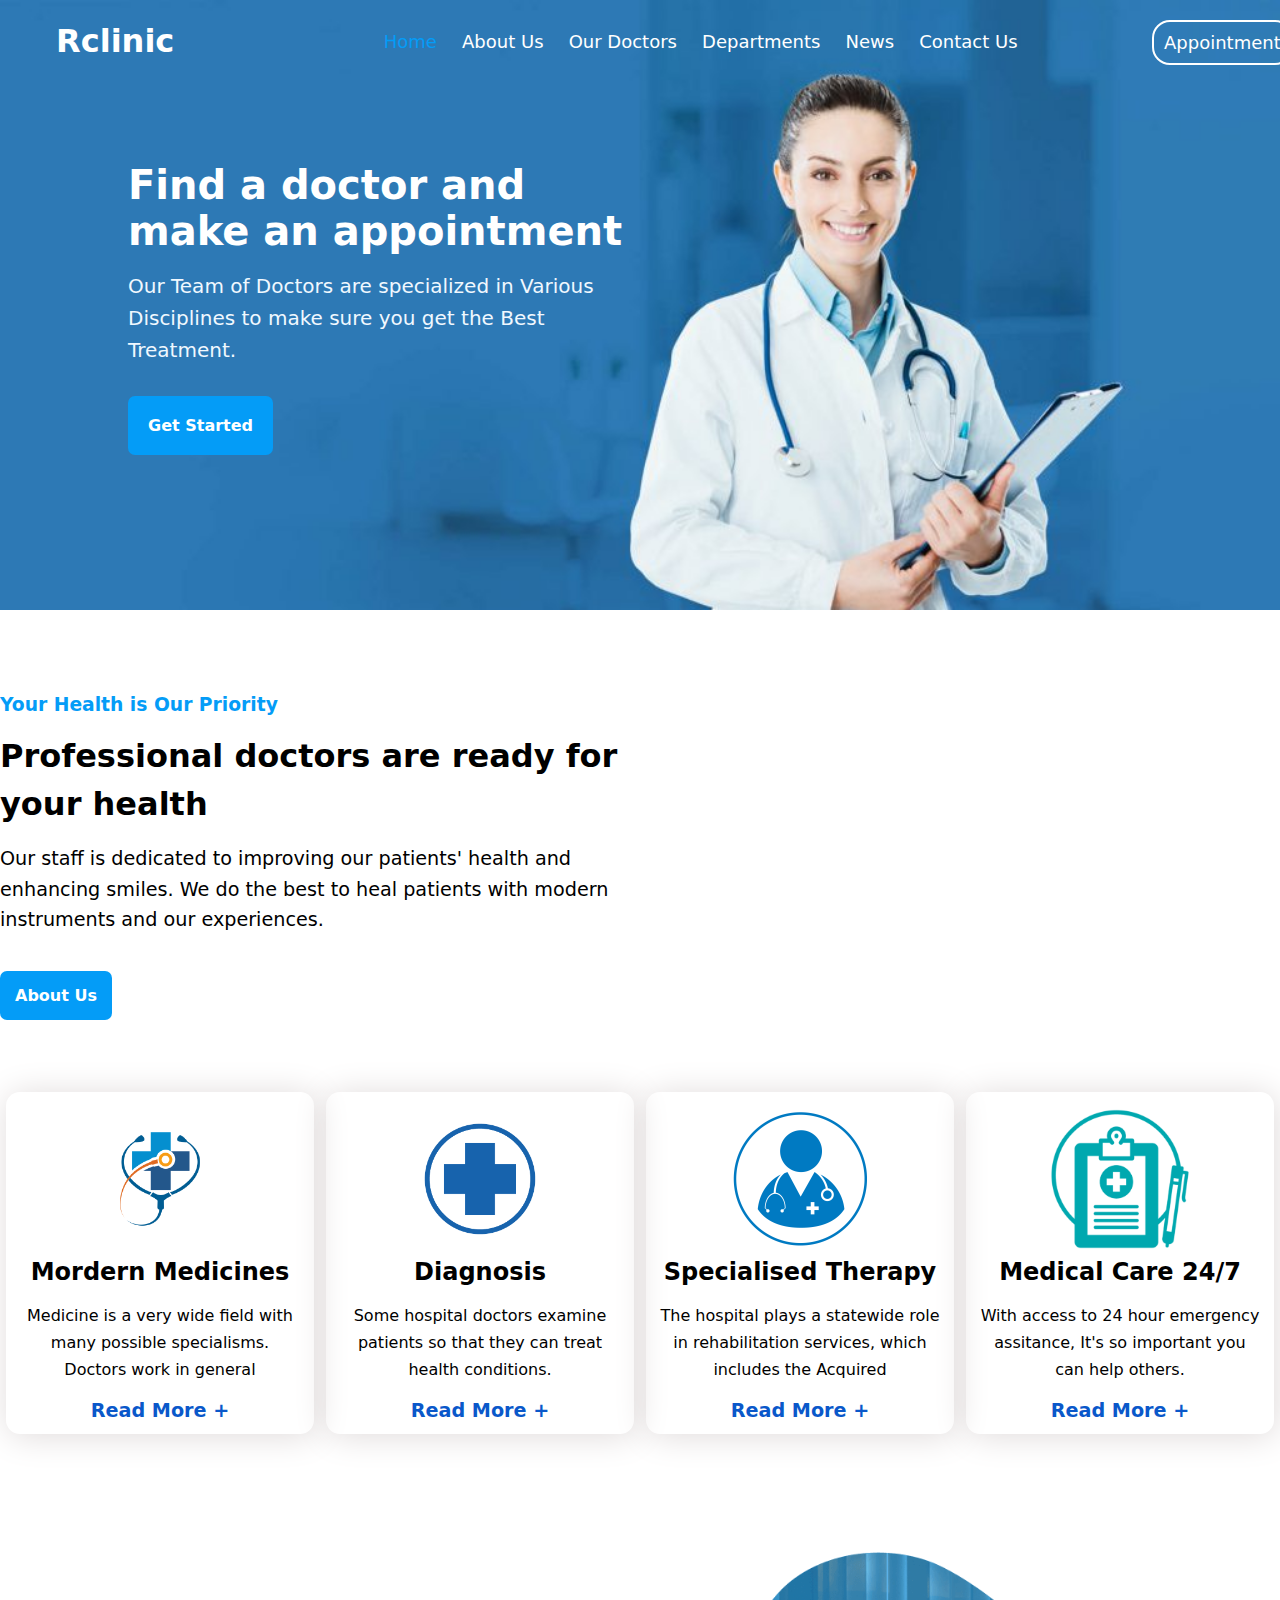
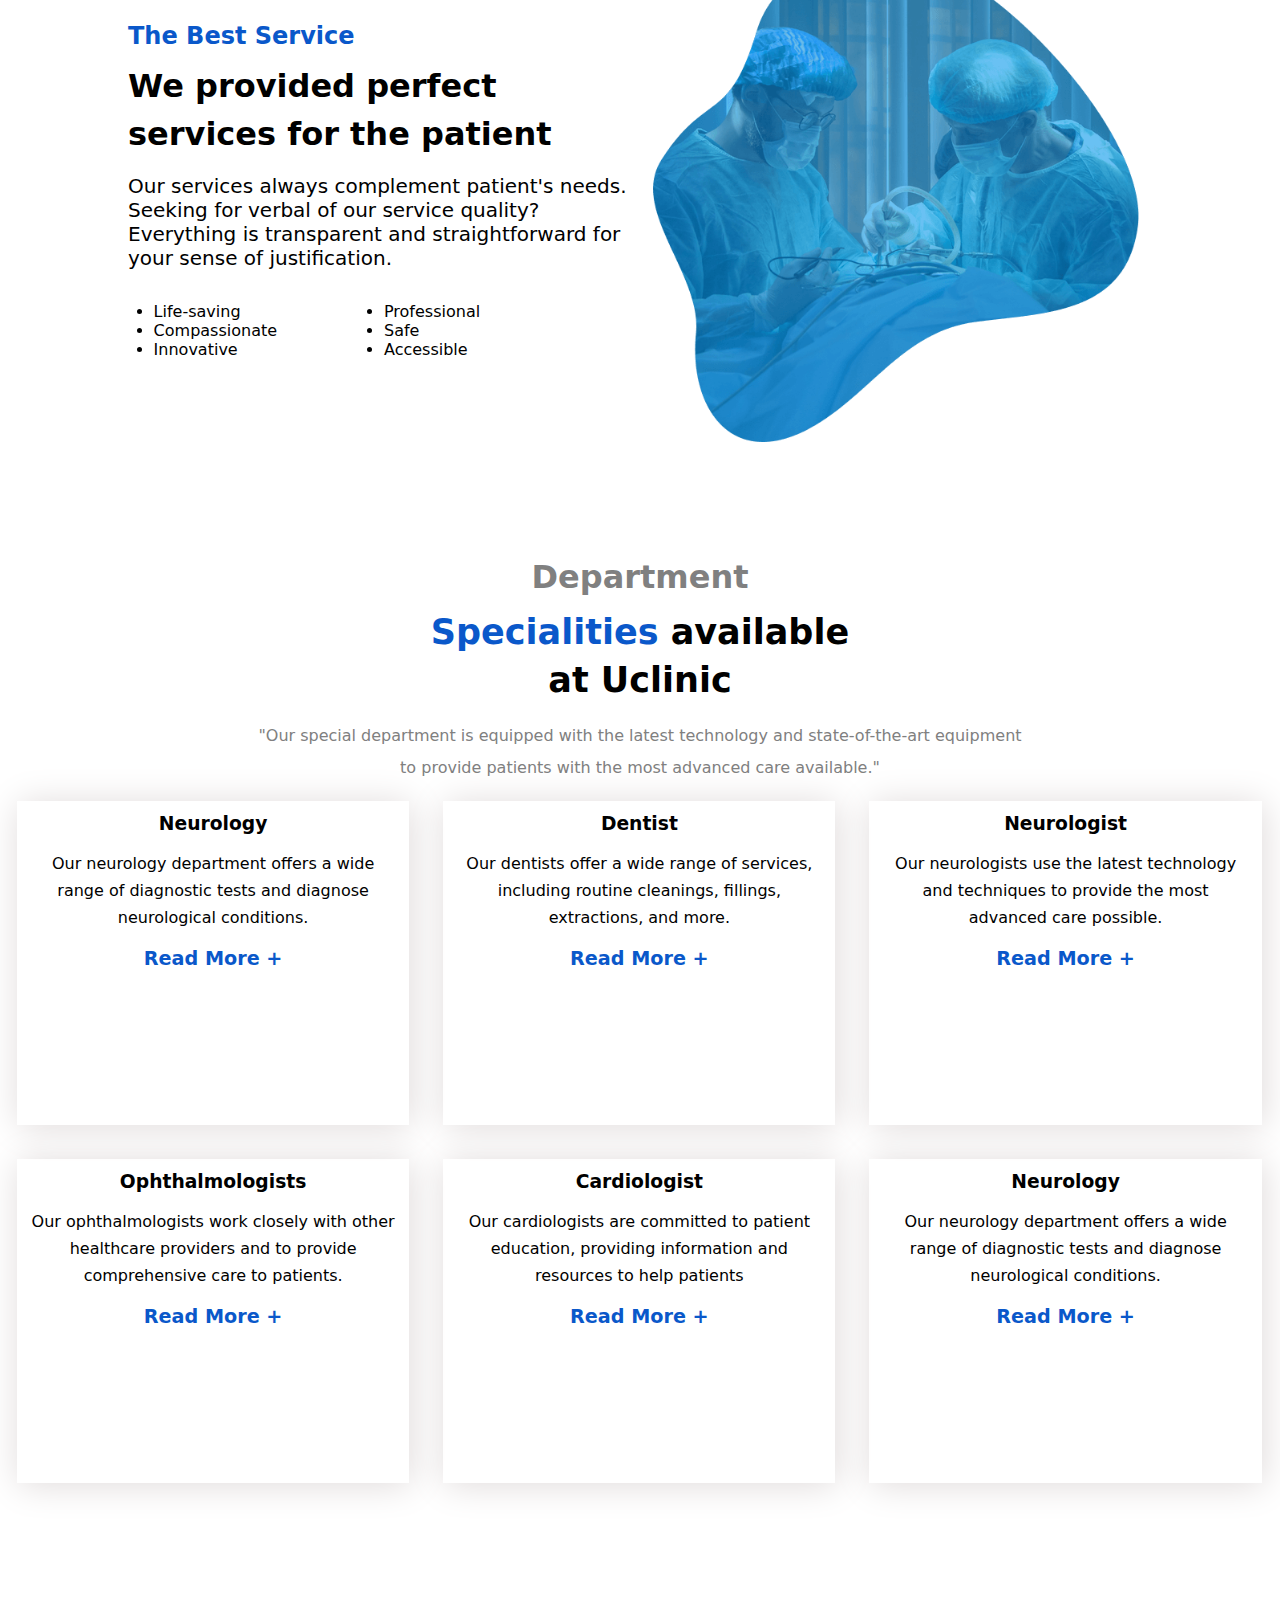
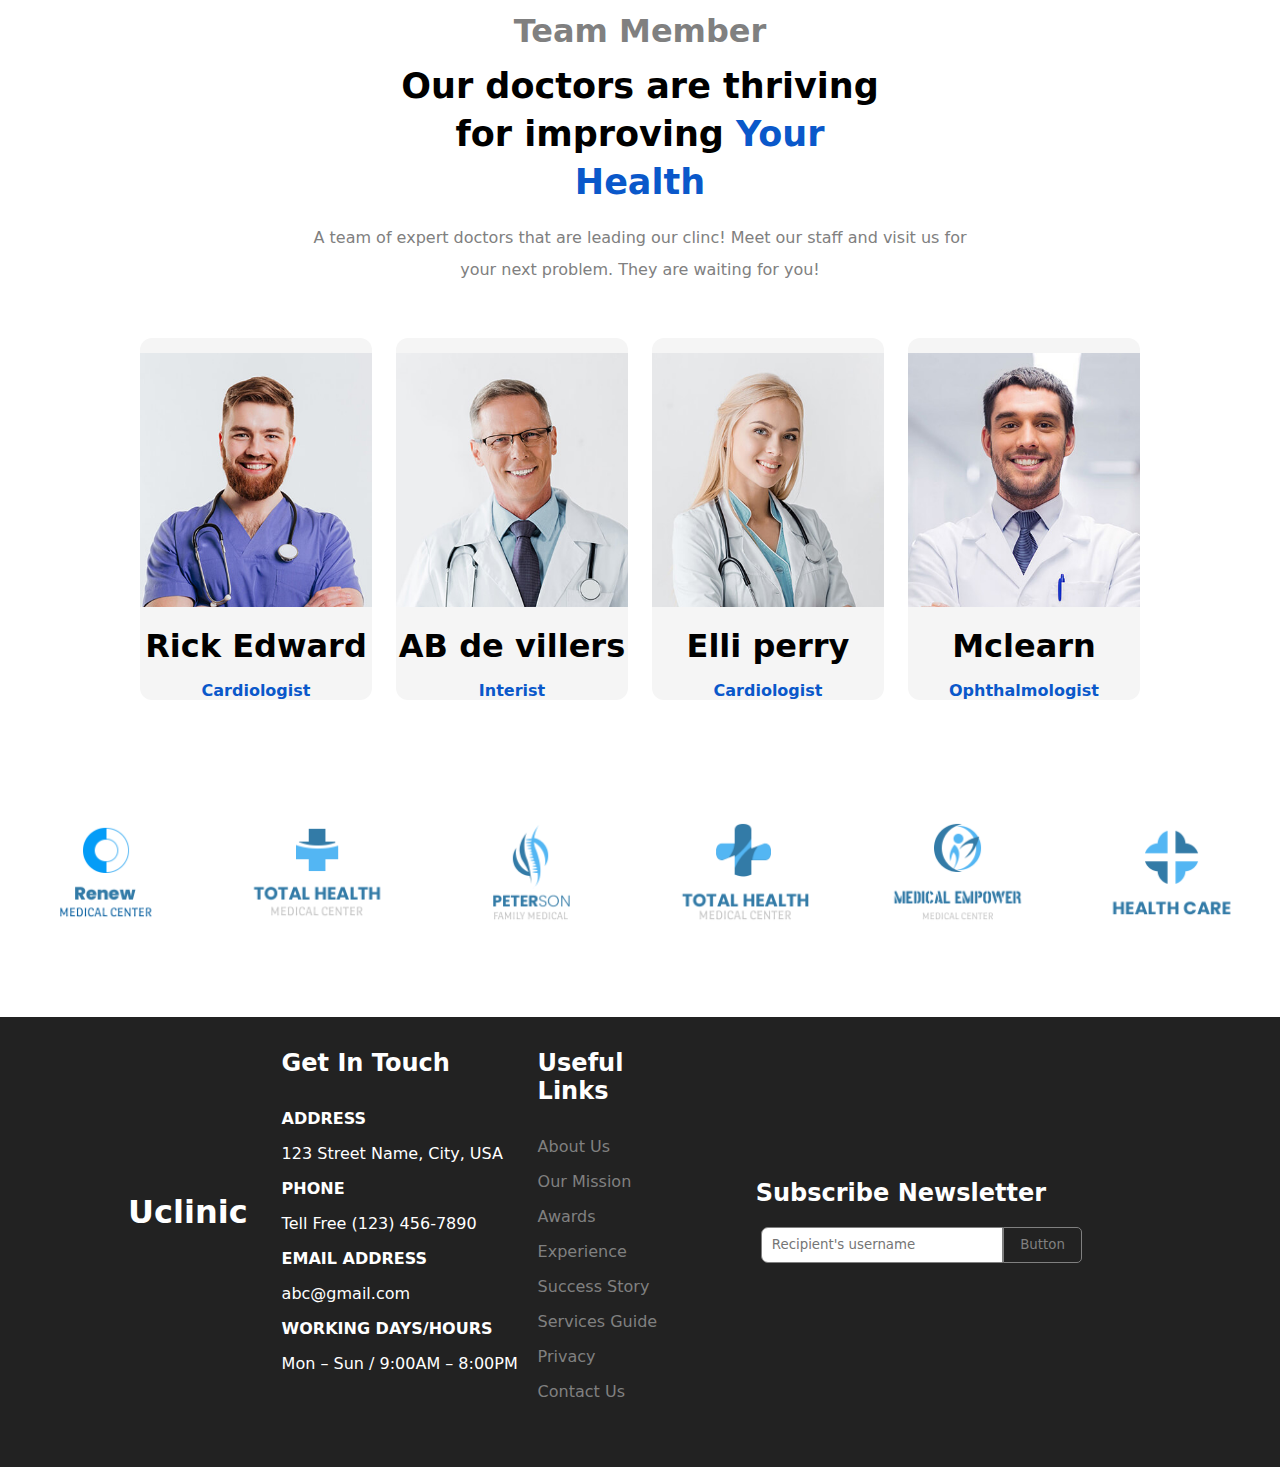
<file: index.html>
<!DOCTYPE html>
<html lang="en">
<head>
    <meta charset="UTF-8">
    <meta name="viewport" content="width=device-width, initial-scale=1.0">
    <link rel="stylesheet" href="https://cdnjs.cloudflare.com/ajax/libs/font-awesome/6.5.1/css/all.min.css" integrity="sha512-DTOQO9RWCH3ppGqcWaEA1BIZOC6xxalwEsw9c2QQeAIftl+Vegovlnee1c9QX4TctnWMn13TZye+giMm8e2LwA==" crossorigin="anonymous" referrerpolicy="no-referrer" />
    <link rel="stylesheet" href="home.css">
    <title>Document</title>
</head>
<body>
    <div class="backgroundimg">
        <section class="section1">
            <div class="body">
            <div class="logo">
                <a href=""><h1>Rclinic</h1></a>
            </div>
        <div class="navcontent">
            <ul>
                <li class="active">
                    <a href="index.html">Home</a>
                </li>
                <li>
                    <a href="about.html">About Us</a>
                </li>
                <li>
                    <a href="doctor.html">Our Doctors</a>
                </li>
                <li>
                    <a href="department.html">Departments</a>
                </li>
                <li>
                    <a href="news.html">News</a>
                </li>
                <li>
                    <a href="contact.html">Contact Us</a>
                </li>
            </ul>
        </div>
        <div class="button">
            <div class="buttonborder">
                <a href="contact.html" type="button">Appointment</a>
            </div>
        </div>
        </div>
        <div class="clear"></div>
    </section>

<!-- SECTION 2-->

    <section class="section2">
        <div class="body">
        <div class="section2heading">
            <h1>Find a doctor and make an appointment</h1>
        </div>
        <p class="section2p">
        Our Team of Doctors are specialized in Various Disciplines to make sure you get the Best Treatment.
        </p>
        <div class="section2button">
            <a href="" type="button">Get Started</a>
        </div>
        </div>
        <div class="clear"></div>
    </section>
    </div>

    <!-- SECTION 3 -->

    <section class="section3">
        <div class="body">
        <div class="section3content">
            <h3>Your Health is Our Priority</h3>
            <h1>Professional doctors are ready for your health</h1>
            <p>Our staff is dedicated to improving our patients' health and enhancing smiles. We do the best to heal patients with modern instruments and our experiences.</p>
        </div>
        <div class="section3button">
            <a href="" type="button">About Us</a>
        </div>
        <div class="row">
            <div class="row1">
                <div class="border">
                    
                        <img src="1.png" alt="">
                   <h1>Mordern Medicines</h1>
                   <p>Medicine is a very wide field with many possible specialisms. Doctors work in general</p>
                   <div class="readmore">
                    <a href="">Read More +</a>
                   </div>
                </div>

            </div>
            <div class="row2">
                <div class="border">
                 
                    <img src="2.png" alt="">
                    <h1>Diagnosis</h1>
                    <p>Some hospital doctors examine patients so that they can treat health conditions.</p>
                    <div class="readmore">
                        <a href="">Read More +</a>
                       </div>
                </div>
            </div>
            <div class="row3">
                <div class="border">
                  
                        <img src="3.png" alt="">
                        <h1>Specialised Therapy</h1>
                        <p>The hospital plays a statewide role in rehabilitation services, which includes the Acquired</p>
                        <div class="readmore">
                            <a href="">Read More +</a>
                           </div>
                </div>
            </div>
            <div class="row4">
                <div class="border">
                        <img src="4.png" alt="">
                        <h1>Medical Care 24/7</h1>
                        <p>With access to 24 hour emergency assitance, It's so important you can help others.</p>
                        <div class="readmore">
                            <a href="">Read More +</a>
                           </div>
                </div>
            </div>
        </div>
    </div>
</div>
        <div class="clear"></div>
    </section>

    <!-- SECTION 4 -->
    <section class="section4">
        <div class="body">
        <div class="section4content">
<h2>The Best Service</h2>
<h1>We provided perfect services for the patient</h1>
<p>Our services always complement patient's needs. Seeking for verbal of our service quality? Everything is transparent and straightforward for your sense of justification.</p>
<div class="list">
<div class="list1">
    <ul>
        <li>Life-saving</li>
        <li>Compassionate</li>
        <li>Innovative</li>
       
    </ul>
</div>
<div class="list2">
    <ul>
        <li>Professional</li>
        <li>Safe</li>
        <li>Accessible</li>
       
    </ul>
</div>
</div>
        </div>
        <div class="img">
            <img src="section 3.png" alt="">
        </div>
        </div>

<div class="clear"></div>
    </section>

    <!-- SECTION 5 -->

    <section class="section5">
        <div class="body">
        <div class="heading">
            <h1>Department</h1>
            <h2><span> Specialities</span> available at Uclinic</h2>
            <p>"Our special department is equipped with the latest technology and state-of-the-art equipment to provide patients with the most advanced care available."</p>
        </div>
        <div class="box">
            <div class="box1">
                <div class="border">
                <i class="fa-solid fa-house-medical"></i>
                <div class="readmore">
                    <h3>Neurology</h3>
                    <p>Our neurology department offers a wide range of diagnostic tests and diagnose neurological conditions.</p>
                    <a href="">Read More +</a>
                   </div>
            </div>
            </div>
            <div class="box2">
                <div class="border">
                <i class="fa-sharp fa-solid fa-tooth"></i>
                <div class="readmore">
                    <h3>Dentist</h3>
                    <p>Our dentists offer a wide range of services, including routine cleanings, fillings, extractions, and more.</p>
                    <a href="">Read More +</a>
                   </div>
            </div>
            </div>
            <div class="box3">
                <div class="border">
                <i class="fa-solid fa-brain"></i>
                <div class="readmore">
                    <h3>Neurologist</h3>
                    <p>Our neurologists use the latest technology and techniques to provide the most advanced care possible.</p>
                    <a href="">Read More +</a>
                   </div>
            </div>
            </div>
            <div class="box4">
                <div class="border">
                <i class="fa-solid fa-eye">

            </i>
            <div class="readmore">
                <h3>Ophthalmologists</h3>
                <p>Our ophthalmologists work closely with other healthcare providers and to provide comprehensive care to patients.</p>
                <a href="">Read More +</a>
               </div>
        </div>
        </div>
            <div class="box5">
                <div class="border">
                <i class="fa-solid fa-heart"></i>
                <div class="readmore">
                    <h3>Cardiologist</h3>
                    <p>Our cardiologists are committed to patient education, providing information and resources to help patients</p>
                    <a href="">Read More +</a>
                   </div>
            </div>
            </div>
            <div class="box6">
                <div class="border">
                <i class="fa-regular fa-x-ray">
                </i>
                <div class="readmore">
                    <h3>Neurology</h3>
                    <p>Our neurology department offers a wide range of diagnostic tests and diagnose neurological conditions.</p>
                    <a href="">Read More +</a>
                   </div>
            </div>
            </div>
        </div>
        </div>
        <div class="clear"></div>
    </section>

    <!-- SECTION 6 -->

    <section class="section6">
        <div class="body">
            <div class="heading">
                <h1>Team Member</h1>
                <h2>Our doctors are thriving for improving <span>Your Health</span> </h2>
                <p>A team of expert doctors that are leading our clinc! Meet our staff and visit us for your next problem. They are waiting for you!</p>
            </div>
    
        <div class="rows">
            <div class="row1">
                <div class="border2">
                    
                        <img src="doctor-1.jpg" alt="">
                        <h1>Rick Edward</h1>
                        <p>Cardiologist</p>
                </div>

            </div>
            <div class="row2">
                <div class="border2">
                 
                    <img src="doctor-2.jpg" alt="">
                 <h1>AB de villers</h1>
                 <p>Interist</p>
                </div>
            </div>
            <div class="row3">
                <div class="border2">
                  
                        <img src="doctor-3.jpg" alt="">
                        <h1>Elli perry</h1>
                        <p>Cardiologist</p>
                       
                </div>
            </div>
            <div class="row4">
                <div class="border2">
                        <img src="doctor-4.jpg" alt="">
                       <h1>Mclearn</h1>
                       <p>Ophthalmologist</p>
                </div>
                </div>
        <div class="clear"></div>
    </section>

    <!-- SECTION 7 -->
    <section class="section7">
     <div class="body">
            <div class="brand1">
                <div class="border3">
                <img src="brand-1.png" alt="">
            </div>
            </div>
            <div class="brand2">
                <div class="border3">
<img src="brand-2.png" alt="">
            </div>
            </div>
            <div class="brand3">
                <div class="border3">
<img src="brand-3.png" alt="">
            </div>
            </div>
            <div class="brand4">
                <div class="border3">
<img src="brand-4.png" alt="">
            </div>
            </div>
            <div class="brand5">
                <div class="border3">
<img src="brand-5.png" alt="">
            </div>
            </div>
            <div class="brand6">
                <div class="border3">
<img src="brand-6.png" alt="">
          
        </div>
        </div>
        </div>
        
        <div class="clear"></div>
    </section>

    <!-- FOOTER -->
    <footer>
        <div class="body">
            <div class="footerrow">
                <div class="rowcontent1">
                    <h1>Uclinic</h1>
                </div>
                <div class="rowcontent2">
                    
                        <h3>Get In Touch</h3>
                            <ul>
                                <li>ADDRESS</li>
                                <li>123 Street Name, City, USA</li>
                                <li>PHONE</li>
                                <li>Tell Free (123) 456-7890</li>
                                <li>EMAIL ADDRESS</li>
                                <li>abc@gmail.com</li>
                                <li>WORKING DAYS/HOURS</li>
                                <li>Mon – Sun / 9:00AM – 8:00PM</li>
                            </ul>
                        </div>
               
                <div class="rowcontent3">
    
                        <h3>Useful Links</h3>
                    <ul>
                        <li><a href="about.html">About Us</a></li>
                        <li><a href="news.html">Our Mission</a></li>
                        <li><a href="doctor.html">Awards</a></li>
                        <li><a href="about.html">Experience</a></li>
                        <li><a href="news.html">Success Story</a></li>
                        <li><a href="contact.html">Services Guide</a></li>
                        <li><a href="contact.html">Privacy</a></li>
                        <li><a href="contact.html">Contact Us</a></li>
                    </ul>
                    </div>
                
                <div class="rowcontent4">
                    <div class="heading2">
                        <h3>Subscribe Newsletter</h3>
                       
                    </div>
                    <div class="btn">
                    <input type="text" placeholder="Recipient's username">
                    <button> Button</button>
                </div>
                </div>
            </div>
        </div>
            <div class="clear"></div>
        </footer>

</body>
</html>
</file>
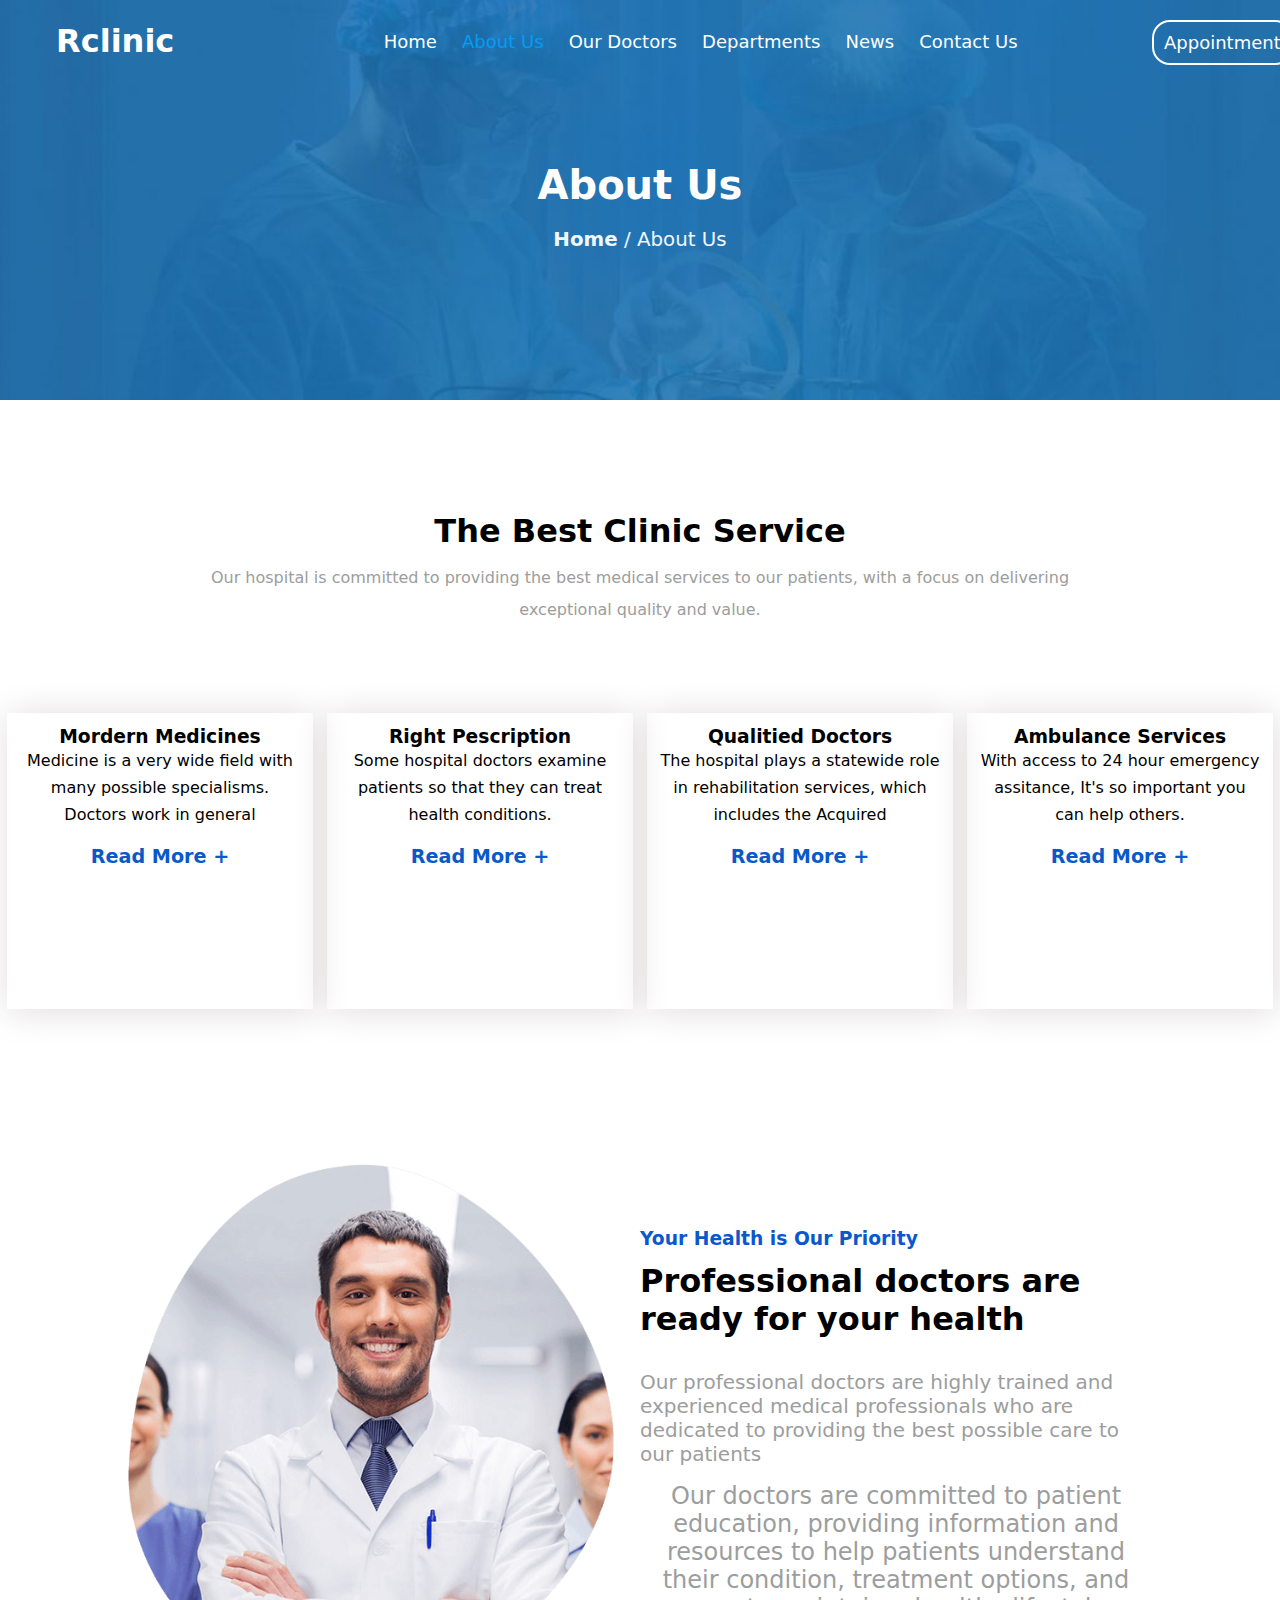
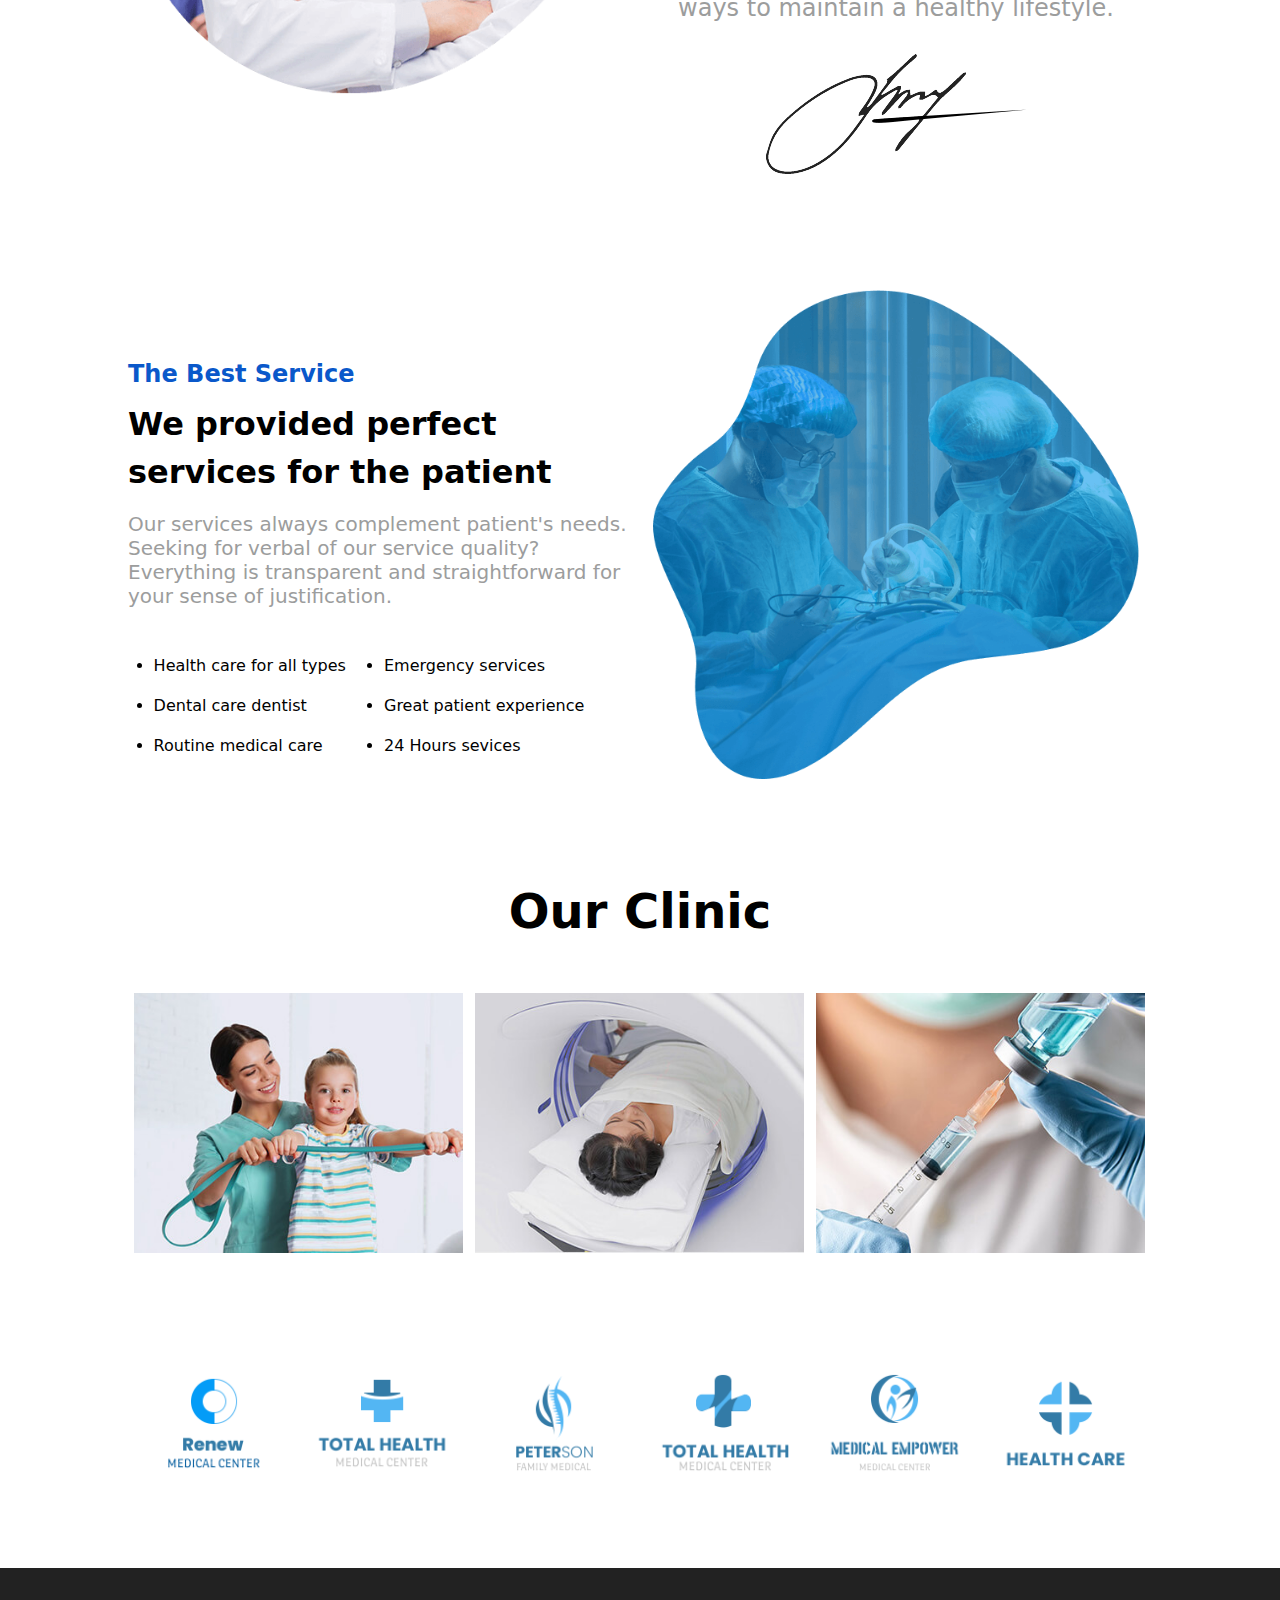
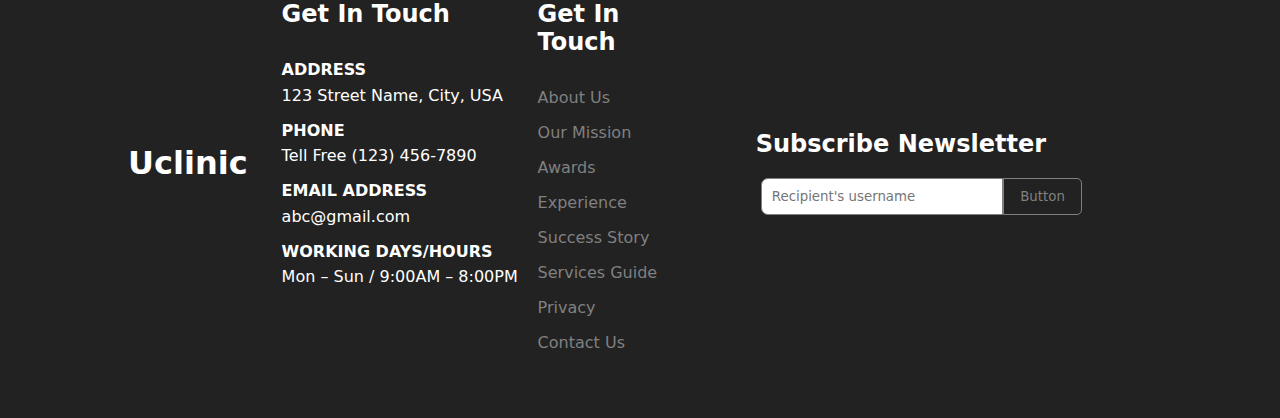
<file: about.html>
<!DOCTYPE html>
<html lang="en">
<head>
    <meta charset="UTF-8">
    <meta name="viewport" content="width=device-width, initial-scale=1.0">
    <link rel="stylesheet" href="https://cdnjs.cloudflare.com/ajax/libs/font-awesome/6.5.1/css/all.min.css" integrity="sha512-DTOQO9RWCH3ppGqcWaEA1BIZOC6xxalwEsw9c2QQeAIftl+Vegovlnee1c9QX4TctnWMn13TZye+giMm8e2LwA==" crossorigin="anonymous" referrerpolicy="no-referrer" />
    <link rel="stylesheet" href="about.css">
    <title>Document</title>
</head>
<body>
    <div class="backgroundimg">
        <section class="section1">
            <div class="body">
            <div class="logo">
                <a href=""><h1>Rclinic</h1></a>
            </div>
        <div class="navcontent">
            <ul>
                <li>
                    <a href="index.html">Home</a>
                </li>
                <li class="active">
                    <a href="about.html">About Us</a>
                </li>
                <li>
                    <a href="doctor.html">Our Doctors</a>
                </li>
                <li>
                    <a href="department.html">Departments</a>
                </li>
                <li>
                    <a href="news.html">News</a>
                </li>
                <li>
                    <a href="contact.html">Contact Us</a>
                </li>
            </ul>
        </div>
        <div class="button">
            <div class="buttonborder">
                <a href="contact.html" type="button">Appointment</a>
            </div>
        </div>
        </div>
        <div class="clear"></div>
    </section>

<!-- SECTION 2-->

    <section class="section2">
        <div class="body">
            <h1>About Us</h1>
      
        <p class="section2p">
      <span>Home</span> / About Us
        </p>
        <div class="clear"></div>
    </section>
    </div>

    <!-- SECTION 3 -->
    
    <section class="section3">
        <div class="body">
        <div class="heading">
            <h1>The Best Clinic Service</h1>
            <p>Our hospital is committed to providing the best medical services to our patients, with a focus on delivering exceptional quality and value.</p>
        </div>
        <div class="box">
            <div class="box1">
                <div class="border">
                <i class="fa-solid fa-capsules"></i>
                <div class="readmore">
                    <h3>Mordern Medicines</h3>
                    <p>Medicine is a very wide field with many possible specialisms. Doctors work in general</p>
                    <a href="">Read More +</a>
                   </div>
            </div>
            </div>
            <div class="box2">
                <div class="border">
                <i class="fa-sharp fa-solid fa-prescription-bottle-medical"></i>
                <div class="readmore">
                    <h3>Right Pescription</h3>
                    <p>Some hospital doctors examine patients so that they can treat health conditions.</p>
                    <a href="">Read More +</a>
                   </div>
            </div>
            </div>
            <div class="box3">
                <div class="border">
                <i class="fa-solid fa-user-doctor"></i>
                <div class="readmore">
                    <h3>Qualitied Doctors</h3>
                    <p>The hospital plays a statewide role in rehabilitation services, which includes the Acquired</p>
                    <a href="">Read More +</a>
                   </div>
            </div>
            </div>
            <div class="box4">
                <div class="border">
                <i class="fa-solid fa-truck-medical">

            </i>
            <div class="readmore">
                <h3>Ambulance Services</h3>
                <p>With access to 24 hour emergency assitance, It's so important you can help others.</p>
                <a href="">Read More +</a>
               </div>
               </div>
               </div>
       
        <div class="clear"></div>
    </section>

    <!-- SECTION 4 -->
    <section class="section4">
        <div class="body">
        <div class="section4box1">
<img src="sec2-about.png" alt="">
        </div>
        <div class="section4box2">
            <div class="section4heading">
<h3>Your Health is Our Priority</h3>
<h1>Professional doctors are ready for your health</h1>
<p class="p1">Our professional doctors are highly trained and experienced medical professionals who are dedicated to providing the best possible care to our patients</p>
<i class="fa-solid fa-quote-right"></i>
<p class="p2">Our doctors are committed to patient education, providing information and resources to help patients understand their condition, treatment options, and ways to maintain a healthy lifestyle.</p>
<div class="sign">
    <img src="sign.png" alt="">
</div>
        </div>
        </div>
        </div>
        <div class="clear"></div>
    </section>

    <!-- SECTION 5 -->

    <section class="section5">
        <div class="body">
        <div class="section5content">
<h2>The Best Service</h2>
<h1>We provided perfect services for the patient</h1>
<p>Our services always complement patient's needs. Seeking for verbal of our service quality? Everything is transparent and straightforward for your sense of justification.</p>
<div class="list">
<div class="list1">
    <ul>
        <li>Health care for all types</li>
        <li>Dental care dentist</li>
        <li>Routine medical care</li>
       
    </ul>
</div>
<div class="list2">
    <ul>
        <li>Emergency services</li>
        <li>Great patient experience</li>
        <li>24 Hours sevices</li>
       
    </ul>
</div>
</div>
        </div>
        <div class="img">
            <img src="section 3.png" alt="">
        </div>
        </div>

<div class="clear"></div>
    </section>

    <!-- SECTION 6 -->

    <section class="section6">
        <div class="body">
        <div class="section6heading">
            <h1>Our Clinic</h1>
        </div>
        <div class="clinic">
            <div class="img1">
                <div class="border4">
              <img src="clinic-1.jpg" alt="">
            </div>
            </div>
            <div class="img2">
                <div class="border4">
<img src="clinic-2.jpg" alt="">
            </div>
            </div>
            <div class="img3">
                <div class="border4">
<img src="clinic-3.jpg" alt="">
            </div>
            </div>
        </div>
        <div class="clear"></div>
    </section>

    <!-- SECTION 7 -->
    
    <section class="section7">
     <div class="body">
            <div class="brand1">
                <div class="border3">
                <img src="brand-1.png" alt="">
            </div>
            </div>
            <div class="brand2">
                <div class="border3">
<img src="brand-2.png" alt="">
            </div>
            </div>
            <div class="brand3">
                <div class="border3">
<img src="brand-3.png" alt="">
            </div>
            </div>
            <div class="brand4">
                <div class="border3">
<img src="brand-4.png" alt="">
            </div>
            </div>
            <div class="brand5">
                <div class="border3">
<img src="brand-5.png" alt="">
            </div>
            </div>
            <div class="brand6">
                <div class="border3">
<img src="brand-6.png" alt="">
          
        </div>
        </div>
        </div>
        
        <div class="clear"></div>
    </section>

    <!-- FOOTER -->
    <footer>

            <div class="footerrow">
                <div class="body">
                <div class="rowcontent1">
                    <h1>Uclinic</h1>
                </div>
                <div class="rowcontent2">
                    
                        <h3>Get In Touch</h3>
                            <ul>
                                <li>ADDRESS</li>
                                <li>123 Street Name, City, USA</li>
                                <li>PHONE</li>
                                <li>Tell Free (123) 456-7890</li>
                                <li>EMAIL ADDRESS</li>
                                <li>abc@gmail.com</li>
                                <li>WORKING DAYS/HOURS</li>
                                <li>Mon – Sun / 9:00AM – 8:00PM</li>
                            </ul>
                        </div>
               
                <div class="rowcontent3">
    
                        <h3>Get In Touch</h3>
                    <ul>
                        <li><a href="about.html">About Us</a></li>
                        <li><a href="news.html">Our Mission</a></li>
                        <li><a href="doctor.html">Awards</a></li>
                        <li><a href="about.html">Experience</a></li>
                        <li><a href="news.html">Success Story</a></li>
                        <li><a href="contact.html">Services Guide</a></li>
                        <li><a href="contact.html">Privacy</a></li>
                        <li><a href="contact.html">Contact Us</a></li>
                    </ul>
                    </div>
                
                <div class="rowcontent4">
                    <div class="heading2">
                        <h3>Subscribe Newsletter</h3>
                       
                    </div>
                    <div class="btn">
                    <input type="text" placeholder="Recipient's username">
                    <button> Button</button>
                </div>
                </div>
            </div>
            </div>
      <div class="clear"></div>
    </footer>

</body>
</html>
</file>
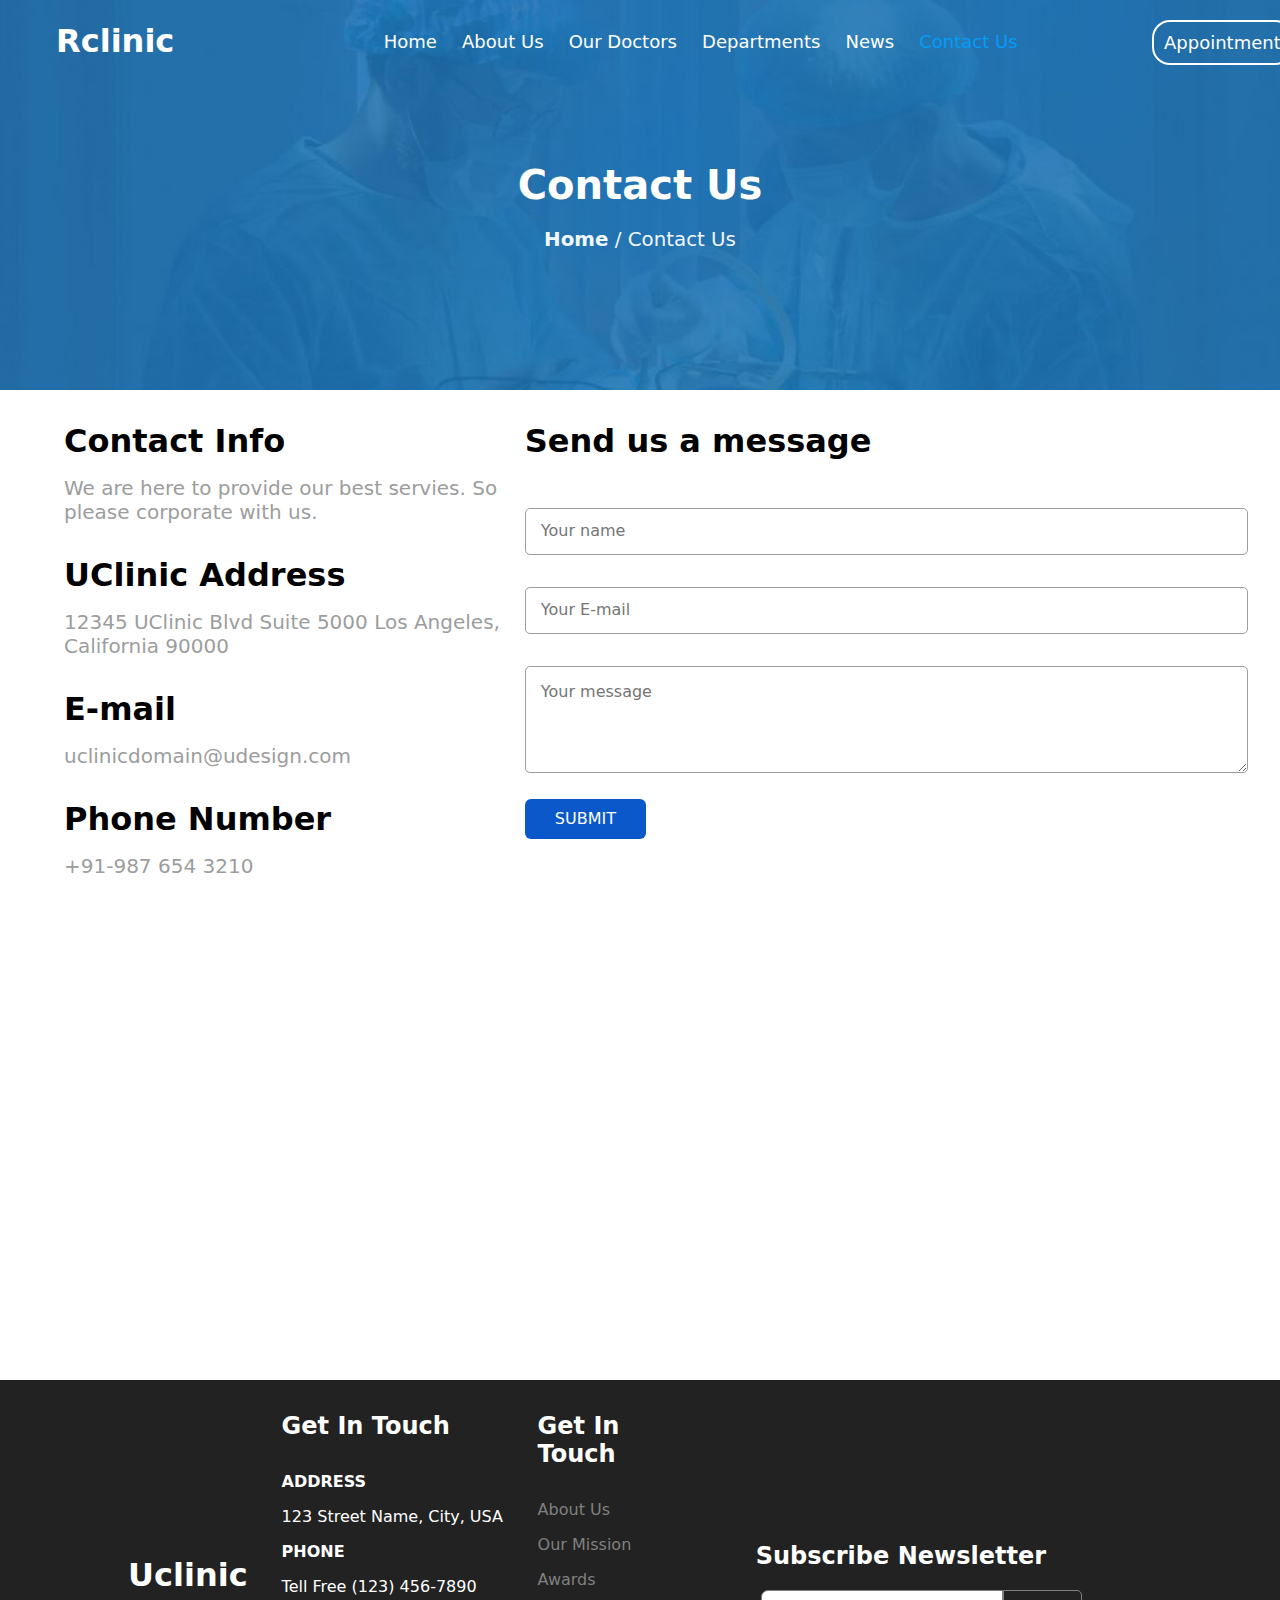
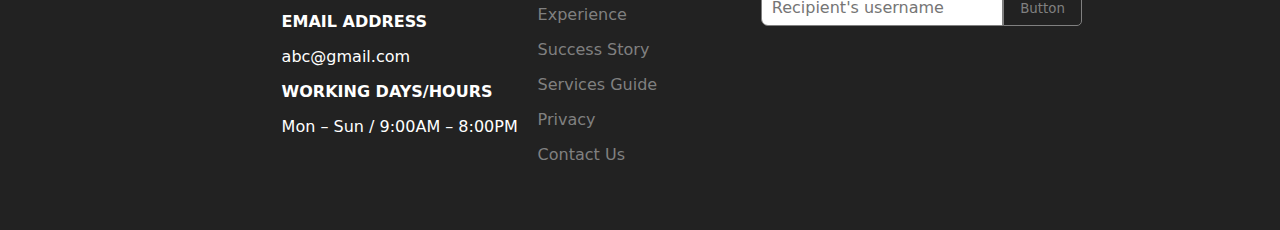
<file: contact.html>
<!DOCTYPE html>
<html lang="en">
<head>
    <meta charset="UTF-8">
    <meta name="viewport" content="width=device-width, initial-scale=1.0">
    <link rel="stylesheet" href="contact.css">
    <title>Document</title>
</head>
<body>
    <div class="backgroundimg">
        <section class="section1">
            <div class="body">
            <div class="logo">
                <a href=""><h1>Rclinic</h1></a>
            </div>
        <div class="navcontent">
            <ul>
                <li >
                    <a href="index.html">Home</a>
                </li>
                <li>
                    <a href="about.html">About Us</a>
                </li>
                <li >
                    <a href="doctor.html">Our Doctors</a>
                </li>
                <li>
                    <a href="department.html">Departments</a>
                </li>
                <li>
                    <a href="news.html">News</a>
                </li>
                <li class="active">
                    <a href="contact.html">Contact Us</a>
                </li>
            </ul>
        </div>
        <div class="button">
            <div class="buttonborder">
                <a href="contact.html" type="button">Appointment</a>
            </div>
        </div>
        </div>
        <div class="clear"></div>
    </section>
    
    <!-- SECTION 2-->

    <section class="section2">
        <div class="body">
            <h1>Contact Us</h1>
      
        <p class="section2p">
      <span>Home</span> / Contact Us
        </p>
        <div class="clear"></div>
    </section>
    </div>

    <!-- SECTION 3 -->
<section class="section3">
    <div class="content">
    <h1>Contact Info</h1>
    <p>We are here to provide our best servies. So please corporate with us.</p>
    <h1>UClinic Address</h1>
    <p>12345 UClinic Blvd Suite 5000 Los Angeles, California 90000</p>
    <h1>E-mail</h1>
    <p>uclinicdomain@udesign.com</p>
    <h1>Phone Number</h1>
    <p>+91-987 654 3210</p>
</div>
    <div class="content2">
<h1>Send us a message</h1>
<div class="form">
    <form action="/action.php">
    <input type="text" placeholder="Your name"><br>
    <input type="text" placeholder="Your E-mail"><br>
    <textarea  cols="50" rows="5" placeholder="Your message"></textarea>
</form>
    <div class="buttons">
        <a href="" type="button">SUBMIT</a>
    </div>
    </div>
    </div>
    </div>
    
    <div class="clear"></div>
</section>


<!-- MAP -->
<section class="section4">
    <iframe src="https://www.google.com/maps/embed?pb=!1m18!1m12!1m3!1d55019.78491251224!2d74.479707863346!3d30.471899099585404!2m3!1f0!2f0!3f0!3m2!1i1024!2i768!4f13.1!3m3!1m2!1s0x391768df2e60fe8b%3A0x571b6647fca23322!2sSri%20Muktsar%20Sahib%2C%20Punjab%20152026!5e0!3m2!1sen!2sin!4v1663669678385!5m2!1sen!2sin" width="100%" height="450" style="border: 0;" allowfullscreen="" loading="lazy" referrerpolicy="no-referrer-when-downgrade"></iframe>
</section>
<!-- FOOTER -->

<footer>
    <div class="footerrow">
        <div class="rowcontent1">
            <h1>Uclinic</h1>
        </div>
        <div class="rowcontent2">
            
                <h3>Get In Touch</h3>
                    <ul>
                        <li>ADDRESS</li>
                        <li>123 Street Name, City, USA</li>
                        <li>PHONE</li>
                        <li>Tell Free (123) 456-7890</li>
                        <li>EMAIL ADDRESS</li>
                        <li>abc@gmail.com</li>
                        <li>WORKING DAYS/HOURS</li>
                        <li>Mon – Sun / 9:00AM – 8:00PM</li>
                    </ul>
                </div>
       
        <div class="rowcontent3">

                <h3>Get In Touch</h3>
            <ul>
                <li><a href="about.html">About Us</a></li>
                <li><a href="news.html">Our Mission</a></li>
                <li><a href="doctor.html">Awards</a></li>
                <li><a href="about.html">Experience</a></li>
                <li><a href="news.html">Success Story</a></li>
                <li><a href="contact.html">Services Guide</a></li>
                <li><a href="contact.html">Privacy</a></li>
                <li><a href="contact.html">Contact Us</a></li>
            </ul>
            </div>
        
        <div class="rowcontent4">
            <div class="heading2">
                <h3>Subscribe Newsletter</h3>
               
            </div>
            <div class="btn">
            <input type="text" placeholder="Recipient's username">
            <button> Button</button>
        </div>
        </div>
    </div>
<div class="clear"></div>
</footer>
</body>
</html>
</file>
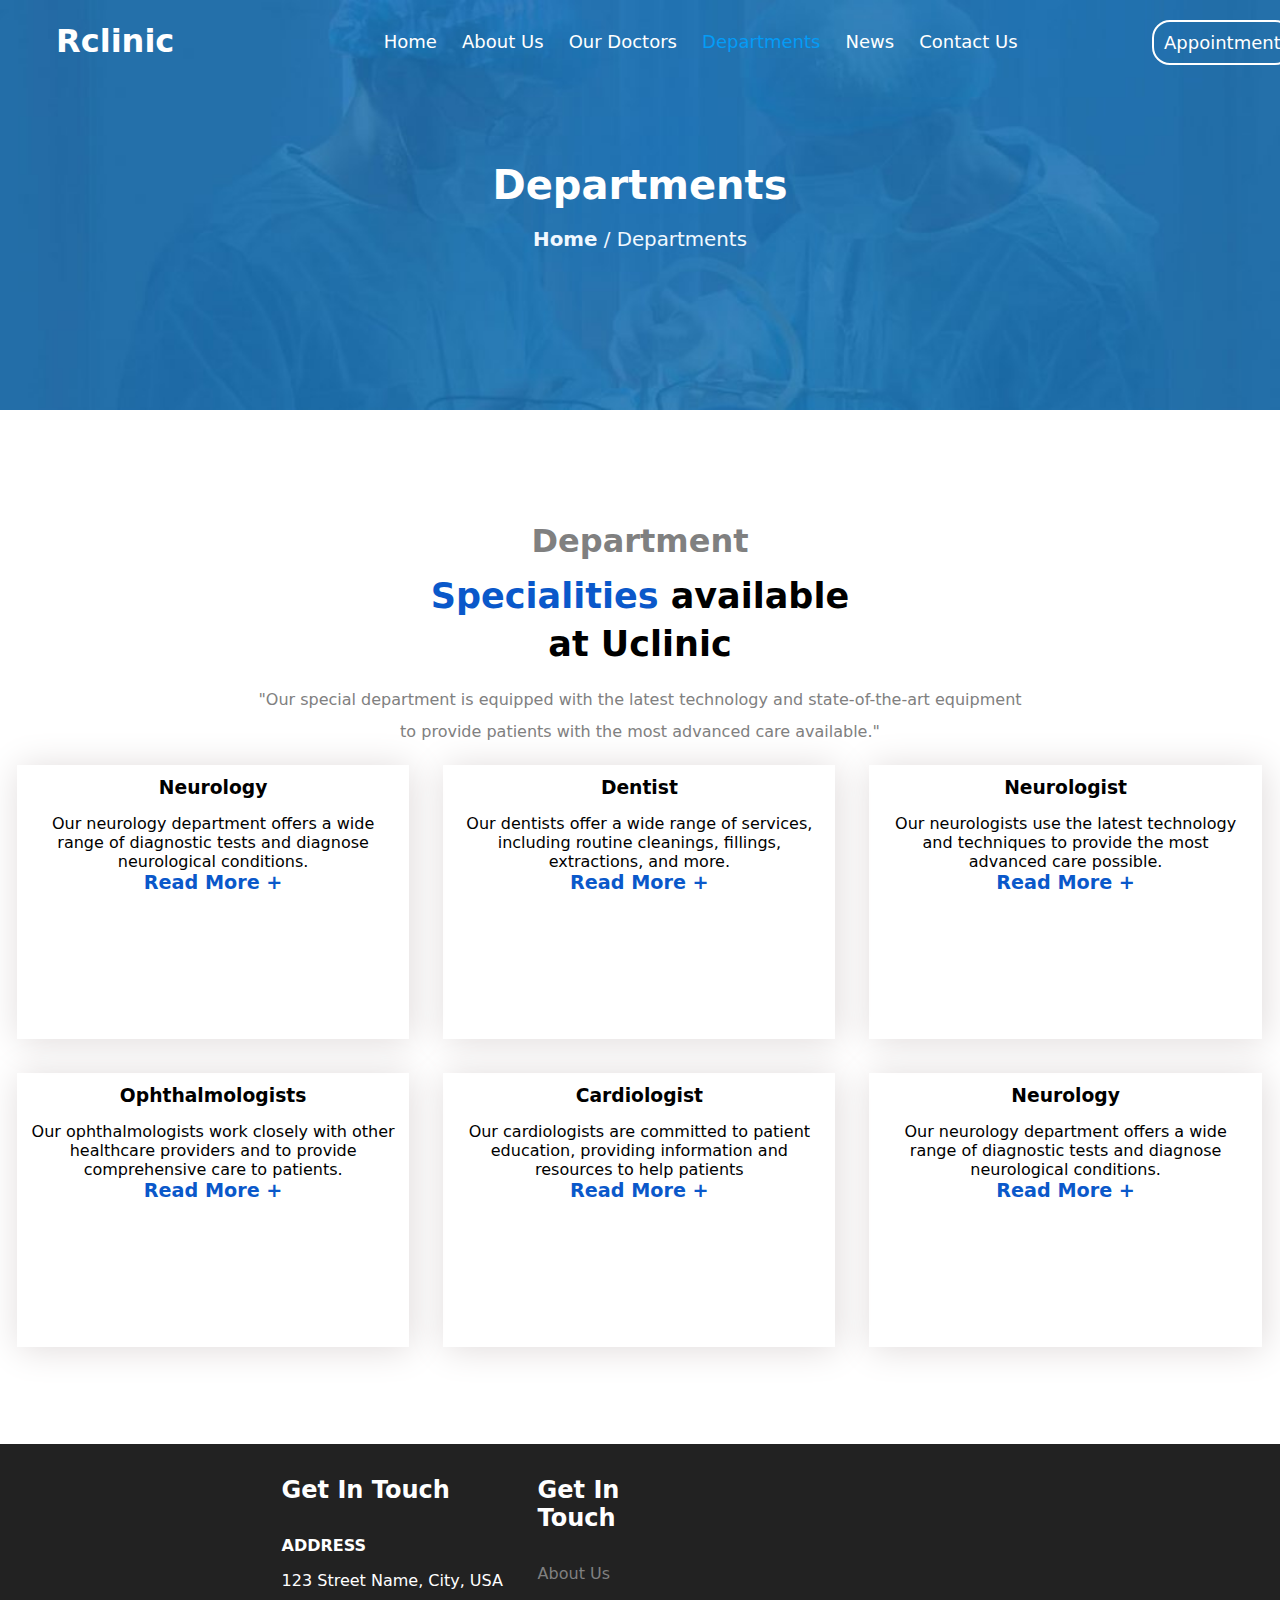
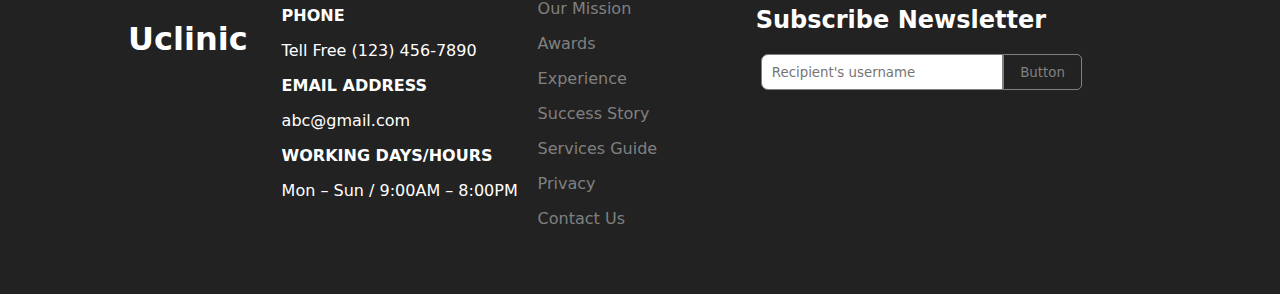
<file: department.html>
<!DOCTYPE html>
<html lang="en">
<head>
    <meta charset="UTF-8">
    <meta name="viewport" content="width=device-width, initial-scale=1.0">
    <link rel="stylesheet" href="department.css">
    <link rel="stylesheet" href="https://cdnjs.cloudflare.com/ajax/libs/font-awesome/6.5.1/css/all.min.css" integrity="sha512-DTOQO9RWCH3ppGqcWaEA1BIZOC6xxalwEsw9c2QQeAIftl+Vegovlnee1c9QX4TctnWMn13TZye+giMm8e2LwA==" crossorigin="anonymous" referrerpolicy="no-referrer" />
    <title>Document</title>
</head>
<body>
    <div class="backgroundimg">
        <section class="section1">
            <div class="body">
            <div class="logo">
                <a href=""><h1>Rclinic</h1></a>
            </div>
        <div class="navcontent">
            <ul>
                <li >
                    <a href="index.html">Home</a>
                </li>
                <li>
                    <a href="about.html">About Us</a>
                </li>
                <li >
                    <a href="doctor.html">Our Doctors</a>
                </li>
                <li class="active">
                    <a href="department.html">Departments</a>
                </li>
                <li>
                    <a href="news.html">News</a>
                </li>
                <li>
                    <a href="contact.html">Contact Us</a>
                </li>
            </ul>
        </div>
        <div class="button">
            <div class="buttonborder">
                <a href="contact.html" type="button">Appointment</a>
            </div>
        </div>
        </div>
        <div class="clear"></div>
    </section>
<!-- SECTION 2-->

    <section class="section2">
        <div class="body">
            <h1>Departments</h1>
      
        <p class="section2p">
      <span>Home</span> / Departments
        </p>
        <div class="clear"></div>
    </section>
    </div>
     <!-- SECTION 5 -->

     <section class="section5">
        <div class="body">
        <div class="heading">
            <h1>Department</h1>
            <h2><span> Specialities</span> available at Uclinic</h2>
            <p>"Our special department is equipped with the latest technology and state-of-the-art equipment to provide patients with the most advanced care available."</p>
        </div>
        <div class="box">
            <div class="box1">
                <div class="border">
                <i class="fa-solid fa-house-medical"></i>
                <div class="readmore">
                    <h3>Neurology</h3>
                    <p>Our neurology department offers a wide range of diagnostic tests and diagnose neurological conditions.</p>
                    <a href="">Read More +</a>
                   </div>
            </div>
            </div>
            <div class="box2">
                <div class="border">
                <i class="fa-sharp fa-solid fa-tooth"></i>
                <div class="readmore">
                    <h3>Dentist</h3>
                    <p>Our dentists offer a wide range of services, including routine cleanings, fillings, extractions, and more.</p>
                    <a href="">Read More +</a>
                   </div>
            </div>
            </div>
            <div class="box3">
                <div class="border">
                <i class="fa-solid fa-brain"></i>
                <div class="readmore">
                    <h3>Neurologist</h3>
                    <p>Our neurologists use the latest technology and techniques to provide the most advanced care possible.</p>
                    <a href="">Read More +</a>
                   </div>
            </div>
            </div>
            <div class="box4">
                <div class="border">
                <i class="fa-solid fa-eye">

            </i>
            <div class="readmore">
                <h3>Ophthalmologists</h3>
                <p>Our ophthalmologists work closely with other healthcare providers and to provide comprehensive care to patients.</p>
                <a href="">Read More +</a>
               </div>
        </div>
        </div>
            <div class="box5">
                <div class="border">
                <i class="fa-solid fa-heart"></i>
                <div class="readmore">
                    <h3>Cardiologist</h3>
                    <p>Our cardiologists are committed to patient education, providing information and resources to help patients</p>
                    <a href="">Read More +</a>
                   </div>
            </div>
            </div>
            <div class="box6">
                <div class="border">
                <i class="fa-regular fa-x-ray">
                </i>
                <div class="readmore">
                    <h3>Neurology</h3>
                    <p>Our neurology department offers a wide range of diagnostic tests and diagnose neurological conditions.</p>
                    <a href="">Read More +</a>
                   </div>
            </div>
            </div>
        </div>
        </div>
        <div class="clear"></div>
    </section>

    
<!-- FOOTER -->
    <footer>
        <div class="footerrow">
            <div class="rowcontent1">
                <h1>Uclinic</h1>
            </div>
            <div class="rowcontent2">
                
                    <h3>Get In Touch</h3>
                        <ul>
                            <li>ADDRESS</li>
                            <li>123 Street Name, City, USA</li>
                            <li>PHONE</li>
                            <li>Tell Free (123) 456-7890</li>
                            <li>EMAIL ADDRESS</li>
                            <li>abc@gmail.com</li>
                            <li>WORKING DAYS/HOURS</li>
                            <li>Mon – Sun / 9:00AM – 8:00PM</li>
                        </ul>
                    </div>
           
            <div class="rowcontent3">

                    <h3>Get In Touch</h3>
                <ul>
                    <li><a href="about.html">About Us</a></li>
                    <li><a href="news.html">Our Mission</a></li>
                    <li><a href="doctor.html">Awards</a></li>
                    <li><a href="about.html">Experience</a></li>
                    <li><a href="news.html">Success Story</a></li>
                    <li><a href="contact.html">Services Guide</a></li>
                    <li><a href="contact.html">Privacy</a></li>
                    <li><a href="contact.html">Contact Us</a></li>
                </ul>
                </div>
            
            <div class="rowcontent4">
                <div class="heading2">
                    <h3>Subscribe Newsletter</h3>
                   
                </div>
                <div class="btn">
                <input type="text" placeholder="Recipient's username">
                <button> Button</button>
            </div>
            </div>
        </div>
  <div class="clear"></div>
</footer>
</body>
</html>
</file>
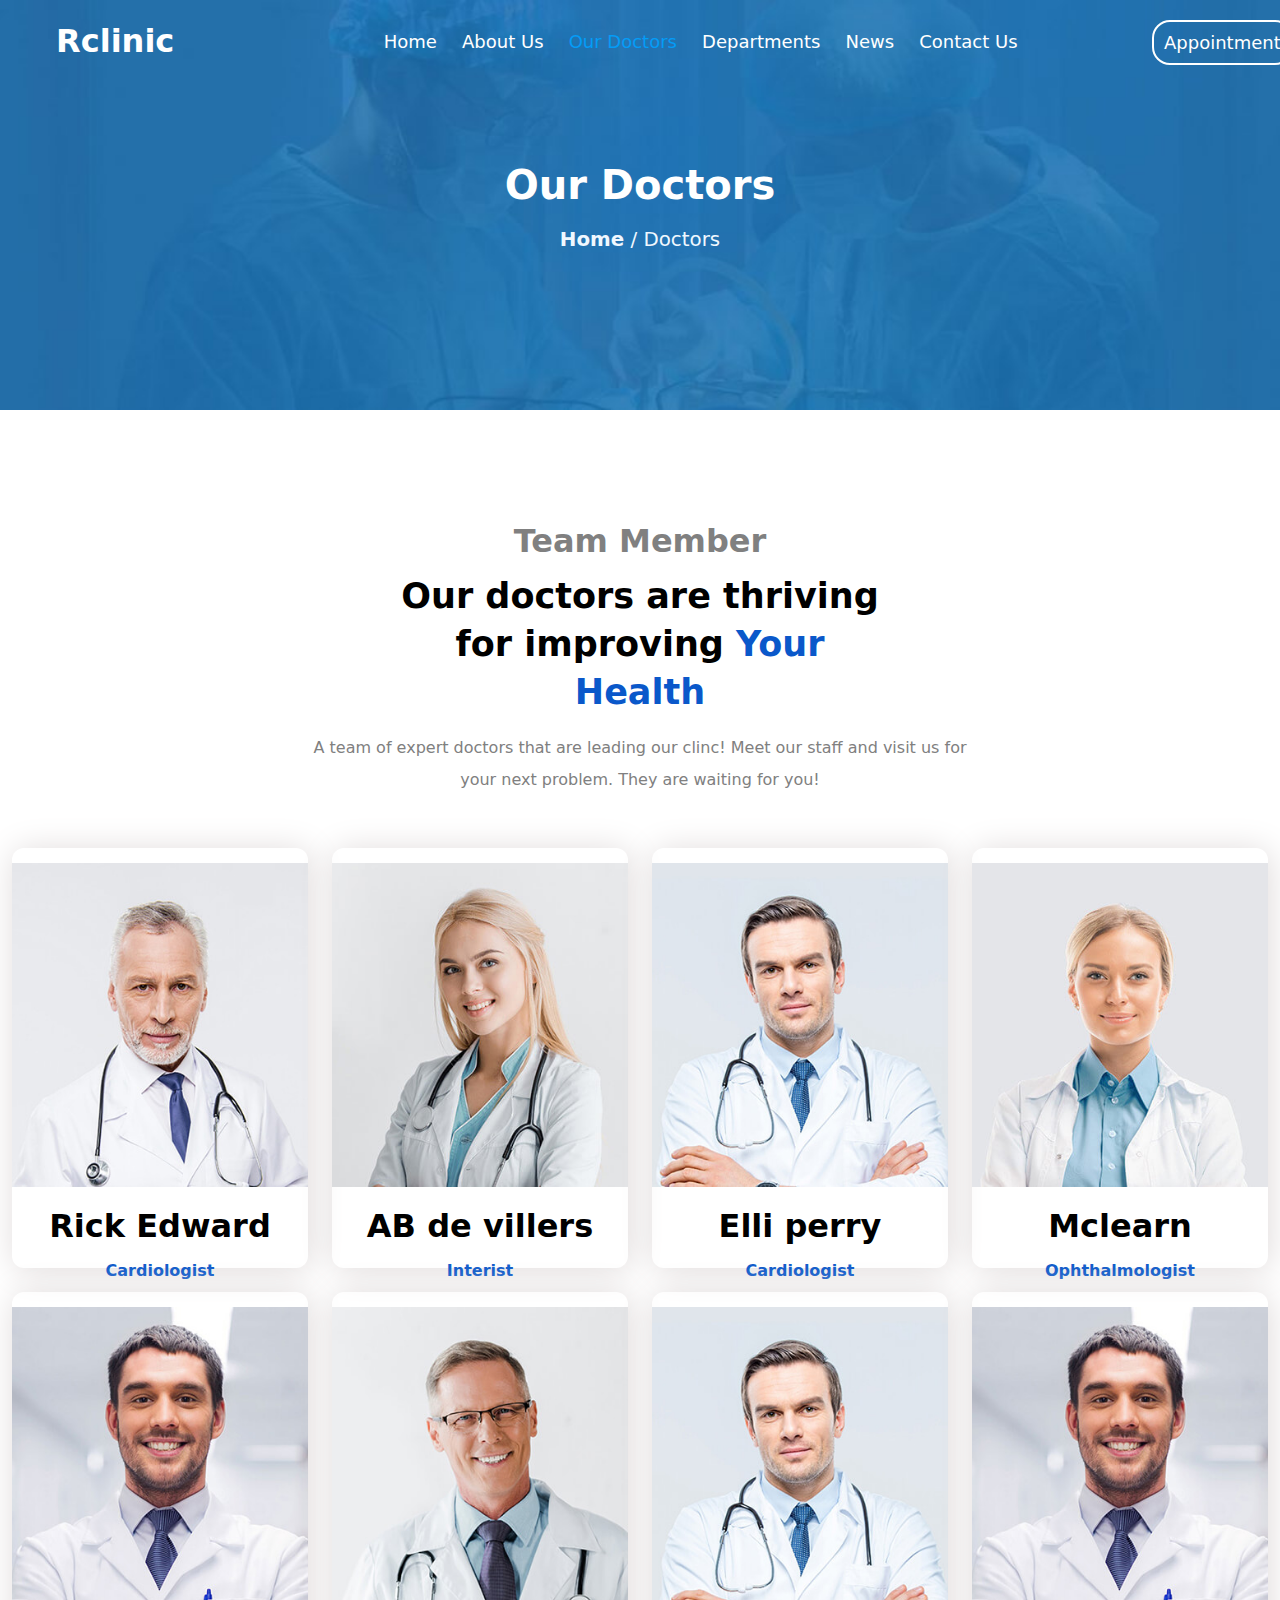
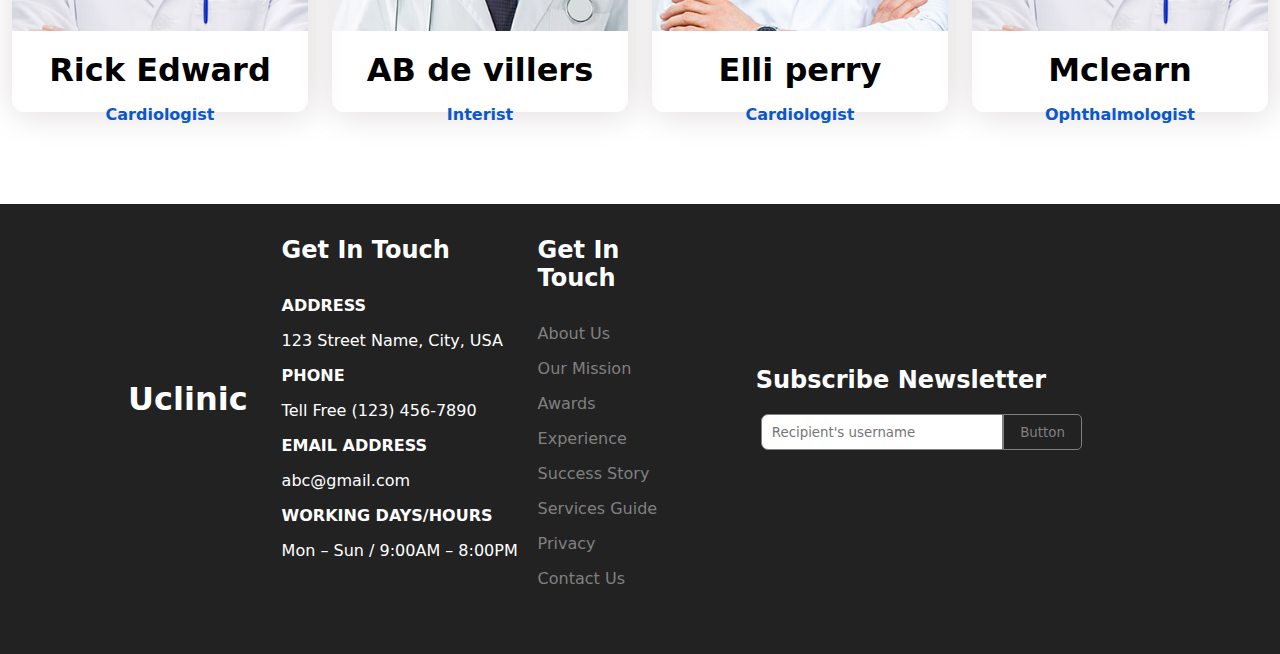
<file: doctor.html>
<!DOCTYPE html>
<html lang="en">
<head>
    <meta charset="UTF-8">
    <meta name="viewport" content="width=device-width, initial-scale=1.0">
    <link rel="stylesheet" href="doctor.css">
    <link rel="stylesheet" href="https://cdnjs.cloudflare.com/ajax/libs/font-awesome/6.5.1/css/all.min.css" integrity="sha512-DTOQO9RWCH3ppGqcWaEA1BIZOC6xxalwEsw9c2QQeAIftl+Vegovlnee1c9QX4TctnWMn13TZye+giMm8e2LwA==" crossorigin="anonymous" referrerpolicy="no-referrer" />
    <title>Document</title>
</head>
<body>
    <div class="backgroundimg">
        <section class="section1">
            <div class="body">
            <div class="logo">
                <a href=""><h1>Rclinic</h1></a>
            </div>
        <div class="navcontent">
            <ul>
                <li >
                    <a href="index.html">Home</a>
                </li>
                <li>
                    <a href="about.html">About Us</a>
                </li>
                <li class="active">
                    <a href="doctor.html">Our Doctors</a>
                </li>
                <li>
                    <a href="department.html">Departments</a>
                </li>
                <li>
                    <a href="news.html">News</a>
                </li>
                <li>
                    <a href="contact.html">Contact Us</a>
                </li>
            </ul>
        </div>
        <div class="button">
            <div class="buttonborder">
                <a href="contact.html" type="button">Appointment</a>
            </div>
        </div>
        </div>
        <div class="clear"></div>
    </section>
<!-- SECTION 2-->

    <section class="section2">
        <div class="body">
            <h1>Our Doctors</h1>
      
        <p class="section2p">
      <span>Home</span> / Doctors
        </p>
        <div class="clear"></div>
    </section>
    </div>

    <!-- SECTION 3 -->

    <section class="section3">
        <div class="body">
            <div class="heading">
                <h1>Team Member</h1>
                <h2>Our doctors are thriving for improving <span>Your Health</span> </h2>
                <p>A team of expert doctors that are leading our clinc! Meet our staff and visit us for your next problem. They are waiting for you!</p>
            </div>
    
        <div class="rows">
            <div class="row1">
                <div class="border2">
                    
                        <img src="doctor-6.jpg" alt="">
                        <h1>Rick Edward</h1>
                        <p>Cardiologist</p>
                </div>

            </div>
            <div class="row2">
                <div class="border2">
                 
                    <img src="doctor-22.jpg" alt="">
                 <h1>AB de villers</h1>
                 <p>Interist</p>
                </div>
            </div>
            <div class="row3">
                <div class="border2">
                  
                        <img src="doctor-9.jpg" alt="">
                        <h1>Elli perry</h1>
                        <p>Cardiologist</p>
                       
                </div>
            </div>
            <div class="row4">
                <div class="border2">
                        <img src="doctor-8.jpg" alt="">
                       <h1>Mclearn</h1>
                       <p>Ophthalmologist</p>
                </div>
                </div>
            <div class="row1">
                <div class="border2">
                    
                        <img src="doctor-4.jpg" alt="">
                        <h1>Rick Edward</h1>
                        <p>Cardiologist</p>
                </div>

            </div>
            <div class="row2">
                <div class="border2">
                 
                    <img src="doctor-2.jpg" alt="">
                 <h1>AB de villers</h1>
                 <p>Interist</p>
                </div>
            </div>
            <div class="row3">
                <div class="border2">
                  
                        <img src="doctor-9.jpg" alt="">
                        <h1>Elli perry</h1>
                        <p>Cardiologist</p>
                       
                </div>
            </div>
            <div class="row4">
                <div class="border2">
                        <img src="doctor-4.jpg" alt="">
                       <h1>Mclearn</h1>
                       <p>Ophthalmologist</p>
                </div>
                </div>
                </div>
        <div class="clear"></div>
    </section>
   

   
    <!-- FOOTER -->
    <footer>
            <div class="footerrow">
                <div class="body">
                <div class="rowcontent1">
                    <h1>Uclinic</h1>
                </div>
                <div class="rowcontent2">
                    
                        <h3>Get In Touch</h3>
                            <ul>
                                <li>ADDRESS</li>
                                <li>123 Street Name, City, USA</li>
                                <li>PHONE</li>
                                <li>Tell Free (123) 456-7890</li>
                                <li>EMAIL ADDRESS</li>
                                <li>abc@gmail.com</li>
                                <li>WORKING DAYS/HOURS</li>
                                <li>Mon – Sun / 9:00AM – 8:00PM</li>
                            </ul>
                        </div>
               
                <div class="rowcontent3">
    
                        <h3>Get In Touch</h3>
                    <ul>
                        <li><a href="about.html">About Us</a></li>
                        <li><a href="news.html">Our Mission</a></li>
                        <li><a href="doctor.html">Awards</a></li>
                        <li><a href="about.html">Experience</a></li>
                        <li><a href="news.html">Success Story</a></li>
                        <li><a href="contact.html">Services Guide</a></li>
                        <li><a href="contact.html">Privacy</a></li>
                        <li><a href="contact.html">Contact Us</a></li>
                    </ul>
                    </div>
                
                <div class="rowcontent4">
                    <div class="heading2">
                        <h3>Subscribe Newsletter</h3>
                       
                    </div>
                    <div class="btn">
                    <input type="text" placeholder="Recipient's username">
                    <button> Button</button>
                </div>
                </div>
            </div>
            </div>
      <div class="clear"></div>
    </footer>
</body>
</html>
</file>
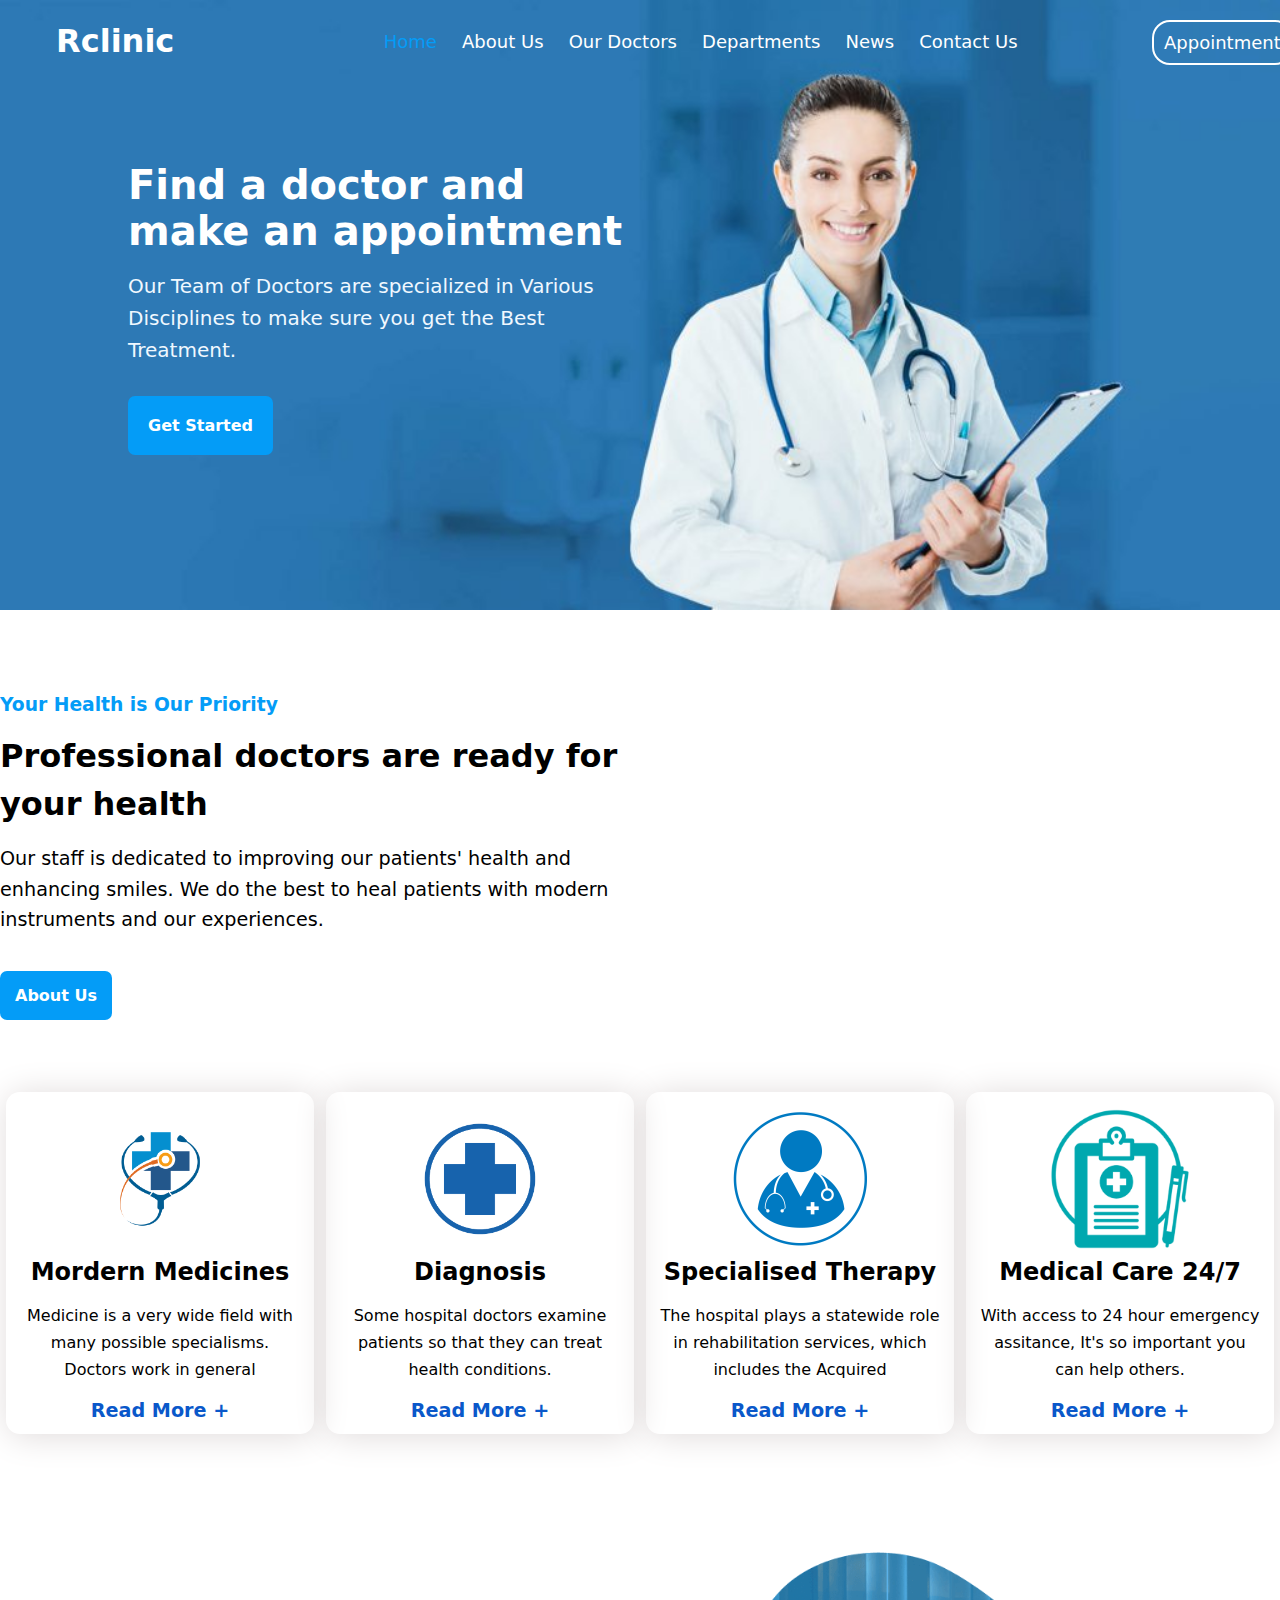
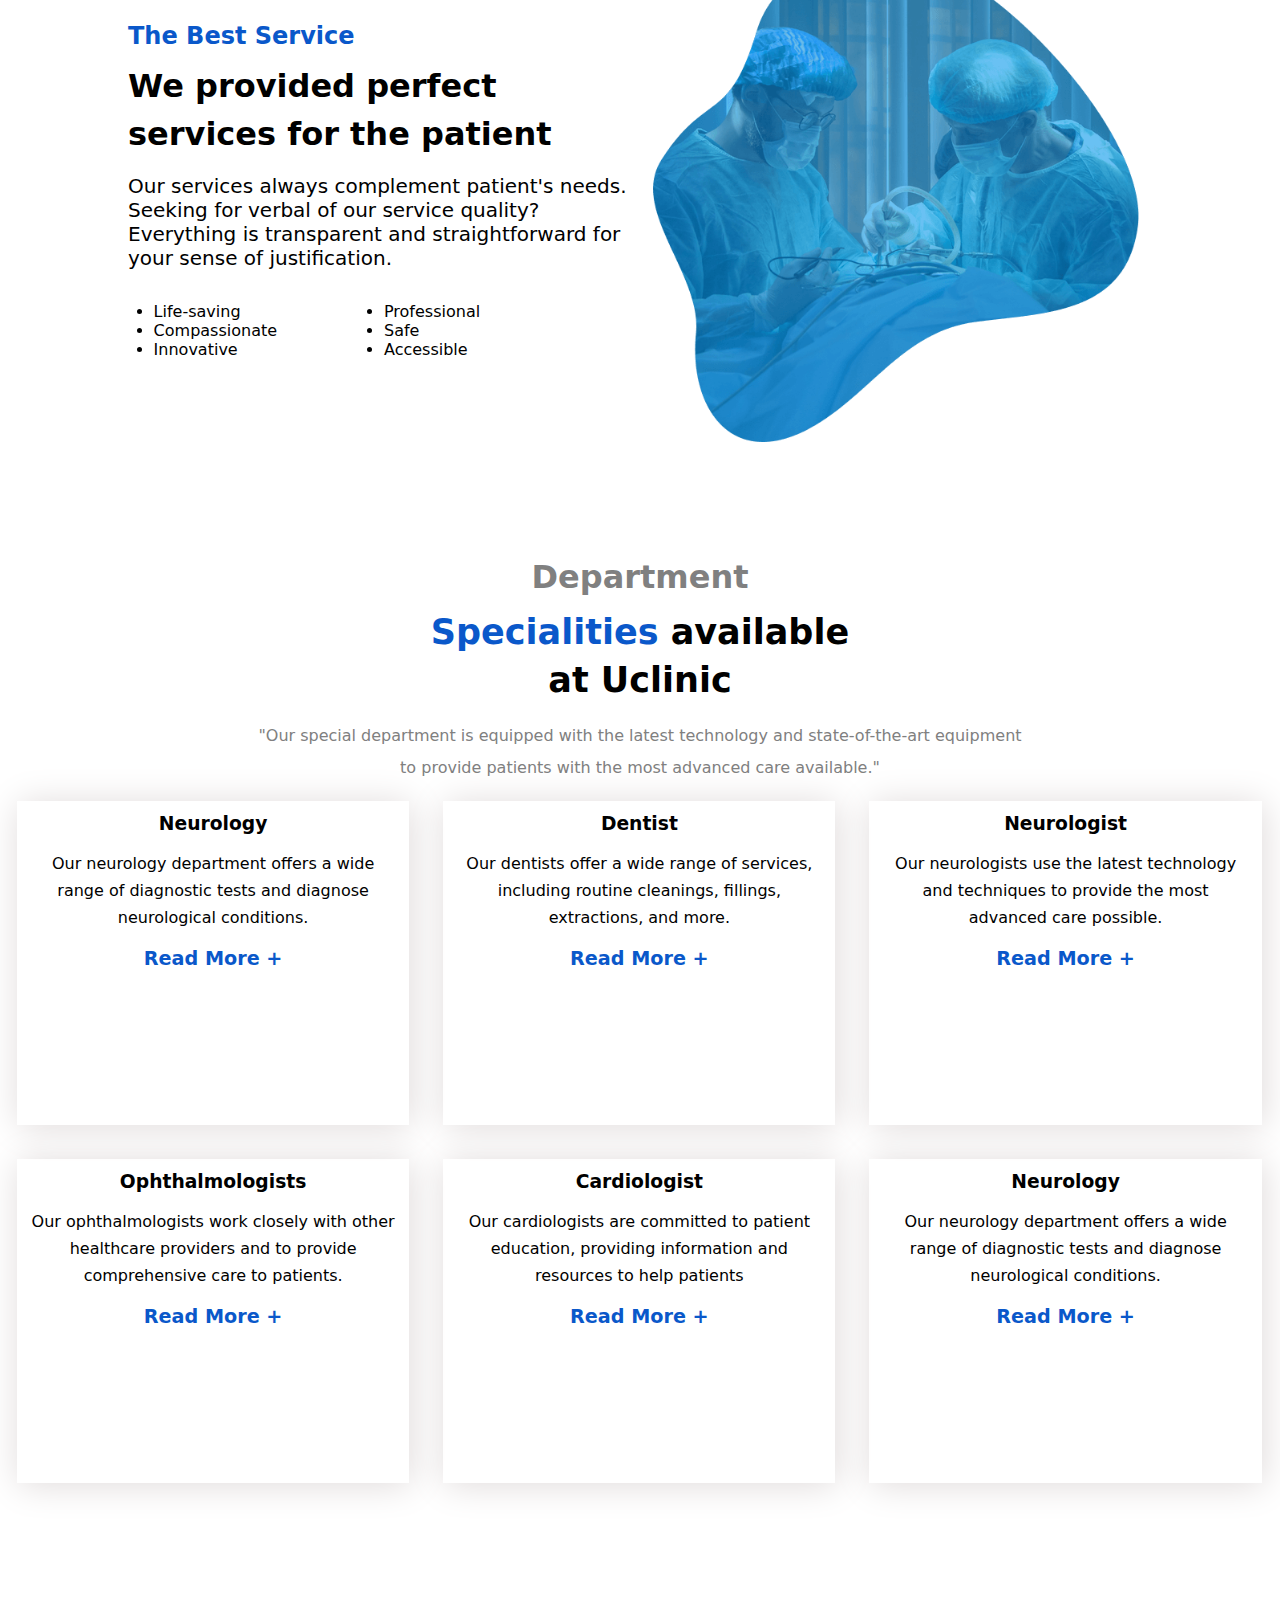
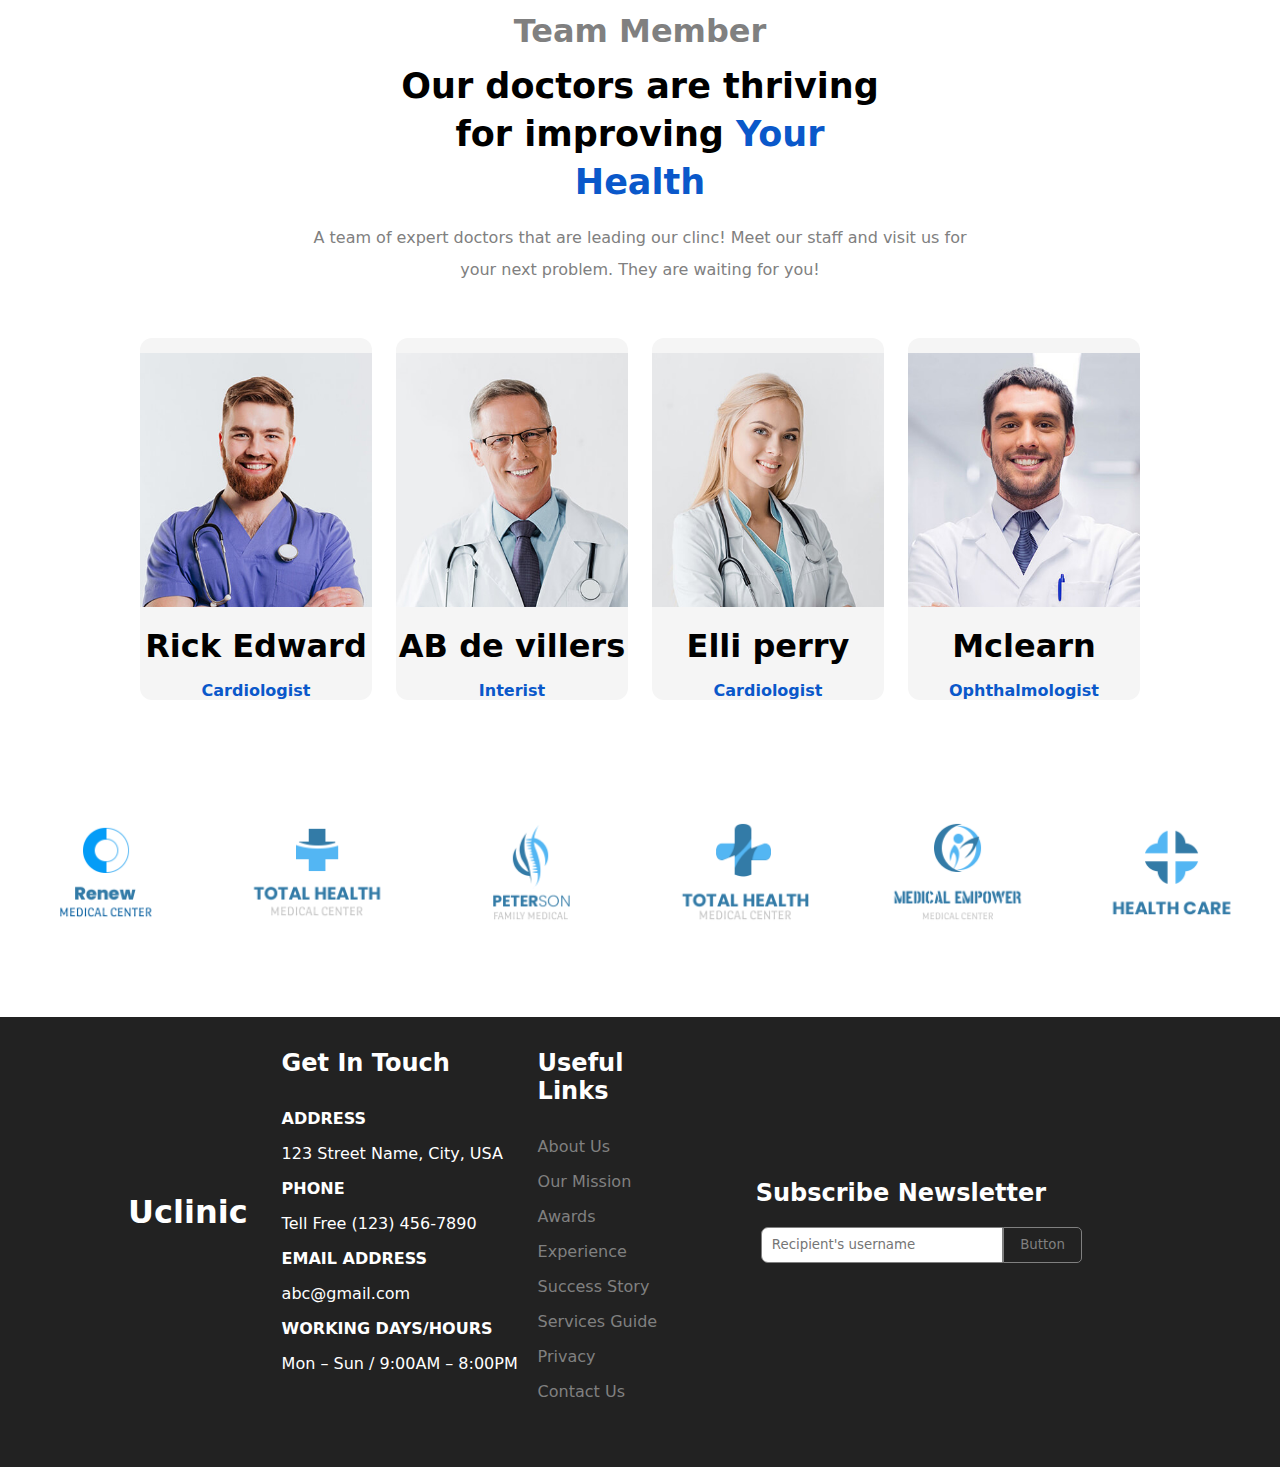
<file: home.html>
<!DOCTYPE html>
<html lang="en">
<head>
    <meta charset="UTF-8">
    <meta name="viewport" content="width=device-width, initial-scale=1.0">
    <link rel="stylesheet" href="https://cdnjs.cloudflare.com/ajax/libs/font-awesome/6.5.1/css/all.min.css" integrity="sha512-DTOQO9RWCH3ppGqcWaEA1BIZOC6xxalwEsw9c2QQeAIftl+Vegovlnee1c9QX4TctnWMn13TZye+giMm8e2LwA==" crossorigin="anonymous" referrerpolicy="no-referrer" />
    <link rel="stylesheet" href="home.css">
    <title>Document</title>
</head>
<body>
    <div class="backgroundimg">
        <section class="section1">
            <div class="body">
            <div class="logo">
                <a href=""><h1>Rclinic</h1></a>
            </div>
        <div class="navcontent">
            <ul>
                <li class="active">
                    <a href="home.html">Home</a>
                </li>
                <li>
                    <a href="about.html">About Us</a>
                </li>
                <li>
                    <a href="doctor.html">Our Doctors</a>
                </li>
                <li>
                    <a href="department.html">Departments</a>
                </li>
                <li>
                    <a href="news.html">News</a>
                </li>
                <li>
                    <a href="contact.html">Contact Us</a>
                </li>
            </ul>
        </div>
        <div class="button">
            <div class="buttonborder">
                <a href="" type="button">Appointment</a>
            </div>
        </div>
        </div>
        <div class="clear"></div>
    </section>

<!-- SECTION 2-->

    <section class="section2">
        <div class="body">
        <div class="section2heading">
            <h1>Find a doctor and make an appointment</h1>
        </div>
        <p class="section2p">
        Our Team of Doctors are specialized in Various Disciplines to make sure you get the Best Treatment.
        </p>
        <div class="section2button">
            <a href="" type="button">Get Started</a>
        </div>
        </div>
        <div class="clear"></div>
    </section>
    </div>

    <!-- SECTION 3 -->

    <section class="section3">
        <div class="body">
        <div class="section3content">
            <h3>Your Health is Our Priority</h3>
            <h1>Professional doctors are ready for your health</h1>
            <p>Our staff is dedicated to improving our patients' health and enhancing smiles. We do the best to heal patients with modern instruments and our experiences.</p>
        </div>
        <div class="section3button">
            <a href="" type="button">About Us</a>
        </div>
        <div class="row">
            <div class="row1">
                <div class="border">
                    
                        <img src="1.png" alt="">
                   <h1>Mordern Medicines</h1>
                   <p>Medicine is a very wide field with many possible specialisms. Doctors work in general</p>
                   <div class="readmore">
                    <a href="">Read More +</a>
                   </div>
                </div>

            </div>
            <div class="row2">
                <div class="border">
                 
                    <img src="2.png" alt="">
                    <h1>Diagnosis</h1>
                    <p>Some hospital doctors examine patients so that they can treat health conditions.</p>
                    <div class="readmore">
                        <a href="">Read More +</a>
                       </div>
                </div>
            </div>
            <div class="row3">
                <div class="border">
                  
                        <img src="3.png" alt="">
                        <h1>Specialised Therapy</h1>
                        <p>The hospital plays a statewide role in rehabilitation services, which includes the Acquired</p>
                        <div class="readmore">
                            <a href="">Read More +</a>
                           </div>
                </div>
            </div>
            <div class="row4">
                <div class="border">
                        <img src="4.png" alt="">
                        <h1>Medical Care 24/7</h1>
                        <p>With access to 24 hour emergency assitance, It's so important you can help others.</p>
                        <div class="readmore">
                            <a href="">Read More +</a>
                           </div>
                </div>
            </div>
        </div>
    </div>
</div>
        <div class="clear"></div>
    </section>

    <!-- SECTION 4 -->
    <section class="section4">
        <div class="body">
        <div class="section4content">
<h2>The Best Service</h2>
<h1>We provided perfect services for the patient</h1>
<p>Our services always complement patient's needs. Seeking for verbal of our service quality? Everything is transparent and straightforward for your sense of justification.</p>
<div class="list">
<div class="list1">
    <ul>
        <li>Life-saving</li>
        <li>Compassionate</li>
        <li>Innovative</li>
       
    </ul>
</div>
<div class="list2">
    <ul>
        <li>Professional</li>
        <li>Safe</li>
        <li>Accessible</li>
       
    </ul>
</div>
</div>
        </div>
        <div class="img">
            <img src="section 3.png" alt="">
        </div>
        </div>

<div class="clear"></div>
    </section>

    <!-- SECTION 5 -->

    <section class="section5">
        <div class="body">
        <div class="heading">
            <h1>Department</h1>
            <h2><span> Specialities</span> available at Uclinic</h2>
            <p>"Our special department is equipped with the latest technology and state-of-the-art equipment to provide patients with the most advanced care available."</p>
        </div>
        <div class="box">
            <div class="box1">
                <div class="border">
                <i class="fa-solid fa-house-medical"></i>
                <div class="readmore">
                    <h3>Neurology</h3>
                    <p>Our neurology department offers a wide range of diagnostic tests and diagnose neurological conditions.</p>
                    <a href="">Read More +</a>
                   </div>
            </div>
            </div>
            <div class="box2">
                <div class="border">
                <i class="fa-sharp fa-solid fa-tooth"></i>
                <div class="readmore">
                    <h3>Dentist</h3>
                    <p>Our dentists offer a wide range of services, including routine cleanings, fillings, extractions, and more.</p>
                    <a href="">Read More +</a>
                   </div>
            </div>
            </div>
            <div class="box3">
                <div class="border">
                <i class="fa-solid fa-brain"></i>
                <div class="readmore">
                    <h3>Neurologist</h3>
                    <p>Our neurologists use the latest technology and techniques to provide the most advanced care possible.</p>
                    <a href="">Read More +</a>
                   </div>
            </div>
            </div>
            <div class="box4">
                <div class="border">
                <i class="fa-solid fa-eye">

            </i>
            <div class="readmore">
                <h3>Ophthalmologists</h3>
                <p>Our ophthalmologists work closely with other healthcare providers and to provide comprehensive care to patients.</p>
                <a href="">Read More +</a>
               </div>
        </div>
        </div>
            <div class="box5">
                <div class="border">
                <i class="fa-solid fa-heart"></i>
                <div class="readmore">
                    <h3>Cardiologist</h3>
                    <p>Our cardiologists are committed to patient education, providing information and resources to help patients</p>
                    <a href="">Read More +</a>
                   </div>
            </div>
            </div>
            <div class="box6">
                <div class="border">
                <i class="fa-regular fa-x-ray">
                </i>
                <div class="readmore">
                    <h3>Neurology</h3>
                    <p>Our neurology department offers a wide range of diagnostic tests and diagnose neurological conditions.</p>
                    <a href="">Read More +</a>
                   </div>
            </div>
            </div>
        </div>
        </div>
        <div class="clear"></div>
    </section>

    <!-- SECTION 6 -->

    <section class="section6">
        <div class="body">
            <div class="heading">
                <h1>Team Member</h1>
                <h2>Our doctors are thriving for improving <span>Your Health</span> </h2>
                <p>A team of expert doctors that are leading our clinc! Meet our staff and visit us for your next problem. They are waiting for you!</p>
            </div>
    
        <div class="rows">
            <div class="row1">
                <div class="border2">
                    
                        <img src="doctor-1.jpg" alt="">
                        <h1>Rick Edward</h1>
                        <p>Cardiologist</p>
                </div>

            </div>
            <div class="row2">
                <div class="border2">
                 
                    <img src="doctor-2.jpg" alt="">
                 <h1>AB de villers</h1>
                 <p>Interist</p>
                </div>
            </div>
            <div class="row3">
                <div class="border2">
                  
                        <img src="doctor-3.jpg" alt="">
                        <h1>Elli perry</h1>
                        <p>Cardiologist</p>
                       
                </div>
            </div>
            <div class="row4">
                <div class="border2">
                        <img src="doctor-4.jpg" alt="">
                       <h1>Mclearn</h1>
                       <p>Ophthalmologist</p>
                </div>
                </div>
        <div class="clear"></div>
    </section>

    <!-- SECTION 7 -->
    <section class="section7">
     <div class="body">
            <div class="brand1">
                <div class="border3">
                <img src="brand-1.png" alt="">
            </div>
            </div>
            <div class="brand2">
                <div class="border3">
<img src="brand-2.png" alt="">
            </div>
            </div>
            <div class="brand3">
                <div class="border3">
<img src="brand-3.png" alt="">
            </div>
            </div>
            <div class="brand4">
                <div class="border3">
<img src="brand-4.png" alt="">
            </div>
            </div>
            <div class="brand5">
                <div class="border3">
<img src="brand-5.png" alt="">
            </div>
            </div>
            <div class="brand6">
                <div class="border3">
<img src="brand-6.png" alt="">
          
        </div>
        </div>
        </div>
        
        <div class="clear"></div>
    </section>

    <!-- FOOTER -->
    <footer>
        <div class="body">
            <div class="footerrow">
                <div class="rowcontent1">
                    <h1>Uclinic</h1>
                </div>
                <div class="rowcontent2">
                    
                        <h3>Get In Touch</h3>
                            <ul>
                                <li>ADDRESS</li>
                                <li>123 Street Name, City, USA</li>
                                <li>PHONE</li>
                                <li>Tell Free (123) 456-7890</li>
                                <li>EMAIL ADDRESS</li>
                                <li>abc@gmail.com</li>
                                <li>WORKING DAYS/HOURS</li>
                                <li>Mon – Sun / 9:00AM – 8:00PM</li>
                            </ul>
                        </div>
               
                <div class="rowcontent3">
    
                        <h3>Useful Links</h3>
                    <ul>
                        <li><a href="">About Us</a></li>
                        <li><a href="">Our Mission</a></li>
                        <li><a href="">Awards</a></li>
                        <li><a href="">Experience</a></li>
                        <li><a href="">Success Story</a></li>
                        <li><a href="">Services Guide</a></li>
                        <li><a href="">Privacy</a></li>
                        <li><a href="">Contact Us</a></li>
                    </ul>
                    </div>
                
                <div class="rowcontent4">
                    <div class="heading2">
                        <h3>Subscribe Newsletter</h3>
                       
                    </div>
                    <div class="btn">
                    <input type="text" placeholder="Recipient's username">
                    <button> Button</button>
                </div>
                </div>
            </div>
        </div>
            <div class="clear"></div>
        </footer>

</body>
</html>
</file>
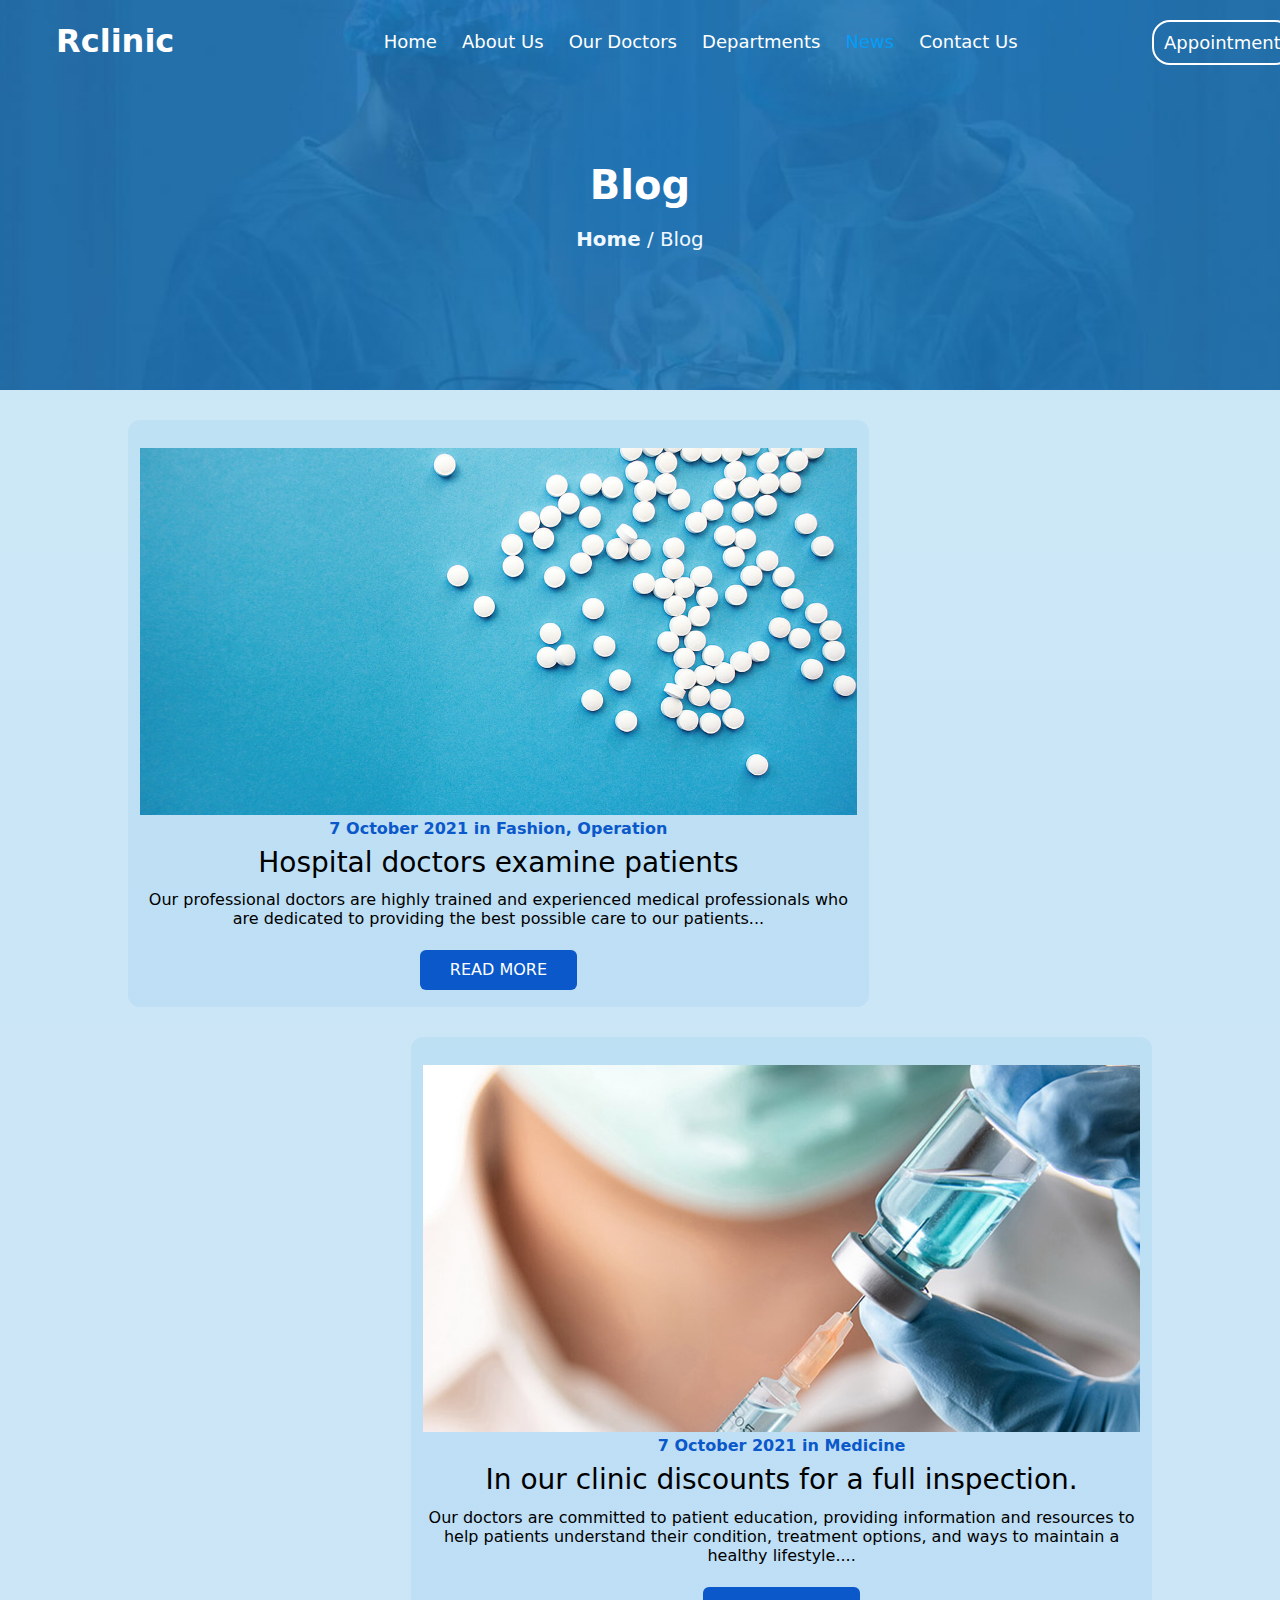
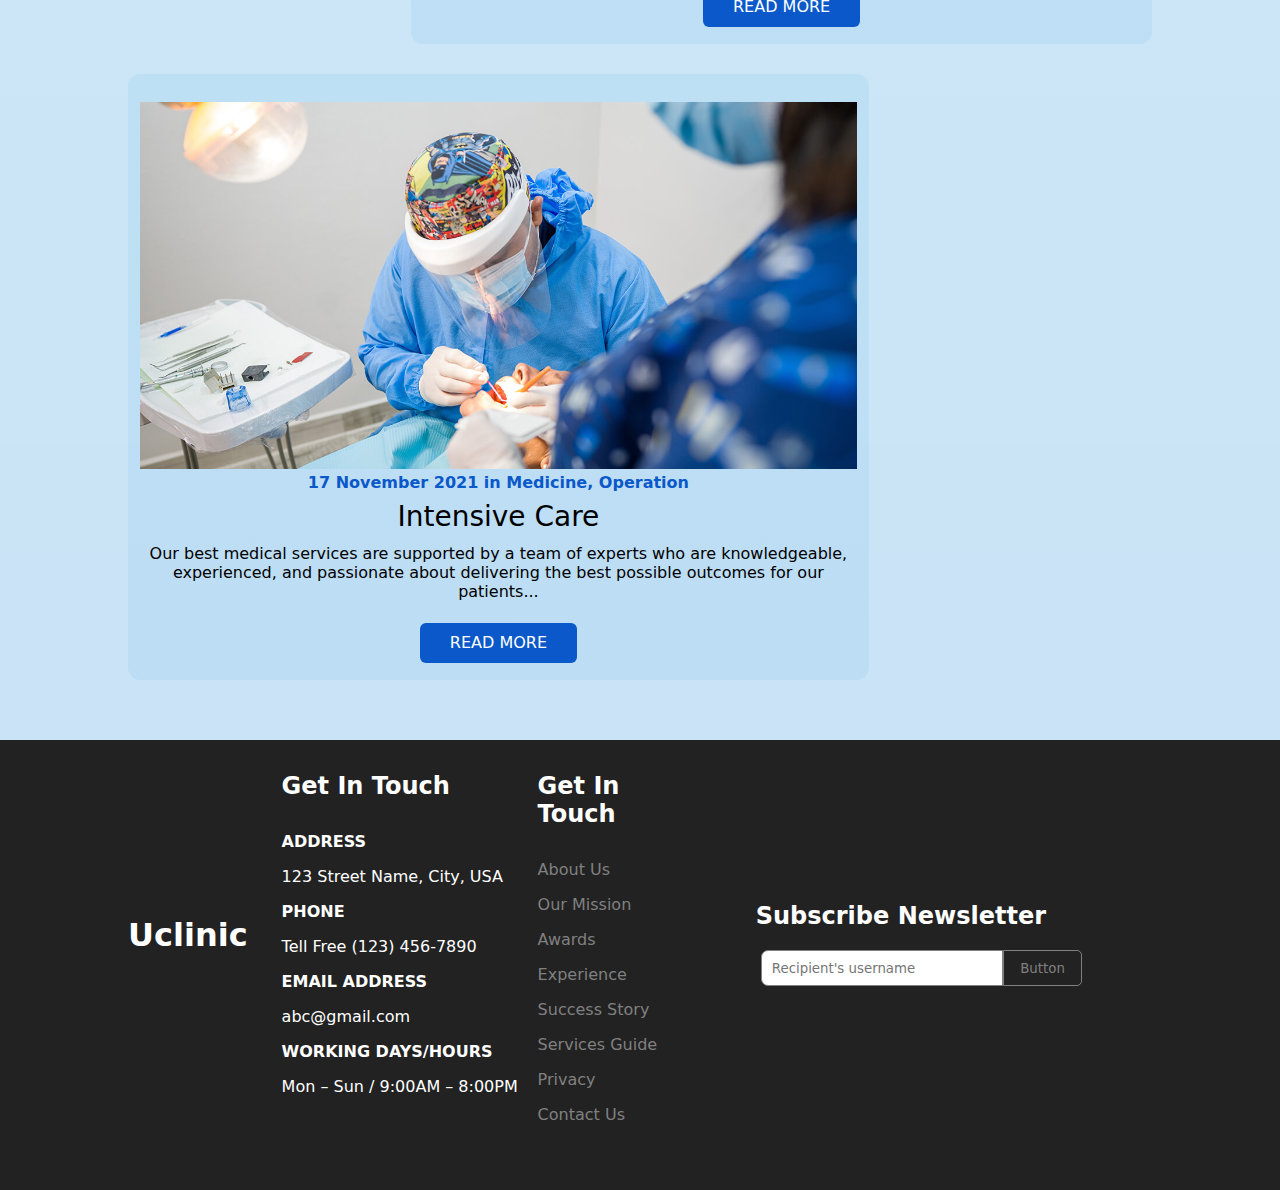
<file: news.html>
<!DOCTYPE html>
<html lang="en">
<head>
    <meta charset="UTF-8">
    <meta name="viewport" content="width=device-width, initial-scale=1.0">
    <link rel="stylesheet" href="news.css">
    <title>Document</title>
</head>
<body>
<div class="backgroundimg">
    <section class="section1">
        <div class="body">
        <div class="logo">
            <a href=""><h1>Rclinic</h1></a>
        </div>
    <div class="navcontent">
        <ul>
            <li >
                <a href="index.html">Home</a>
            </li>
            <li>
                <a href="about.html">About Us</a>
            </li>
            <li >
                <a href="doctor.html">Our Doctors</a>
            </li>
            <li>
                <a href="department.html">Departments</a>
            </li>
            <li class="active">
                <a href="news.html">News</a>
            </li>
            <li>
                <a href="contact.html">Contact Us</a>
            </li>
        </ul>
    </div>
    <div class="button">
        <div class="buttonborder">
            <a href="contact.html" type="button">Appointment</a>
        </div>
    </div>
    </div>
    <div class="clear"></div>
</section>

<!-- SECTION 2-->

<section class="section2">
    <div class="body">
        <h1>Blog</h1>
  
    <p class="section2p">
  <span>Home</span> / Blog
    </p>
    <div class="clear"></div>
</section>
</div>

<!-- SECTION 3 -->

<section class="section3">
    
    <div class="container">
    <div class="rows row1">
    
            <img src="news1.jpg" alt="">
            <p class="p">7 October 2021 in Fashion, Operation</p>
            <p class="p2">Hospital doctors examine patients</p>
            <p>Our professional doctors are highly trained and experienced medical professionals who are dedicated to providing the best possible care to our patients...</p>
        <div class="buttons">
            <a href="" type="button">READ MORE</a>
        </div>
    </div>





    <div class="rows row2">
    
            <img src="news2.jpg" alt="">
            <p class="p">7 October 2021 in Medicine</p>
            <p class="p2">In our clinic discounts for a full inspection.</p>
            <p>Our doctors are committed to patient education, providing information and resources to help patients understand their condition, treatment options, and ways to maintain a healthy lifestyle....</p>
            <div class="buttons">
                <a href="" type="button">READ MORE</a>
            </div>
    </div>





    <div class="rows row3">
    
            <img src="news3.jpg" alt="">
            <p class="p">17 November 2021 in Medicine, Operation</p>
            <p class="p2">Intensive Care</p>
            <p >Our best medical services are supported by a team of experts who are knowledgeable, experienced, and passionate about delivering the best possible outcomes for our patients...</p>
            <div class="buttons">
                <a href="" type="button">READ MORE</a>
            </div>
    </div>
    </div>



<!-- FOOTER -->
<footer>
    <div class="footerrow">
        <div class="rowcontent1">
            <h1>Uclinic</h1>
        </div>
        <div class="rowcontent2">
            
                <h3>Get In Touch</h3>
                    <ul>
                        <li>ADDRESS</li>
                        <li>123 Street Name, City, USA</li>
                        <li>PHONE</li>
                        <li>Tell Free (123) 456-7890</li>
                        <li>EMAIL ADDRESS</li>
                        <li>abc@gmail.com</li>
                        <li>WORKING DAYS/HOURS</li>
                        <li>Mon – Sun / 9:00AM – 8:00PM</li>
                    </ul>
                </div>
       
        <div class="rowcontent3">

                <h3>Get In Touch</h3>
            <ul>
                <li><a href="about.html">About Us</a></li>
                <li><a href="news.html">Our Mission</a></li>
                <li><a href="doctor.html">Awards</a></li>
                <li><a href="about.html">Experience</a></li>
                <li><a href="news.html">Success Story</a></li>
                <li><a href="contact.html">Services Guide</a></li>
                <li><a href="contact.html">Privacy</a></li>
                <li><a href="contact.html">Contact Us</a></li>
            </ul>
            </div>
        
        <div class="rowcontent4">
            <div class="heading2">
                <h3>Subscribe Newsletter</h3>
               
            </div>
            <div class="btn">
            <input type="text" placeholder="Recipient's username">
            <button> Button</button>
        </div>
        </div>
    </div>
<div class="clear"></div>
</footer>
    
</body>
</html>
</file>
<file: home.css>
* {
    margin: 0;
    padding: 0;
    font-family: system-ui, -apple-system, "Segoe UI", Roboto, "Helvetica Neue", "Noto Sans", "Liberation Sans", Arial, sans-serif, "Apple Color Emoji", "Segoe UI Emoji", "Segoe UI Symbol", "Noto Color Emoji";

}

body {
    overflow-x: hidden;
}

.active a {
    color: rgb(4, 156, 247) !important;
}

.backgroundimg {
    background-image: url("background.jpg");
    width: 100%;
    background-repeat: no-repeat;
    background-size: cover;
    height: 610px;

}

.section1 {

    width: 100%;
    margin: auto;

}

.logo {
    width: 18%;
    float: left;
    margin-top: 22px;

}

.logo h1 {
    text-align: center;
    font-size: xx-large;
    color: white;
}

.logo a {
    text-decoration: none;
}

.navcontent {
    width: 72%;
    float: left;
    margin-top: 30px;
    text-align: center;

}

.navcontent li {
    list-style: none;
    display: inline;
    font-size: larger;

}

.navcontent a {
    text-decoration: none;
    color: white;
    margin-left: 19px;
    font-size: large;
    font-weight: lighter;
}

.button {
    float: left;
    width: 10%;
    margin-top: 20px;
    text-align: center;

}

.buttonborder {
    width: 100%;
    height: 30px;
    margin-top: 12px;

}

.buttonborder a {
    border: 2px solid white;
    padding: 10px;
    border-radius: 18px;
    font-size: large;
    text-decoration: none;
    color: white;

}

.buttonborder a:hover {
    background-color: white;
    color: rgb(4, 156, 247);
}

.clear {
    clear: both;
}

/* SECTION 2 */
.section2 {
    width: 80%;
    margin: auto;
    margin-top: 100px;

}

.section2heading {
    width: 50%;

}

.section2heading h1 {
    font-size: 40px;
    color: white;
    margin-bottom: 1rem;

}

.section2p {
    font-size: 1.25rem;
    color: aliceblue;
    width: 50%;
    line-height: 2rem;

}

.section2button {
    width: 50%;
    height: 40px;
    margin-top: 50px;
}

.section2button a {
    background-color: rgb(4, 156, 247);
    padding: 20px;
    text-decoration: none;
    color: white;
    font-weight: 600;
    border-radius: 7px;

}

.section2button a:hover {
    background-color: white;
    color: rgb(4, 156, 247);
}

/* SECTION 3 */
.section3 {
    width: 100%;
    margin: auto;
    padding-top: 80px;
}

.section3content h3 {
    color: rgb(4, 156, 247);
}

.section3content {
    width: 50%;
    line-height: 1.9rem;
}

.section3content h1 {
    margin-top: 12px;
    margin-bottom: 1rem;
    line-height: 3rem;
    font-size: xx-large;
}

.section3content p {
    font-size: larger;
}

.section3button {
    width: 50%;
    height: 40px;
    margin-top: 50px;
}

.section3button a {
    background-color: rgb(4, 156, 247);
    padding: 15px;
    text-decoration: none;
    color: white;
    font-weight: 600;
    border-radius: 7px;

}

.row {
    width: 100%;
    margin: auto;
    margin-top: 60px;

}

.row1 {
    width: 25%;
    float: left;

}

.row2 {
    width: 25%;
    float: left;

}

.row3 {
    width: 25%;
    float: left;

}

.row4 {
    width: 25%;
    float: left;

}

.border {

    border-radius: 5px;
    padding: 12px;
    margin: 6px;
    text-align: center;
    box-shadow: 2px 2px 34px rgb(223, 218, 218);
    border-radius: 14px;
}

.border img {
    width: 150px;
}

.border h1 {
    font-size: 1.5rem;
    margin-bottom: 1rem;
}

.border p {
    line-height: 1.7rem;
    margin-bottom: 1rem;
}

.readmore a {
    text-decoration: none;
    color: #0a58ca;
    font-size: larger;
    font-weight: bolder;

}

/* SECTION 4 */

.section4 {
    width: 80%;
    margin: auto;
    margin-top: 112px;
}

.section4content {
    width: 50%;
    float: left;
    margin-top: 70px;
}

.section4content h2 {
    color: #0a58ca;
}

.section4content h1 {
    margin-top: 12px;
    margin-bottom: 1rem;
    line-height: 3rem;
    font-size: xx-large;
}

.section4content p {
    font-size: larger;
    margin-bottom: 2rem;
    font-size: 1.25rem
}

.img {
    width: 50%;
    float: left;
    text-align: center;
}

.img img {
    width: 95%;
    text-align: center;
}

.list {
    width: 90%;
    margin: auto;
}

.list1 {
    width: 50%;
    float: left;

}

.list2 {
    width: 50%;
    float: left;

}

/* SECTION 5 */

.section5 {
    width: 100%;
    margin: auto;
    margin-top: 112px;
}

.heading {
    width: 60%;
    margin: auto;
}

.heading h1 {
    text-align: center;
    color: gray;
    margin-bottom: 12px;
}

.heading h2 {
    font-size: 35px;
    text-align: center;
    width: 58%;
    margin: auto;
    margin-bottom: 1rem;
    line-height: 3rem;


}

.heading h2 span {
    color: #0a58ca;
    width: 40%;
}

.heading p {
    text-align: center;
    line-height: 2rem;
    color: gray;
}

.box {
    width: 100%;
    margin: auto;

}

.box1 {
    width: 33.3%;
    float: left;
}

.box2 {
    width: 33.3%;
    float: left;
}

.box3 {
    width: 33.3%;
    float: left;
}

.box4 {
    width: 33.3%;
    float: left;
}

.box5 {
    width: 33.3%;
    float: left;
}

.box6 {
    width: 33.3%;
    float: left;
}

.box .border {
    height: 300px;
    border-radius: 0%;
    margin: 17px;
}

.border i {
    font-size: 50px;
    color: rgb(4, 156, 247);
    margin-bottom: 2rem;
    margin-top: 1rem;
}

.box h3 {
    margin-bottom: 1rem;
}

/* SECTION 6 */

.section6 {
    width: 100%;
    margin: auto;
    margin-top: 112px;
}

.section6 .heading h2 {
    font-size: 35px;
    text-align: center;
    width: 65%;
    margin: auto;
    margin-bottom: 1rem;
    line-height: 3rem;


}

.section6 .heading p {
    width: 90%;
    text-align: center;
    margin: auto;
}

.rows {
    width: 80%;
    margin: auto;
    margin-top: 40px;
}

.border2 {
    margin: 12px;
    background-color: whitesmoke;
    border-radius: 12px;
    text-align: center;
}

.border2 img {
    width: 100%;
    margin-top: 15px;
}

.border2 h1 {
    margin-bottom: 1rem;
    margin-top: 1rem;
}

.border2 p {
    color: #0a58ca;
    font-weight: bold;
}


/* SECTION 7 */

.section7 {
    width: 100%;
    margin: auto;
    margin-top: 100px;


}

.border3 {
    margin: 6px;
    text-align: center;
}

.border3 img {
    width: 160px;


}

.brand1 {
    float: left;
    width: 16.6%;
}

.brand2 {
    float: left;
    width: 16.6%;
}

.brand3 {
    float: left;
    width: 16.6%;
}

.brand4 {
    float: left;
    width: 16.7%;
}

.brand5 {
    float: left;
    width: 16.7%;
}

.brand6 {
    float: left;
    width: 16.7%;
}

/* FOOTER */

footer {
    width: 100%;
    margin: auto;
    margin-top: 80px;
    height: 450px;
    background-color: rgb(34, 34, 34);
}

.footerrow {
    width: 80%;
    margin: auto;
    color: white;
}

.rowcontent1 {
    float: left;
    width: 15%;
    margin-top: 11rem;

}

.rowcontent2 {
    float: left;
    width: 25%;
    margin-top: 2rem;

}

.rowcontent2 ul {
    margin-top: 2rem;
}

.rowcontent2 li {
    list-style: none;
    margin-top: 1rem;
}

.rowcontent2 li:nth-child(odd) {
    font-size: 1rem;
    font-weight: bolder;
}

.rowcontent3 {
    float: left;
    width: 15%;

    margin-top: 2rem;
}

.rowcontent3 ul {
    margin-top: 2rem;

}

.rowcontent3 a {
    text-decoration: none;
    color: gray;
}

.rowcontent3 li {
    list-style: none;
    margin-top: 1rem;
}

.rowcontent4 {
    float: left;
    width: 45%;
    margin-top: 7rem;

}

.heading2 h3 {
    position: relative;
    top: 50px;

    left: 14%;

}

.footerrow h3 {
    font-size: 1.5rem;
}

.footerrow p {

    font-size: 1.5rem;
    font-weight: bolder;
}

.btn {
    padding: 70px;
    display: flex;
    justify-content: center;

}

input {
    border: none;
    border-radius: 7px 0px 0px 7px;
    border: 1px solid gray;
    padding: 0.375rem 0.75rem;
    width: 400px;
    padding: 0.6rem;
}

button {
    padding: 8px;
    border: 1px solid gray;
    width: 40%;
    color: gray;
    border-radius: 0px 5px 5px 0px;
    background-color: transparent;
}

@media screen and (min-width:1350px) {
    .body {
        width: 80%;
        margin: auto;
    }
}



@media screen and (min-width: 1350px) {

    .body {
        width: 1170px;
    }

}

@media screen and (min-width:0px) and (max-width:576px) {

    body,
    html {
        overflow-x: hidden;
        margin: 0;
        padding: 0;
        width: 100%;
        height: 100%;
    }

    .backgroundimg {
        height: 710px;

    }

    .logo {
        width: 100%;
        text-align: center;
        margin-top: 22px;

    }


    .navcontent {
        width: 100%;
        margin-top: 30px;
        text-align: center;

    }

    .navcontent li {

        font-size: large;

    }

    .navcontent a {

        margin-left: 10px;


    }

    .button {

        width: 100%;

        text-align: center;

    }

    /* SECTION 2 */
    .section2 {
        width: 90%;

        margin-top: 70px;

    }

    .section2heading {
        width: 100%;

    }

    .section2heading h1 {
        font-size: 35px;


    }

    .section2p {
        font-size: 1.50rem;
        width: 100%;
    }

    /* SECTION 3 */

    .section3 {
        width: 90%;
        margin: auto;
        padding-top: 80px;
    }

    .section3content h3 {
        color: rgb(4, 156, 247);
    }

    .section3content {
        width: 100%;
        line-height: 1.9rem;
    }



    .row {
        width: 90%;
        margin: auto;
        margin-top: 60px;

    }

    .row1 {
        width: 100%;


    }

    .row2 {
        width: 100%;


    }

    .row3 {
        width: 100%;


    }

    .row4 {
        width: 100%;


    }

    /* SECTION 4 */

    .section4 {
        width: 90%;
        margin: auto;
        margin-top: 112px;
    }

    .section4content {
        width: 100%;
        margin-top: 0px;
    }



    .section4content h1 {
        line-height: 2rem;
        font-size: x-large;
    }

    .section4content p {
        font-size: large;
        font-size: 1.2rem
    }

    .img {
        width: 100%;
        text-align: center;
    }

    .img img {
        width: 100%;
        margin-top: 80px;

    }

    .list {
        width: 70%;


    }

    .list1 {
        width: 60%;


    }

    .list2 {
        width: 40%;



    }

    /* SECTION 5 */

    .section5 {
        width: 90%;
        margin: auto;
        margin-top: 112px;
    }

    .heading {
        width: 100%;
        margin: auto;
    }

    .heading h1 {
        text-align: center;
        color: gray;
        margin-bottom: 12px;
    }

    .heading h2 {
        font-size: 35px;
        text-align: center;
        width: 90%;
    }

    .box1 {
        width: 100%;

    }

    .box2 {
        width: 100%;
    }

    .box3 {
        width: 100%;
    }

    .box4 {
        width: 100%;
    }

    .box5 {
        width: 100%;
    }

    .box6 {
        width: 100%;
    }


    /* SECTION 6 */

    .section6 {
        width: 90%;

    }

    .section6 .heading h2 {
        font-size: 30px;
        width: 100%;
    }

    .section6 .heading p {
        width: 100%;
    }

    .rows {
        width: 90%;

    }

    .border2 {

        background-color: whitesmoke;
        height: 508px;
    }


    /* SECTION 7 */

    .section7 {
        width: 90%;
        margin: auto;
        margin-top: 100px;


    }

    .border3 {
        margin: 6px;
        text-align: center;
    }

    .border3 img {
        width: 100%;


    }

    .brand1 {
        float: left;
        width: 50%;
    }

    .brand2 {
        float: left;
        width: 50%;
    }

    .brand3 {
        float: left;
        width: 50%;
    }

    .brand4 {
        float: left;
        width: 50%;
    }

    .brand5 {
        float: left;
        width: 50%;
    }

    .brand6 {
        float: left;
        width: 50%;
    }



    /* FOOTER */

    footer {
        width: 100%;
        margin: auto;
        margin-top: 80px;
        height: 940px;
        background-color: rgb(34, 34, 34);
    }

    .footerrow {
        width: 90%;

    }

    .rowcontent1 {
        text-align: center;
        width: 100%;
        margin-top: 2rem;

    }

    .rowcontent2 {

        width: 100%;
        margin-top: 2rem;

    }

    .rowcontent2 ul {
        margin-top: 1rem;
    }

    .rowcontent2 li {

        margin-top: 0.8rem;
    }


    .rowcontent3 {

        width: 100%;

        margin-top: 2rem;
    }

    .rowcontent3 ul {
        margin-top: 1rem;

    }




    .rowcontent4 {

        width: 100%;
        margin-top: 1rem;

    }

    .heading2 h3 {
        position: relative;
        top: 14px;
        left: 0%;

    }




    .btn {
        padding: 0px;
        margin-top: 2rem;


    }

    input {
        width: 100%;
    }

}

@media screen and (min-width:577px) and (max-width:786px) {

    body,
    html {
        overflow-x: hidden;
        margin: 0;
        padding: 0;
        width: 100%;
        height: 100%;
    }

    .logo {
        width: 100%;

    }



    .navcontent {
        width: 100%;
    }

    .navcontent li {
        font-size: large;

    }



    .button {

        width: 100%;



    }




    /* SECTION 2 */
    .section2 {
        width: 90%;
        margin: auto;
        margin-top: 80px;

    }

    .section2heading {
        width: 100%;

    }


    /* SECTION 3 */
    .section3 {
        width: 90%;

        padding-top: 80px;
    }


    .section3content {
        line-height: 1.9rem;
    }

    .section3content h1 {

        line-height: 1.9rem;
        font-size: x-large;
    }


    .row {
        width: 90%;

    }

    .row1 {
        width: 50%;


    }

    .row2 {
        width: 50%;

    }

    .row3 {
        width: 50%;


    }

    .row4 {
        width: 50%;


    }


    /* SECTION 4 */

    .section4 {
        width: 90%;

    }

    .section4content {
        width: 100%;

    }


    .img {
        width: 100%;
        margin-top: 80px;
        text-align: center;
    }

    .img img {
        width: 90%;

    }


    /* SECTION 5 */

    .section5 {
        width: 100%;

    }

    .heading {
        width: 80%;

    }

    .box {
        width: 90%;
    }

    .box1 {
        width: 50%;

    }

    .box2 {
        width: 50%;

    }

    .box3 {
        width: 50%;

    }

    .box4 {
        width: 50%;

    }

    .box5 {
        width: 50%;

    }

    .box6 {
        width: 50%;

    }



    /* SECTION 6 */


    .section6 .heading h2 {
        width: 90%;

    }


    /* SECTION 7 */

    .border3 img {
        width: 100%;
    }

    .brand1 {
        float: left;
        width: 33.3%;
    }

    .brand2 {
        float: left;
        width: 33.3%;
    }

    .brand3 {
        float: left;
        width: 33.3%;
    }

    .brand4 {
        float: left;
        width: 33.3%;
    }

    .brand5 {
        float: left;
        width: 33.3%;
    }

    .brand6 {
        float: left;
        width: 33.3%;
    }

    /* FOOTER */

    footer {

        height: 670px;
    }


    .rowcontent1 {

        width: 50%;
        margin-top: 10rem;

    }

    .rowcontent2 {

        width: 50%;


    }

    .rowcontent2 ul {
        margin-top: 1rem;
    }

    .rowcontent2 li {

        margin-top: 0.8rem;
    }



    .rowcontent3 {

        width: 50%;
    }

    .rowcontent3 ul {
        margin-top: 0.8rem;
    }


    .rowcontent3 li {
        list-style: none;
        margin-top: 0.5rem;
    }

    .rowcontent4 {
        width: 50%;
        margin-top: 4.5rem;

    }

}

@media screen and (min-width:787px) and (max-width:992px) {

    body,
    html {
        overflow-x: hidden;
        margin: 0;
        padding: 0;
        width: 100%;
        height: 100%;
    }

    .section1 {
        width: 90%;
    }

    .logo {
        width: 13%;
        margin-top: 1.2rem;





    }

    .navcontent {
        width: 73%;

        text-align: center;

    }



    .navcontent a {

        margin-left: 7px;

    }

    .button {

        width: 13%;

        text-align: start;

    }



    /* SECTION 3 */
    .section3 {
        width: 90%;

    }

    .border {
        height: 350px;
    }

    .row1 {
        width: 50%;


    }

    .row2 {
        width: 50%;


    }

    .row3 {
        width: 50%;

    }

    .row4 {
        width: 50%;


    }

    .section4 {
        width: 90%;

    }

    .section4content {
        width: 100%;

    }


    .img {
        width: 100%;
        margin-top: 80px;
        text-align: center;
    }

    .img img {
        width: 90%;

    }




    /* SECTION 6 */



    .section6 .heading h2 {

        width: 80%;



    }





    /* SECTION 7 */

    .section7 {
        width: 90%;


    }


    .border3 img {
        width: 100%;


    }

    .brand1 {

        width: 33.3%;
    }

    .brand2 {

        width: 33.3%;
    }

    .brand3 {

        width: 33.3%;
    }

    .brand4 {

        width: 33.3%;
    }

    .brand5 {

        width: 33.3%;
    }

    .brand6 {

        width: 33.3%;
    }

    /* FOOTER */

    footer {

        height: 670px;
    }


    .rowcontent1 {

        width: 50%;
        margin-top: 10rem;

    }

    .rowcontent2 {

        width: 50%;


    }

    .rowcontent2 ul {
        margin-top: 1rem;
    }

    .rowcontent2 li {

        margin-top: 0.8rem;
    }



    .rowcontent3 {

        width: 50%;
    }

    .rowcontent3 ul {
        margin-top: 0.8rem;
    }


    .rowcontent3 li {
        list-style: none;
        margin-top: 0.5rem;
    }

    .rowcontent4 {
        width: 50%;
        margin-top: 4.5rem;

    }
}

@media screen and (min-width:993px) and (max-width:1200px){

    html,body{
        width: 100%;
        height: 100%;
        overflow-x: hidden;
        margin: 0;
        padding: 0;
    }
    

.section1 {

    width: 90%;
   

}

.logo {
    width: 15%;
    

}



.navcontent {
    width: 75%;
  

}





/* SECTION 2 */
.section2{
    width: 90%;
}

.section2heading h1 {
    font-size: 35px;

}
/* SECTION 3 */
.section3 {
    width: 90%;
   
}



/* FOOTER */


.footerrow {
    width: 95%;
 
}

}
</file>
<file: about.css>
* {
    margin: 0;
    padding: 0;
    font-family: system-ui, -apple-system, "Segoe UI", Roboto, "Helvetica Neue", "Noto Sans", "Liberation Sans", Arial, sans-serif, "Apple Color Emoji", "Segoe UI Emoji", "Segoe UI Symbol", "Noto Color Emoji";
}

body {
    overflow-x: hidden;
}

.active a {
    color: rgb(4, 156, 247) !important;
}

.backgroundimg {
    background-image: url("aboutbackground.jpg");
    width: 100%;
    background-repeat: no-repeat;
    background-size: cover;
    height: 400px;
    background-position: center;

}

.section1 {

    width: 100%;
    margin: auto;

}

.logo {
    width: 18%;
    float: left;
    margin-top: 22px;

}

.logo h1 {
    text-align: center;
    font-size: xx-large;
    color: white;
}

.logo a {
    text-decoration: none;
}

.navcontent {
    width: 72%;
    float: left;
    margin-top: 30px;
    text-align: center;

}

.navcontent li {
    list-style: none;
    display: inline;
    font-size: larger;

}

.navcontent a {
    text-decoration: none;
    color: white;
    margin-left: 19px;
    font-size: large;
    font-weight: lighter;
}

.button {
    float: left;
    width: 10%;
    margin-top: 20px;
    text-align: center;

}

.buttonborder {
    width: 100%;
    height: 30px;
    margin-top: 12px;

}

.buttonborder a {
    border: 2px solid white;
    padding: 10px;
    border-radius: 18px;
    font-size: large;
    text-decoration: none;
    color: white;

}

.buttonborder a:hover {
    background-color: white;
    color: rgb(4, 156, 247);
}

.clear {
    clear: both;
}

/* SECTION 2 */
.section2 {
    width: 100%;
    margin: auto;
    margin-top: 100px;

}


.section2 h1 {
    font-size: 40px;
    color: white;
    margin-bottom: 1rem;
    text-align: center;

}

.section2 span {
    font-weight: bolder;
}

.section2 p {
    font-size: 1.24rem;
    color: aliceblue;
    line-height: 2rem;
    text-align: center;

}


/* SECTION 3 */

.section3 {
    width: 100%;
    margin: auto;
    margin-top: 112px;
}

.heading {
    width: 70%;
    margin: auto;
}

.heading h1 {
    text-align: center;
    color: black;
    margin-bottom: 12px;
}

.heading p {
    text-align: center;
    line-height: 2rem;
    color: #9C9D9D;
}

.box {
    width: 100%;
    margin: auto;
    margin-top: 80px;
}


.box1 {
    width: 25%;
    float: left;
}

.box2 {
    width: 25%;
    float: left;
}

.box3 {
    width: 25%;
    float: left;
}

.box4 {
    width: 25%;
    float: left;
}

.border {
    height: 270px;
    padding: 13px;
    margin: 7px;
    text-align: center;
    box-shadow: 2px 2px 34px rgb(223, 218, 218);

}

.border i {
    font-size: 50px;
    color: rgb(4, 156, 247);
    margin-bottom: 2rem;
    margin-top: 1rem;
}

.border img {
    width: 150px;
}

.border h1 {
    font-size: 1.5rem;
    margin-bottom: 1rem;
}

.border p {
    line-height: 1.7rem;
    margin-bottom: 1rem;
}

.readmore a {
    text-decoration: none;
    color: #0a58ca;
    font-size: larger;
    font-weight: bolder;

}

/* SECTION 4 */
.section4 {
    width: 80%;
    margin: auto;
    margin-top: 100px;
}

.section4box1 {
    width: 50%;
    float: left;
}

.section4box1 img {
    width: 95%;
    text-align: center;
    margin-top: 3rem;
}

.section4box2 {
    float: left;
    width: 50%;
}

.section4box2 h3 {
    color: #0a58ca;
    margin-bottom: 0.8rem;
}

.section4box2 h1 {
    font-size: xx-large;
    color: black;
    margin-bottom: 2rem;
}

.section4heading {
    margin-top: 7rem;
    width: 100%;
}

.section4heading .p1 {
    color: #9C9D9D;
    margin-bottom: 1rem;
    font-size: 1.25rem
}

.section4heading .p2 {
    color: #9C9D9D;
    font-size: 1.5rem;
    text-align: center;
    margin-bottom: 1rem
}

.section4heading i {
    font-weight: 900;
    color: #1F669E;
    font-size: 60px;
    text-align: center;
    width: 100%;
    margin-top: 1rem;
    margin-bottom: 1rem;


}

.sign {
    width: 100%;
    text-align: center;
    margin-top: 2rem;

}

/* SECTION 5 */

.section5 {
    width: 80%;
    margin: auto;
    margin-top: 112px;
}

.section5content {
    width: 50%;
    float: left;
    margin-top: 70px;
}

.section5content h2 {
    color: #0a58ca;
}

.section5content h1 {
    margin-top: 12px;
    margin-bottom: 1rem;
    line-height: 3rem;
    font-size: xx-large;
}

.section5content p {
    color: #9C9D9D;
    font-size: larger;
    margin-bottom: 2.4rem;
    font-size: 1.25rem
}

.img {
    width: 50%;
    float: left;
    text-align: center;
}

.img img {
    width: 95%;
    text-align: center;
}

.list {
    width: 90%;
    margin: auto;
}

.list li {
    line-height: 2.5rem;
}

.list1 {
    width: 50%;
    float: left;

}

.list2 {
    width: 50%;
    float: left;

}

/* SECTION 6 */

.section6 {
    width: 100%;
    margin: auto;
    margin-top: 100px;
}

.section6heading {
    text-align: center;
    font-size: x-large;
}

.clinic {
    width: 80%;
    margin: auto;
    margin-top: 3rem;

}

.border4 img {
    width: 100%;
}

.border4 {
    text-align: center;

    margin: 6px;
}

.img1 {
    width: 33.3%;
    float: left;
}

.img2 {
    width: 33.3%;
    float: left;
}

.img3 {
    width: 33.3%;
    float: left;
}


/* SECTION 7 */

.section7 {
    width: 80%;
    margin: auto;
    margin-top: 100px;


}

.border3 {
    margin: 6px;
    text-align: center;
}

.border3 img {
    width: 160px;


}

.brand1 {
    float: left;
    width: 16.6%;
}

.brand2 {
    float: left;
    width: 16.6%;
}

.brand3 {
    float: left;
    width: 16.6%;
}

.brand4 {
    float: left;
    width: 16.7%;
}

.brand5 {
    float: left;
    width: 16.7%;
}

.brand6 {
    float: left;
    width: 16.7%;
}

/* FOOTER */

footer {
    width: 100%;
    margin: auto;
    margin-top: 80px;
    height: 450px;
    background-color: rgb(34, 34, 34);
}

.footerrow {
    width: 80%;
    margin: auto;
    color: white;
}

.rowcontent1 {
    float: left;
    width: 15%;
    margin-top: 11rem;

}

.rowcontent2 {
    float: left;
    width: 25%;
    margin-top: 2rem;

}

.rowcontent2 ul {
    margin-top: 2rem;
}

.rowcontent2 li {
    list-style: none;
    margin-top: 1rem;
}

.rowcontent2 li:nth-child(odd) {
    font-size: 1rem;
    font-weight: bolder;
    margin-bottom: -0.6rem;
}

.rowcontent3 {
    float: left;
    width: 15%;

    margin-top: 2rem;
}

.rowcontent3 ul {
    margin-top: 2rem;

}

.rowcontent3 a {
    text-decoration: none;
    color: gray;
}

.rowcontent3 li {
    list-style: none;
    margin-top: 0.8rem;
}

.rowcontent4 {
    float: left;
    width: 45%;
    margin-top: 7rem;

}

.heading2 h3 {
    position: relative;
    top: 50px;

    left: 14%;

}

.footerrow h3 {
    font-size: 1.5rem;
}

.footerrow p {

    font-size: 1.5rem;
    font-weight: bolder;
}

.btn {
    padding: 70px;
    display: flex;
    justify-content: center;

}

input {
    border: none;
    border-radius: 7px 0px 0px 7px;
    border: 1px solid gray;
    padding: 0.375rem 0.75rem;
    width: 400px;
    padding: 0.6rem;
}

button {
    padding: 8px;
    border: 1px solid gray;
    width: 40%;
    color: gray;
    border-radius: 0px 5px 5px 0px;
    background-color: transparent;
}

@media screen and (min-width:1350px) {
    .body {
        width: 80%;
        margin: auto;
    }
}



@media screen and (min-width: 1350px) {

    .body {
        width: 1170px;
    }

}

@media screen and (min-width:0px) and (max-width:576px) {

    body,
    html {
        overflow-x: hidden;
        margin: 0;
        padding: 0;
        width: 100%;
        height: 100%;
    }



    .logo {
        width: 100%;
        text-align: center;
        margin-top: 22px;

    }


    .navcontent {
        width: 100%;
        margin-top: 30px;
        text-align: center;

    }

    .navcontent li {

        font-size: large;

    }

    .navcontent a {

        margin-left: 10px;


    }

    .button {

        width: 100%;

        text-align: center;

    }

    /* SECTION 2 */
    .section2 {


        margin-top: 70px;

    }






    /* SECTION 3 */

    .section3 {
        width: 90%;
        margin: auto;
        padding-top: 80px;
    }

    .section3content h3 {
        color: rgb(4, 156, 247);
    }

    .section3content {
        width: 100%;
        line-height: 1.9rem;
    }



    .box {
        width: 90%;
        margin: auto;
        margin-top: 60px;

    }

    .box1 {
        width: 100%;


    }

    .box2 {
        width: 100%;


    }

    .box3 {
        width: 100%;


    }

    .box4 {
        width: 100%;


    }



    /* SECTION 4 */
    .section4 {
        width: 90%;
        margin: auto;
        margin-top: 100px;
    }

    .section4box1 {
        width: 100%;

    }

    .section4box1 img {
        width: 100%;

    }

    .section4box2 {

        width: 100%;
    }


    /* SECTION 5 */

    .section5 {
        width: 90%;
        margin: auto;
        margin-top: 112px;
    }

    .section5content {
        width: 100%;


    }

    .img {
        width: 100%;

        text-align: center;
    }

    .img img {
        width: 100%;
        margin-top: 4rem;
    }

    .list1 {
        width: 100%;


    }


    /* SECTION 6 */

    .clinic {
        width: 95%;
      

    }

  

    .border4 {

        margin: 8px;
    }

 





    /* SECTION 7 */

    .section7 {
        width: 90%;
        margin: auto;
        margin-top: 100px;


    }

    .border3 {
        margin: 6px;
        text-align: center;
    }

    .border3 img {
        width: 100%;


    }

    .brand1 {
        float: left;
        width: 50%;
    }

    .brand2 {
        float: left;
        width: 50%;
    }

    .brand3 {
        float: left;
        width: 50%;
    }

    .brand4 {
        float: left;
        width: 50%;
    }

    .brand5 {
        float: left;
        width: 50%;
    }

    .brand6 {
        float: left;
        width: 50%;
    }

   /* FOOTER */

   footer {
    width: 100%;
    margin: auto;
    margin-top: 80px;
    height: 940px;
    background-color: rgb(34, 34, 34);
}

.footerrow {
    width: 90%;

}

.rowcontent1 {
    text-align: center;
    width: 100%;
    margin-top: 2rem;

}

.rowcontent2 {

    width: 100%;
    margin-top: 2rem;

}

.rowcontent2 ul {
    margin-top: 1rem;
}

.rowcontent2 li {

    margin-top: 0.8rem;
}


.rowcontent3 {

    width: 100%;

    margin-top: 2rem;
}

.rowcontent3 ul {
    margin-top: 1rem;

}




.rowcontent4 {

    width: 100%;
    margin-top: 1rem;

}

.heading2 h3 {
    position: relative;
    top: 14px;
    left: 0%;

}




.btn {
    padding: 0px;
    margin-top: 2rem;


}

input {
    width: 100%;
}

}

@media screen and (min-width:577px) and (max-width:786px) {

    body,
    html {
        overflow-x: hidden;
        margin: 0;
        padding: 0;
        width: 100%;
        height: 100%;
    }

    .logo {
        width: 100%;

    }



    .navcontent {
        width: 100%;
    }

    .navcontent li {
        font-size: large;

    }



    .button {

        width: 100%;



    }




    /* SECTION 2 */
    .section2 {
        width: 90%;
        margin: auto;
        margin-top: 80px;

    }

    .section2heading {
        width: 100%;

    }


    /* SECTION 3 */
    .section3 {
        width: 100%;

        padding-top: 10px;
    }


    .section3content {
        line-height: 1.9rem;
    }

    .section3content h1 {

        line-height: 1.9rem;
        font-size: x-large;
    }


    .box {
        width: 90%;

    }

    .box1 {
        width: 50%;


    }

    .box2 {
        width: 50%;

    }

    .box3 {
        width: 50%;


    }

    .box4 {
        width: 50%;


    }

    /* SECTION 4 */
    .section4 {
        width: 90%;
        margin: auto;
        margin-top: 100px;
    }

    .section4box1 {
        width: 100%;

    }

    .section4box1 img {
        width: 100%;

    }

    .section4box2 {

        width: 100%;
    }


    /* SECTION 5 */

    .section5 {
        width: 90%;
        margin: auto;
        margin-top: 112px;
    }

    .section5content {
        width: 100%;


    }

    .img {
        width: 100%;

        text-align: center;
    }

    .img img {
        width: 100%;
        margin-top: 4rem;
    }

    .list1 {
        width: 50%;
float: left;

    }
    .list2{
        width: 50%;
        float: left;
    }


    /* SECTION 6 */

    .clinic {
        width: 95%;
      

    }

  

    .border4 {

        margin: 8px;
    }

 





    /* SECTION 7 */

    .section7 {
        width: 90%;
        margin: auto;
        margin-top: 100px;


    }

    .border3 {
        margin: 6px;
        text-align: center;
    }

    .border3 img {
        width: 100%;


    }

    .brand1 {
        float: left;
        width: 50%;
    }

    .brand2 {
        float: left;
        width: 50%;
    }

    .brand3 {
        float: left;
        width: 50%;
    }

    .brand4 {
        float: left;
        width: 50%;
    }

    .brand5 {
        float: left;
        width: 50%;
    }

    .brand6 {
        float: left;
        width: 50%;
    }



    /* FOOTER */

    footer {
        width: 100%;
        margin: auto;
        margin-top: 80px;
        height: 940px;
        background-color: rgb(34, 34, 34);
    }

    .footerrow {
        width: 90%;

    }

    .rowcontent1 {
        text-align: center;
        width: 100%;
        margin-top: 2rem;

    }

    .rowcontent2 {

        width: 100%;
        margin-top: 2rem;

    }

    .rowcontent2 ul {
        margin-top: 1rem;
    }

    .rowcontent2 li {

        margin-top: 0.8rem;
    }


    .rowcontent3 {

        width: 100%;

        margin-top: 2rem;
    }

    .rowcontent3 ul {
        margin-top: 1rem;

    }




    .rowcontent4 {

        width: 100%;
        margin-top: 1rem;

    }

    .heading2 h3 {
        position: relative;
        top: 14px;
        left: 0%;

    }




    .btn {
        padding: 0px;
        margin-top: 2rem;


    }

    input {
        width: 100%;
    }

}

   

    /* SECTION 7 */

    .border3 img {
        width: 100%;
    }

    .brand1 {
        float: left;
        width: 33.3%;
    }

    .brand2 {
        float: left;
        width: 33.3%;
    }

    .brand3 {
        float: left;
        width: 33.3%;
    }

    .brand4 {
        float: left;
        width: 33.3%;
    }

    .brand5 {
        float: left;
        width: 33.3%;
    }

    .brand6 {
        float: left;
        width: 33.3%;
    }

    /* FOOTER */

    footer {

        height: 670px;
    }


    .rowcontent1 {

        width: 50%;
        margin-top: 10rem;

    }

    .rowcontent2 {

        width: 50%;


    }

    .rowcontent2 ul {
        margin-top: 1rem;
    }

    .rowcontent2 li {

        margin-top: 0.8rem;
    }



    .rowcontent3 {

        width: 50%;
    }

    .rowcontent3 ul {
        margin-top: 0.8rem;
    }


    .rowcontent3 li {
        list-style: none;
        margin-top: 0.5rem;
    }

    .rowcontent4 {
        width: 50%;
        margin-top: 4.5rem;

    }



@media screen and (min-width:787px) and (max-width:992px) {

    body,
    html {
        overflow-x: hidden;
        margin: 0;
        padding: 0;
        width: 100%;
        height: 100%;
    }

    .section1 {
        width: 90%;
    }

    .logo {
        width: 13%;
        margin-top: 1.2rem;





    }

    .navcontent {
        width: 73%;

        text-align: center;

    }



    .navcontent a {

        margin-left: 7px;

    }

    .button {

        width: 13%;

        text-align: start;

    }



    /* SECTION 3 */
    .section3 {
        width: 90%;

    }

    .border {
        height: 350px;
    }

    .box1 {
        width: 50%;


    }

    .box2 {
        width: 50%;


    }

    .box3 {
        width: 50%;

    }

    .box4 {
        width: 50%;


    }
     /* SECTION 4 */
     .section4 {
        width: 90%;
        margin: auto;
        margin-top: 100px;
    }

    .section4box1 {
        width: 100%;
        margin: auto;
        text-align: center;

    }

    .section4box1 img {
        width: 70%;
      

    }

    .section4box2 {

        width: 100%;
    }


    /* SECTION 5 */

    .section5 {
        width: 90%;
        margin: auto;
        margin-top: 112px;
    }

    .section5content {
        width: 100%;


    }

    .img {
        width: 100%;

        text-align: center;
    }

    .img img {
        width: 100%;
        margin-top: 4rem;
    }

    .list1 {
        width: 50%;
float: left;

    }
    .list2{
        width: 50%;
        float: left;
    }


    /* SECTION 6 */

    .clinic {
        width: 95%;
      

    }

  

    .border4 {

        margin: 8px;
    }

    
    /* FOOTER */

    footer {

        height: 670px;
    }


    .rowcontent1 {

        width: 50%;
        margin-top: 10rem;

    }

    .rowcontent2 {

        width: 50%;


    }

    .rowcontent2 ul {
        margin-top: 1rem;
    }

    .rowcontent2 li {

        margin-top: 0.8rem;
    }



    .rowcontent3 {

        width: 50%;
    }

    .rowcontent3 ul {
        margin-top: 0.8rem;
    }


    .rowcontent3 li {
        list-style: none;
        margin-top: 0.5rem;
    }

    .rowcontent4 {
        width: 50%;
        margin-top: 4.5rem;

    }
}

@media screen and (min-width:993px) and (max-width:1200px) {

    html,
    body {
        width: 100%;
        height: 100%;
        overflow-x: hidden;
        margin: 0;
        padding: 0;
    }

    .section1 {

        width: 100%;
        margin: auto;
    
    }
    
    .logo {
        width: 18%;
        float: left;
        margin-top: 22px;
    
    }
    
    .logo h1 {
        text-align: center;
        font-size: xx-large;
        color: white;
    }
    
    .logo a {
        text-decoration: none;
    }
    
    .navcontent {
        width: 72%;
        float: left;
        margin-top: 30px;
        text-align: center;
    
    }
    
    .navcontent li {
        list-style: none;
        display: inline;
        font-size: larger;
    
    }
    
    .navcontent a {
        text-decoration: none;
        color: white;
        margin-left: 19px;
        font-size: large;
        font-weight: lighter;
    }
    
    .button {
        float: left;
        width: 10%;
        margin-top: 20px;
        text-align: center;
    
    }
    
    .buttonborder {
        width: 100%;
        height: 30px;
        margin-top: 12px;
    
    }
    
    .buttonborder a {
        border: 2px solid white;
        padding: 10px;
        border-radius: 18px;
        font-size: large;
        text-decoration: none;
        color: white;
    
    }
    
    .buttonborder a:hover {
        background-color: white;
        color: rgb(4, 156, 247);
    }
    
    .clear {
        clear: both;
    }
    
    /* SECTION 2 */
    .section2 {
        width: 100%;
        margin: auto;
        margin-top: 100px;
    
    }
    
    
    .section2 h1 {
        font-size: 40px;
        color: white;
        margin-bottom: 1rem;
        text-align: center;
    
    }
    
    .section2 span {
        font-weight: bolder;
    }
    
    .section2 p {
        font-size: 1.24rem;
        color: aliceblue;
        line-height: 2rem;
        text-align: center;
    
    }
    
    
    /* SECTION 3 */
    
    .section3 {
        width: 100%;
        margin: auto;
        margin-top: 112px;
    }
    
    .heading {
        width: 70%;
        margin: auto;
    }
    
    .heading h1 {
        text-align: center;
        color: black;
        margin-bottom: 12px;
    }
    
    .heading p {
        text-align: center;
        line-height: 2rem;
        color: #9C9D9D;
    }
    
    .box {
        width: 100%;
        margin: auto;
        margin-top: 80px;
    }
    
    
    .box1 {
        width: 25%;
        float: left;
    }
    
    .box2 {
        width: 25%;
        float: left;
    }
    
    .box3 {
        width: 25%;
        float: left;
    }
    
    .box4 {
        width: 25%;
        float: left;
    }
    
    .border {
        height: 270px;
        padding: 13px;
        margin: 7px;
        text-align: center;
        box-shadow: 2px 2px 34px rgb(223, 218, 218);
    
    }
    
    .border i {
        font-size: 50px;
        color: rgb(4, 156, 247);
        margin-bottom: 2rem;
        margin-top: 1rem;
    }
    
    .border img {
        width: 150px;
    }
    
    .border h1 {
        font-size: 1.5rem;
        margin-bottom: 1rem;
    }
    
    .border p {
        line-height: 1.7rem;
        margin-bottom: 1rem;
    }
    
    .readmore a {
        text-decoration: none;
        color: #0a58ca;
        font-size: larger;
        font-weight: bolder;
    
    }
    
    /* SECTION 4 */
    .section4 {
        width: 80%;
        margin: auto;
        margin-top: 100px;
    }
    
    .section4box1 {
        width: 50%;
        float: left;
    }
    
    .section4box1 img {
        width: 95%;
        text-align: center;
        margin-top: 3rem;
    }
    
    .section4box2 {
        float: left;
        width: 50%;
    }
    
    .section4box2 h3 {
        color: #0a58ca;
        margin-bottom: 0.8rem;
    }
    
    .section4box2 h1 {
        font-size: xx-large;
        color: black;
        margin-bottom: 2rem;
    }
    
    .section4heading {
        margin-top: 7rem;
        width: 100%;
    }
    
    .section4heading .p1 {
        color: #9C9D9D;
        margin-bottom: 1rem;
        font-size: 1.25rem
    }
    
    .section4heading .p2 {
        color: #9C9D9D;
        font-size: 1.5rem;
        text-align: center;
        margin-bottom: 1rem
    }
    
    .section4heading i {
        font-weight: 900;
        color: #1F669E;
        font-size: 60px;
        text-align: center;
        width: 100%;
        margin-top: 1rem;
        margin-bottom: 1rem;
    
    
    }
    
    .sign {
        width: 100%;
        text-align: center;
        margin-top: 2rem;
    
    }
    
    /* SECTION 5 */
    
    .section5 {
        width: 80%;
        margin: auto;
        margin-top: 112px;
    }
    
    .section5content {
        width: 50%;
        float: left;
        margin-top: 70px;
    }
    
    .section5content h2 {
        color: #0a58ca;
    }
    
    .section5content h1 {
        margin-top: 12px;
        margin-bottom: 1rem;
        line-height: 3rem;
        font-size: xx-large;
    }
    
    .section5content p {
        color: #9C9D9D;
        font-size: larger;
        margin-bottom: 2.4rem;
        font-size: 1.25rem
    }
    
    .img {
        width: 50%;
        float: left;
        text-align: center;
    }
    
    .img img {
        width: 95%;
        text-align: center;
    }
    
    .list {
        width: 90%;
        margin: auto;
    }
    
    .list li {
        line-height: 2.5rem;
    }
    
    .list1 {
        width: 50%;
        float: left;
    
    }
    
    .list2 {
        width: 50%;
        float: left;
    
    }
    
    /* SECTION 6 */
    
    .section6 {
        width: 100%;
        margin: auto;
        margin-top: 100px;
    }
    
    .section6heading {
        text-align: center;
        font-size: x-large;
    }
    
    .clinic {
        width: 80%;
        margin: auto;
        margin-top: 3rem;
    
    }
    
    .border4 img {
        width: 100%;
    }
    
    .border4 {
        text-align: center;
    
        margin: 6px;
    }
    
    .img1 {
        width: 33.3%;
        float: left;
    }
    
    .img2 {
        width: 33.3%;
        float: left;
    }
    
    .img3 {
        width: 33.3%;
        float: left;
    }
    
    
    /* SECTION 7 */
    
    .section7 {
        width: 80%;
        margin: auto;
        margin-top: 100px;
    
    
    }
    
    .border3 {
        margin: 6px;
        text-align: center;
    }
    
    .border3 img {
        width: 160px;
    
    
    }
    
    .brand1 {
        float: left;
        width: 16.6%;
    }
    
    .brand2 {
        float: left;
        width: 16.6%;
    }
    
    .brand3 {
        float: left;
        width: 16.6%;
    }
    
    .brand4 {
        float: left;
        width: 16.7%;
    }
    
    .brand5 {
        float: left;
        width: 16.7%;
    }
    
    .brand6 {
        float: left;
        width: 16.7%;
    }
    
    /* FOOTER */
    
    footer {
        width: 100%;
        margin: auto;
        margin-top: 80px;
        height: 450px;
        background-color: rgb(34, 34, 34);
    }
    
    .footerrow {
        width: 80%;
        margin: auto;
        color: white;
    }
    
    .rowcontent1 {
        float: left;
        width: 15%;
        margin-top: 11rem;
    
    }
    
    .rowcontent2 {
        float: left;
        width: 25%;
        margin-top: 2rem;
    
    }
    
    .rowcontent2 ul {
        margin-top: 2rem;
    }
    
    .rowcontent2 li {
        list-style: none;
        margin-top: 1rem;
    }
    
    .rowcontent2 li:nth-child(odd) {
        font-size: 1rem;
        font-weight: bolder;
        margin-bottom: -0.6rem;
    }
    
    .rowcontent3 {
        float: left;
        width: 15%;
    
        margin-top: 2rem;
    }
    
    .rowcontent3 ul {
        margin-top: 2rem;
    
    }
    
    .rowcontent3 a {
        text-decoration: none;
        color: gray;
    }
    
    .rowcontent3 li {
        list-style: none;
        margin-top: 0.8rem;
    }
    
    .rowcontent4 {
        float: left;
        width: 45%;
        margin-top: 7rem;
    
    }
    
    .heading2 h3 {
        position: relative;
        top: 50px;
    
        left: 14%;
    
    }
    
    .footerrow h3 {
        font-size: 1.5rem;
    }
    
    .footerrow p {
    
        font-size: 1.5rem;
        font-weight: bolder;
    }
    
    .btn {
        padding: 70px;
        display: flex;
        justify-content: center;
    
    }
    
    input {
        border: none;
        border-radius: 7px 0px 0px 7px;
        border: 1px solid gray;
        padding: 0.375rem 0.75rem;
        width: 400px;
        padding: 0.6rem;
    }
    
    button {
        padding: 8px;
        border: 1px solid gray;
        width: 40%;
        color: gray;
        border-radius: 0px 5px 5px 0px;
        background-color: transparent;
    }
}
@media screen and (min-width:1200px) {

/* SECTION 7 */

.section7 {
    width: 80%;
    margin: auto;
    margin-top: 100px;


}

.border3 {
    margin: 6px;
    text-align: center;
}

.border3 img {
    width: 160px;


}

.brand1 {
    float: left;
    width: 16.6%;
}

.brand2 {
    float: left;
    width: 16.6%;
}

.brand3 {
    float: left;
    width: 16.6%;
}

.brand4 {
    float: left;
    width: 16.7%;
}

.brand5 {
    float: left;
    width: 16.7%;
}

.brand6 {
    float: left;
    width: 16.7%;
}

/* FOOTER */

footer {
    width: 100%;
    margin: auto;
    margin-top: 80px;
    height: 450px;
    background-color: rgb(34, 34, 34);
}

.footerrow {
    width: 80%;
    margin: auto;
    color: white;
}

.rowcontent1 {
    float: left;
    width: 15%;
    margin-top: 11rem;

}

.rowcontent2 {
    float: left;
    width: 25%;
    margin-top: 2rem;

}

.rowcontent2 ul {
    margin-top: 2rem;
}

.rowcontent2 li {
    list-style: none;
    margin-top: 1rem;
}

.rowcontent2 li:nth-child(odd) {
    font-size: 1rem;
    font-weight: bolder;
}

.rowcontent3 {
    float: left;
    width: 15%;

    margin-top: 2rem;
}

.rowcontent3 ul {
    margin-top: 2rem;

}

.rowcontent3 a {
    text-decoration: none;
    color: gray;
}

.rowcontent3 li {
    list-style: none;
    margin-top: 1rem;
}

.rowcontent4 {
    float: left;
    width: 45%;
    margin-top: 7rem;

}

.heading2 h3 {
    position: relative;
    top: 50px;

    left: 14%;

}

.footerrow h3 {
    font-size: 1.5rem;
}

.footerrow p {

    font-size: 1.5rem;
    font-weight: bolder;
}

.btn {
    padding: 70px;
    display: flex;
    justify-content: center;

}

input {
    border: none;
    border-radius: 7px 0px 0px 7px;
    border: 1px solid gray;
    padding: 0.375rem 0.75rem;
    width: 400px;
    padding: 0.6rem;
}

button {
    padding: 8px;
    border: 1px solid gray;
    width: 40%;
    color: gray;
    border-radius: 0px 5px 5px 0px;
    background-color: transparent;
}
}
</file>
<file: contact.css>
* {
    margin: 0;
    padding: 0;
    font-family: system-ui, -apple-system, "Segoe UI", Roboto, "Helvetica Neue", "Noto Sans", "Liberation Sans", Arial, sans-serif, "Apple Color Emoji", "Segoe UI Emoji", "Segoe UI Symbol", "Noto Color Emoji";
}
body{
    overflow-x: hidden;
}


.active a {
    color: rgb(4, 156, 247) !important;
}

.backgroundimg {
    background-image: url("aboutbackground.jpg");
    width: 100%;
    background-repeat: no-repeat;
    background-size: cover;
    background-position: center;
    height: 390px;

}

.section1 {

    width: 100%;
    margin: auto;

}

.logo {
    width: 18%;
    float: left;
    margin-top: 22px;

}

.logo h1 {
    text-align: center;
    font-size: xx-large;
    color: white;
}

.logo a {
    text-decoration: none;
}

.navcontent {
    width: 72%;
    float: left;
    margin-top: 30px;
    text-align: center;

}

.navcontent li {
    list-style: none;
    display: inline;
    font-size: larger;

}

.navcontent a {
    text-decoration: none;
    color: white;
    margin-left: 19px;
    font-size: large;
    font-weight: lighter;
}

.button {
    float: left;
    width: 10%;
    margin-top: 20px;
    text-align: center;

}

.buttonborder {
    width: 100%;
    height: 30px;
    margin-top: 12px;

}

.buttonborder a {
    border: 2px solid white;
    padding: 10px;
    border-radius: 18px;
    font-size: large;
    text-decoration: none;
    color: white;

}

.buttonborder a:hover {
    background-color: white;
    color: rgb(4, 156, 247);
}

.clear {
    clear: both;
}


/* SECTION 2 */

.section2 {
    width: 100%;
    margin: auto;
    margin-top: 100px;

}


.section2 h1 {
    font-size: 40px;
    color: white;
    margin-bottom: 1rem;
    text-align: center;

}

.section2 span {
    font-weight: bolder;
}

.section2 p {
    font-size: 1.24rem;
    color: aliceblue;
    line-height: 2rem;
    text-align: center;

}

/* SECTION 3 */
.section3 {
    width: 90%;
    margin: auto;

}

.section3 h1 {
    margin-top: 2rem;
    margin-bottom: 1rem;
}

.section3 p {
    width: 95%;
    font-size: 1.25rem;
    color: rgb(156, 157, 157);
}

.content {
    width: 40%;
    float: left;

}

.content2 {
    width: 60%;
    float: left;

}

.form input,
textarea {
    width: 100%;
    padding: 15px;
    margin-top: 2rem;
    border: 1px solid rgb(156, 157, 157);
    border-radius: 5px;


}

::placeholder {
    font-size: larger;
}

.buttons {
    width: 100%;

    margin-top: 2rem;
    margin-bottom: 1rem;

}

.buttons a {
    border-radius: 6px;
    color: white;
    text-decoration: none;
    padding: 10px 30px 11px;
    background-color: #0a58ca;
}

/* MAP */
.section4{
    width: 99%;
    margin: auto;
    margin-top: 3rem;
}

/* FOOTER */

footer {
    width: 100%;
    margin: auto;
    height: 450px;
    background-color: rgb(34, 34, 34);
}

.footerrow {
    width: 80%;
    margin: auto;
    color: white;
}

.rowcontent1 {
    float: left;
    width: 15%;
    margin-top: 11rem;

}

.rowcontent2 {
    float: left;
    width: 25%;
    margin-top: 2rem;

}

.rowcontent2 ul {
    margin-top: 2rem;
}

.rowcontent2 li {
    list-style: none;
    margin-top: 1rem;
}

.rowcontent2 li:nth-child(odd) {
    font-size: 1rem;
    font-weight: bolder;
}

.rowcontent3 {
    float: left;
    width: 15%;

    margin-top: 2rem;
}

.rowcontent3 ul {
    margin-top: 2rem;

}

.rowcontent3 a {
    text-decoration: none;
    color: gray;
}

.rowcontent3 li {
    list-style: none;
    margin-top: 1rem;
}

.rowcontent4 {
    float: left;
    width: 45%;
    margin-top: 7rem;

}

.heading2 h3 {
    position: relative;
    top: 50px;

    left: 14%;

}

.footerrow h3 {
    font-size: 1.5rem;
}

.footerrow p {

    font-size: 1.5rem;
    font-weight: bolder;
}

.btn {
    padding: 70px;
    display: flex;
    justify-content: center;

}

input {
    border: none;
    border-radius: 7px 0px 0px 7px;
    border: 1px solid gray;
    padding: 0.375rem 0.75rem;
    width: 400px;
    padding: 0.6rem;
}

button {
    padding: 8px;
    border: 1px solid gray;
    width: 40%;
    color: gray;
    border-radius: 0px 5px 5px 0px;
    background-color: transparent;
}

@media screen and (min-width:1350px) {
    .body {
        width: 80%;
        margin: auto;
    }
}



@media screen and (min-width: 1350px) {

    .body {
        width: 1170px;
    }

}

@media screen and (min-width:0px) and (max-width:576px) {

    body,
    html {
        overflow-x: hidden;
        margin: 0;
        padding: 0;
        width: 100%;
        height: 100%;
    }

    .backgroundimg {
        height: 500px;

    }

    .logo {
        width: 100%;
        text-align: center;
        margin-top: 22px;

    }


    .navcontent {
        width: 100%;
        margin-top: 30px;
        text-align: center;

    }

    .navcontent li {

        font-size: large;

    }

    .navcontent a {

        margin-left: 10px;


    }

    .button {

        width: 100%;

        text-align: center;

    }

    /* SECTION 2 */
    .section2 {
        width: 90%;

        margin-top: 70px;

    }

    .section2heading {
        width: 100%;

    }

    .section2heading h1 {
        font-size: 35px;


    }

    .section2p {
        font-size: 1.50rem;
        width: 100%;
    }


    /* SECTION 3  */

    .section3 {
        width: 90%;
       
       
    
    }
    
   
    
    .section3 p {
        width: 100%;
        
    }
    
    .content {
        width: 100%;
       
    
    }
    
    .content2 {
        width: 100%;
       
    
    }
    
    .form input,
    textarea {
        width: 90%;
      
    
    
    }
    
  

    
  
    
    /* MAP */
    .section4{
        width: 100%;
        height: 370px;
       
    }

    /* FOOTER */

    footer {
        width: 100%;
        margin: auto;
        margin-top: 80px;
        height: 940px;
        background-color: rgb(34, 34, 34);
    }

    .footerrow {
        width: 90%;

    }

    .rowcontent1 {
        text-align: center;
        width: 100%;
        margin-top: 2rem;

    }

    .rowcontent2 {

        width: 100%;
        margin-top: 2rem;

    }

    .rowcontent2 ul {
        margin-top: 1rem;
    }

    .rowcontent2 li {

        margin-top: 0.8rem;
    }


    .rowcontent3 {

        width: 100%;

        margin-top: 2rem;
    }

    .rowcontent3 ul {
        margin-top: 1rem;

    }




    .rowcontent4 {

        width: 100%;
        margin-top: 1rem;

    }

    .heading2 h3 {
        position: relative;
        top: 14px;
        left: 0%;

    }




    .btn {
        padding: 0px;
        margin-top: 2rem;


    }

    input {
        width: 100%;
    }

}

@media screen and (min-width:577px) and (max-width:786px) {

    body,
    html {
        overflow-x: hidden;
        margin: 0;
        padding: 0;
        width: 100%;
        height: 100%;
    }

    .logo {
        width: 100%;

    }



    .navcontent {
        width: 100%;
    }

    .navcontent li {
        font-size: large;

    }



    .button {

        width: 100%;



    }




    /* SECTION 2 */
    .section2 {
        width: 90%;
        margin: auto;
        margin-top: 80px;

    }

    .section2heading {
        width: 100%;

    }



    /* SECTION 3  */

    .section3 {
        width: 90%;
       
       
    
    }
    
   
    
    .section3 p {
        width: 100%;
        
    }
    
    .content {
        width: 100%;
       
    
    }
    
    .content2 {
        width: 100%;
       
    
    }
    
    .form input,
    textarea {
        width: 90%;
      
    
    
    }
    .section4{
        width: 100%;
       
    }
   
    /* FOOTER */

    footer {

        height: 670px;
    }


    .rowcontent1 {

        width: 50%;
        margin-top: 10rem;

    }

    .rowcontent2 {

        width: 50%;


    }

    .rowcontent2 ul {
        margin-top: 1rem;
    }

    .rowcontent2 li {

        margin-top: 0.8rem;
    }



    .rowcontent3 {

        width: 50%;
    }

    .rowcontent3 ul {
        margin-top: 0.8rem;
    }


    .rowcontent3 li {
        list-style: none;
        margin-top: 0.5rem;
    }

    .rowcontent4 {
        width: 50%;
        margin-top: 4.5rem;

    }

}

@media screen and (min-width:787px) and (max-width:992px) {

    body,
    html {
        overflow-x: hidden;
        margin: 0;
        padding: 0;
        width: 100%;
        height: 100%;
    }

    .section1 {
        width: 90%;
    }

    .logo {
        width: 13%;
        margin-top: 1.2rem;





    }

    .navcontent {
        width: 73%;

        text-align: center;

    }



    .navcontent a {

        margin-left: 7px;

    }

    .button {

        width: 13%;

        text-align: start;

    }



   
    /* FOOTER */

    footer {

        height: 670px;
    }


    .rowcontent1 {

        width: 50%;
        margin-top: 10rem;

    }

    .rowcontent2 {

        width: 50%;


    }

    .rowcontent2 ul {
        margin-top: 1rem;
    }

    .rowcontent2 li {

        margin-top: 0.8rem;
    }



    .rowcontent3 {

        width: 50%;
    }

    .rowcontent3 ul {
        margin-top: 0.8rem;
    }


    .rowcontent3 li {
        list-style: none;
        margin-top: 0.5rem;
    }

    .rowcontent4 {
        width: 50%;
        margin-top: 4.5rem;

    }
   
}

@media screen and (min-width:993px) and (max-width:1200px){

    html,body{
        width: 100%;
        height: 100%;
        overflow-x: hidden;
        margin: 0;
        padding: 0;
    }
    

.section1 {

    width: 90%;
   

}

.logo {
    width: 15%;
    

}



.navcontent {
    width: 75%;
  

}





/* SECTION 2 */
.section2{
    width: 90%;
}

.section2heading h1 {
    font-size: 35px;

}



/* FOOTER */


.footerrow {
    width: 95%;
 
}

}
</file>
<file: department.css>
* {
    margin: 0;
    padding: 0;
    font-family: system-ui, -apple-system, "Segoe UI", Roboto, "Helvetica Neue", "Noto Sans", "Liberation Sans", Arial, sans-serif, "Apple Color Emoji", "Segoe UI Emoji", "Segoe UI Symbol", "Noto Color Emoji";
}

.active a {
    color: rgb(4, 156, 247) !important;
}

.backgroundimg {
    background-image: url("aboutbackground.jpg");
    width: 100%;
    background-repeat: no-repeat;
    background-size: cover;
    background-position: center;
    height: 410px;
    
}

.section1 {

    width: 100%;
    margin: auto;

}

.logo {
    width: 18%;
    float: left;
    margin-top: 22px;

}

.logo h1 {
    text-align: center;
    font-size: xx-large;
    color: white;
}

.logo a {
    text-decoration: none;
}

.navcontent {
    width: 72%;
    float: left;
    margin-top: 30px;
    text-align: center;

}

.navcontent li {
    list-style: none;
    display: inline;
    font-size: larger;

}

.navcontent a {
    text-decoration: none;
    color: white;
    margin-left: 19px;
    font-size: large;
    font-weight: lighter;
}

.button {
    float: left;
    width: 10%;
    margin-top: 20px;
    text-align: center;

}

.buttonborder {
    width: 100%;
    height: 30px;
    margin-top: 12px;
 
}

.buttonborder a {
    border: 2px solid white;
    padding: 10px;
    border-radius: 18px;
    font-size: large;
    text-decoration: none;
    color: white;
   
}

.buttonborder a:hover {
    background-color: white;
    color: rgb(4, 156, 247);
}

.clear {
    clear: both;
}


/* SECTION 2 */
.section2 {
    width: 100%;
    margin: auto;
    margin-top: 100px;
   
}


.section2 h1 {
    font-size: 40px;
    color: white;
    margin-bottom: 1rem;
    text-align: center;

}
.section2 span{
    font-weight: bolder;
}

.section2 p {
    font-size: 1.24rem;
    color: aliceblue;
    line-height: 2rem;
    text-align: center;

}

/* SECTION 5 */

.section5 {
    width: 100%;
    margin: auto;
    margin-top: 112px;
}

.heading {
    width: 60%;
    margin: auto;
}

.heading h1 {
    text-align: center;
    color: gray;
    margin-bottom: 12px;
}

.heading h2 {
    font-size: 35px;
    text-align: center;
    width: 58%;
    margin: auto;
    margin-bottom: 1rem;
    line-height: 3rem;


}

.heading h2 span {
    color: #0a58ca;
    width: 40%;
}

.heading p {
    text-align: center;
    line-height: 2rem;
    color: gray;
}

.box {
    width: 100%;
    margin: auto;

}

.box1 {
    width: 33.3%;
    float: left;
}

.box2 {
    width: 33.3%;
    float: left;
}

.box3 {
    width: 33.3%;
    float: left;
}

.box4 {
    width: 33.3%;
    float: left;
}

.box5 {
    width: 33.3%;
    float: left;
}

.box6 {
    width: 33.3%;
    float: left;
}

.border {

    border-radius: 5px;
    padding: 12px;
    margin: 6px;
    text-align: center;
    box-shadow: 2px 2px 34px rgb(223, 218, 218);
    border-radius: 14px;
}
.readmore a {
    text-decoration: none;
    color: #0a58ca;
    font-size: larger;
    font-weight: bolder;
}
.box .border {
    height: 250px;
    border-radius: 0%;
    margin: 17px;
}

.border i {
    font-size: 50px;
    color: rgb(4, 156, 247);
    margin-bottom: 2rem;
    margin-top: 1rem;
}

.box h3 {
    margin-bottom: 1rem;
}


/* FOOTER */

footer {
    width: 100%;
    margin: auto;
    margin-top: 80px;
    height: 450px;
    background-color: rgb(34, 34, 34);
}

.footerrow {
    width: 80%;
    margin: auto;
    color: white;
}

.rowcontent1 {
    float: left;
    width: 15%;
    margin-top: 11rem;

}

.rowcontent2 {
    float: left;
    width: 25%;
    margin-top: 2rem;

}

.rowcontent2 ul {
    margin-top: 2rem;
}

.rowcontent2 li {
    list-style: none;
    margin-top: 1rem;
}

.rowcontent2 li:nth-child(odd) {
    font-size: 1rem;
    font-weight: bolder;
}

.rowcontent3 {
    float: left;
    width: 15%;

    margin-top: 2rem;
}

.rowcontent3 ul {
    margin-top: 2rem;

}

.rowcontent3 a {
    text-decoration: none;
    color: gray;
}

.rowcontent3 li {
    list-style: none;
    margin-top: 1rem;
}

.rowcontent4 {
    float: left;
    width: 45%;
    margin-top: 7rem;

}

.heading2 h3 {
    position: relative;
    top: 50px;

    left: 14%;

}

.footerrow h3 {
    font-size: 1.5rem;
}

.footerrow p {

    font-size: 1.5rem;
    font-weight: bolder;
}

.btn {
    padding: 70px;
    display: flex;
    justify-content: center;

}

input {
    border: none;
    border-radius: 7px 0px 0px 7px;
    border: 1px solid gray;
    padding: 0.375rem 0.75rem;
    width: 400px;
    padding: 0.6rem;
}

button {
    padding: 8px;
    border: 1px solid gray;
    width: 40%;
    color: gray;
    border-radius: 0px 5px 5px 0px;
    background-color: transparent;
}

@media screen and (min-width:1350px) {
    .body {
        width: 80%;
        margin: auto;
    }
}



@media screen and (min-width: 1350px) {

    .body {
        width: 1170px;
    }

}

@media screen and (min-width:0px) and (max-width:576px) {

    body,
    html {
        overflow-x: hidden;
        margin: 0;
        padding: 0;
        width: 100%;
        height: 100%;
    }

    .backgroundimg {
        height: 500px;

    }

    .logo {
        width: 100%;
        text-align: center;
        margin-top: 22px;

    }


    .navcontent {
        width: 100%;
        margin-top: 30px;
        text-align: center;

    }

    .navcontent li {

        font-size: large;

    }

    .navcontent a {

        margin-left: 10px;


    }

    .button {

        width: 100%;

        text-align: center;

    }

    /* SECTION 2 */
    .section2 {
        width: 90%;

        margin-top: 70px;

    }

    .section2heading {
        width: 100%;

    }

    .section2heading h1 {
        font-size: 35px;


    }

    .section2p {
        font-size: 1.50rem;
        width: 100%;
    }

   
    /* SECTION 5 */

.section5 {
    width: 100%;
    margin: auto;
    margin-top: 112px;
}

.heading {
    width: 100%;
    margin: auto;
}

.heading h1 {
    text-align: center;
    color: gray;
    margin-bottom: 12px;
}

.heading h2 {
    font-size: 30px;
    text-align: center;
    width: 100%;
    


}

.heading h2 span {
    color: #0a58ca;
    width: 40%;
}



.box {
    width: 100%;
    margin: auto;

}

.box1 {
    width: 100%;
    
}

.box2 {
    width: 100%;
   
}

.box3 {
    width: 33.3%;
    float: left;
}

.box4 {
    width: 33.3%;
    float: left;
}

.box5 {
    width: 33.3%;
    float: left;
}

.box6 {
    width: 33.3%;
    float: left;
}

.border {

    border-radius: 5px;
    padding: 12px;
    margin: 6px;
    text-align: center;
    box-shadow: 2px 2px 34px rgb(223, 218, 218);
    border-radius: 14px;
}
.readmore a {
    text-decoration: none;
    color: #0a58ca;
    font-size: larger;
    font-weight: bolder;
}
.box .border {
    height: 250px;
    border-radius: 0%;
    margin: 17px;
}

.border i {
    font-size: 50px;
    color: rgb(4, 156, 247);
    margin-bottom: 2rem;
    margin-top: 1rem;
}

.box h3 {
    margin-bottom: 1rem;
}



    /* FOOTER */

    footer {
        width: 100%;
        margin: auto;
        margin-top: 80px;
        height: 940px;
        background-color: rgb(34, 34, 34);
    }

    .footerrow {
        width: 90%;

    }

    .rowcontent1 {
        text-align: center;
        width: 100%;
        margin-top: 2rem;

    }

    .rowcontent2 {

        width: 100%;
        margin-top: 2rem;

    }

    .rowcontent2 ul {
        margin-top: 1rem;
    }

    .rowcontent2 li {

        margin-top: 0.8rem;
    }


    .rowcontent3 {

        width: 100%;

        margin-top: 2rem;
    }

    .rowcontent3 ul {
        margin-top: 1rem;

    }




    .rowcontent4 {

        width: 100%;
        margin-top: 1rem;

    }

    .heading2 h3 {
        position: relative;
        top: 14px;
        left: 0%;

    }




    .btn {
        padding: 0px;
        margin-top: 2rem;


    }

    input {
        width: 100%;
    }

}



@media screen and (min-width:577px) and (max-width:786px) {

    body,
    html {
        overflow-x: hidden;
        margin: 0;
        padding: 0;
        width: 100%;
        height: 100%;
    }

    .logo {
        width: 100%;

    }



    .navcontent {
        width: 100%;
    }

    .navcontent li {
        font-size: large;

    }



    .button {

        width: 100%;



    }




    /* SECTION 2 */
    .section2 {
        width: 90%;
        margin: auto;
        margin-top: 80px;

    }

    .section2heading {
        width: 100%;

    }
}

 /* SECTION 5 */

 .section5 {
    width: 100%;

}

.heading {
    width: 80%;

}

.box {
    width: 90%;
}

.box1 {
    width: 50%;

}

.box2 {
    width: 50%;

}

.box3 {
    width: 50%;

}

.box4 {
    width: 50%;

}

.box5 {
    width: 50%;

}

.box6 {
    width: 50%;

}



/* FOOTER */

footer {

    height: 670px;
}


.rowcontent1 {

    width: 50%;
    margin-top: 10rem;

}

.rowcontent2 {

    width: 50%;


}

.rowcontent2 ul {
    margin-top: 1rem;
}

.rowcontent2 li {

    margin-top: 0.8rem;
}



.rowcontent3 {

    width: 50%;
}

.rowcontent3 ul {
    margin-top: 0.8rem;
}


.rowcontent3 li {
    list-style: none;
    margin-top: 0.5rem;
}

.rowcontent4 {
    width: 50%;
    margin-top: 4.5rem;

}

@media screen and (min-width:787px) and (max-width:992px) {

    body,
    html {
        overflow-x: hidden;
        margin: 0;
        padding: 0;
        width: 100%;
        height: 100%;
    }

    .section1 {
        width: 90%;
    }

    .logo {
        width: 13%;
        margin-top: 1.2rem;





    }

    .navcontent {
        width: 73%;

        text-align: center;

    }



    .navcontent a {

        margin-left: 7px;

    }

    .button {

        width: 13%;

        text-align: start;

    }
    
}

@media screen and (min-width:993px) and (max-width:1200px){

    html,body{
        width: 100%;
        height: 100%;
        overflow-x: hidden;
        margin: 0;
        padding: 0;
    }
    

.section1 {

    width: 90%;
   

}

.logo {
    width: 15%;
    

}



.navcontent {
    width: 75%;
  

}





/* SECTION 2 */
.section2{
    width: 90%;
}

.section2heading h1 {
    font-size: 35px;

}

/* FOOTER */

footer {
    width: 100%;
    margin: auto;
    margin-top: 80px;
    height: 450px;
    background-color: rgb(34, 34, 34);
}

.footerrow {
    width: 80%;
    margin: auto;
    color: white;
}

.rowcontent1 {
    float: left;
    width: 15%;
    margin-top: 11rem;

}

.rowcontent2 {
    float: left;
    width: 25%;
    margin-top: 2rem;

}

.rowcontent2 ul {
    margin-top: 2rem;
}

.rowcontent2 li {
    list-style: none;
    margin-top: 1rem;
}

.rowcontent2 li:nth-child(odd) {
    font-size: 1rem;
    font-weight: bolder;
}

.rowcontent3 {
    float: left;
    width: 15%;

    margin-top: 2rem;
}

.rowcontent3 ul {
    margin-top: 2rem;

}

.rowcontent3 a {
    text-decoration: none;
    color: gray;
}

.rowcontent3 li {
    list-style: none;
    margin-top: 1rem;
}

.rowcontent4 {
    float: left;
    width: 45%;
    margin-top: 7rem;

}

.heading2 h3 {
    position: relative;
    top: 50px;

    left: 14%;

}

.footerrow h3 {
    font-size: 1.5rem;
}

.footerrow p {

    font-size: 1.5rem;
    font-weight: bolder;
}

.btn {
    padding: 70px;
    display: flex;
    justify-content: center;

}

input {
    border: none;
    border-radius: 7px 0px 0px 7px;
    border: 1px solid gray;
    padding: 0.375rem 0.75rem;
    width: 400px;
    padding: 0.6rem;
}

button {
    padding: 8px;
    border: 1px solid gray;
    width: 40%;
    color: gray;
    border-radius: 0px 5px 5px 0px;
    background-color: transparent;
}
}
@media screen and (min-width:1200px) {

    /* SECTION 5 */

.section5 {
    width: 100%;
    margin: auto;
    margin-top: 112px;
}

.heading {
    width: 60%;
    margin: auto;
}

.heading h1 {
    text-align: center;
    color: gray;
    margin-bottom: 12px;
}

.heading h2 {
    font-size: 35px;
    text-align: center;
    width: 58%;
    margin: auto;
    margin-bottom: 1rem;
    line-height: 3rem;


}

.heading h2 span {
    color: #0a58ca;
    width: 40%;
}

.heading p {
    text-align: center;
    line-height: 2rem;
    color: gray;
}

.box {
    width: 100%;
    margin: auto;

}

.box1 {
    width: 33.3%;
    float: left;
}

.box2 {
    width: 33.3%;
    float: left;
}

.box3 {
    width: 33.3%;
    float: left;
}

.box4 {
    width: 33.3%;
    float: left;
}

.box5 {
    width: 33.3%;
    float: left;
}

.box6 {
    width: 33.3%;
    float: left;
}

.border {

    border-radius: 5px;
    padding: 12px;
    margin: 6px;
    text-align: center;
    box-shadow: 2px 2px 34px rgb(223, 218, 218);
    border-radius: 14px;
}
.readmore a {
    text-decoration: none;
    color: #0a58ca;
    font-size: larger;
    font-weight: bolder;
}
.box .border {
    height: 250px;
    border-radius: 0%;
    margin: 17px;
}

.border i {
    font-size: 50px;
    color: rgb(4, 156, 247);
    margin-bottom: 2rem;
    margin-top: 1rem;
}

.box h3 {
    margin-bottom: 1rem;
}

/* FOOTER */

footer {
    width: 100%;
    margin: auto;
    margin-top: 80px;
    height: 450px;
    background-color: rgb(34, 34, 34);
}

.footerrow {
    width: 80%;
    margin: auto;
    color: white;
}

.rowcontent1 {
    float: left;
    width: 15%;
    margin-top: 11rem;

}

.rowcontent2 {
    float: left;
    width: 25%;
    margin-top: 2rem;

}

.rowcontent2 ul {
    margin-top: 2rem;
}

.rowcontent2 li {
    list-style: none;
    margin-top: 1rem;
}

.rowcontent2 li:nth-child(odd) {
    font-size: 1rem;
    font-weight: bolder;
}

.rowcontent3 {
    float: left;
    width: 15%;

    margin-top: 2rem;
}

.rowcontent3 ul {
    margin-top: 2rem;

}

.rowcontent3 a {
    text-decoration: none;
    color: gray;
}

.rowcontent3 li {
    list-style: none;
    margin-top: 1rem;
}

.rowcontent4 {
    float: left;
    width: 45%;
    margin-top: 7rem;

}

.heading2 h3 {
    position: relative;
    top: 50px;

    left: 14%;

}

.footerrow h3 {
    font-size: 1.5rem;
}

.footerrow p {

    font-size: 1.5rem;
    font-weight: bolder;
}

.btn {
    padding: 70px;
    display: flex;
    justify-content: center;

}

input {
    border: none;
    border-radius: 7px 0px 0px 7px;
    border: 1px solid gray;
    padding: 0.375rem 0.75rem;
    width: 400px;
    padding: 0.6rem;
}

button {
    padding: 8px;
    border: 1px solid gray;
    width: 40%;
    color: gray;
    border-radius: 0px 5px 5px 0px;
    background-color: transparent;
}
}
</file>
<file: doctor.css>
* {
    margin: 0;
    padding: 0;
    font-family: system-ui, -apple-system, "Segoe UI", Roboto, "Helvetica Neue", "Noto Sans", "Liberation Sans", Arial, sans-serif, "Apple Color Emoji", "Segoe UI Emoji", "Segoe UI Symbol", "Noto Color Emoji";
}
body{
    overflow-x: hidden;
}


.active a {
    color: rgb(4, 156, 247) !important;
}

.backgroundimg {
    background-image: url("aboutbackground.jpg");
    width: 100%;
    background-repeat: no-repeat;
    background-size: cover;
    background-position: center;
    height: 410px;
    
}

.section1 {

    width: 100%;
    margin: auto;

}

.logo {
    width: 18%;
    float: left;
    margin-top: 22px;

}

.logo h1 {
    text-align: center;
    font-size: xx-large;
    color: white;
}

.logo a {
    text-decoration: none;
}

.navcontent {
    width: 72%;
    float: left;
    margin-top: 30px;
    text-align: center;

}

.navcontent li {
    list-style: none;
    display: inline;
    font-size: larger;

}

.navcontent a {
    text-decoration: none;
    color: white;
    margin-left: 19px;
    font-size: large;
    font-weight: lighter;
}

.button {
    float: left;
    width: 10%;
    margin-top: 20px;
    text-align: center;

}

.buttonborder {
    width: 100%;
    height: 30px;
    margin-top: 12px;
 
}

.buttonborder a {
    border: 2px solid white;
    padding: 10px;
    border-radius: 18px;
    font-size: large;
    text-decoration: none;
    color: white;
   
}

.buttonborder a:hover {
    background-color: white;
    color: rgb(4, 156, 247);
}

.clear {
    clear: both;
}


/* SECTION 2 */
.section2 {
    width: 100%;
    margin: auto;
    margin-top: 100px;
   
}


.section2 h1 {
    font-size: 40px;
    color: white;
    margin-bottom: 1rem;
    text-align: center;

}
.section2 span{
    font-weight: bolder;
}

.section2 p {
    font-size: 1.24rem;
    color: aliceblue;
    line-height: 2rem;
    text-align: center;

}




/* SECTION 3 */

.section3 {
    width: 100%;
    margin: auto;
    margin-top: 112px;
}

.section3 .heading h2 {
    font-size: 35px;
    text-align: center;
    width: 65%;
    margin: auto;
    margin-bottom: 1rem;
    line-height: 3rem;


}

.section3 .heading p {
    width: 90%;
    text-align: center;
    margin: auto;
}

.rows {
    width: 100%;
    margin: auto;
    margin-top: 40px;
}

.border2 {
    margin: 12px;
    border-radius: 12px;
    text-align: center;
    height: 420px;
    box-shadow: rgb(223, 218, 218) 2px 2px 34px;
}

.border2 img {
    width: 100%;
    margin-top: 15px;
}

.border2 h1 {
    margin-bottom: 1rem;
    margin-top: 1rem;
}

.border2 p {
    color: #0a58ca;
    font-weight: bold;
}
.row1{
    width: 25%;
    float: left;
}
.row2{
    width: 25%;
    float: left;
}
.row3{
    width: 25%;
    float: left;
}
.row4{
    width: 25%;
    float: left;
}

.heading h1 {
    text-align: center;
    color: gray;
    margin-bottom: 12px;
}
.heading {
    width: 60%;
    margin: auto;
}
.section3 .heading p {
    width: 90%;
    text-align: center;
    margin: auto;
    line-height: 2rem;
    color: gray;
}
.section3 span{
    color: #0a58ca;
}
.section3 .heading h2 {
    font-size: 35px;
    text-align: center;
    width: 65%;
    margin: auto;
    margin-bottom: 1rem;
    line-height: 3rem;
}

/* FOOTER */

footer {
    width: 100%;
    margin: auto;
    margin-top: 80px;
    height: 450px;
    background-color: rgb(34, 34, 34);
}

.footerrow {
    width: 80%;
    margin: auto;
    color: white;
}

.rowcontent1 {
    float: left;
    width: 15%;
    margin-top: 11rem;

}

.rowcontent2 {
    float: left;
    width: 25%;
    margin-top: 2rem;

}

.rowcontent2 ul {
    margin-top: 2rem;
}

.rowcontent2 li {
    list-style: none;
    margin-top: 1rem;
}

.rowcontent2 li:nth-child(odd) {
    font-size: 1rem;
    font-weight: bolder;
}

.rowcontent3 {
    float: left;
    width: 15%;

    margin-top: 2rem;
}

.rowcontent3 ul {
    margin-top: 2rem;

}

.rowcontent3 a {
    text-decoration: none;
    color: gray;
}

.rowcontent3 li {
    list-style: none;
    margin-top: 1rem;
}

.rowcontent4 {
    float: left;
    width: 45%;
    margin-top: 7rem;

}

.heading2 h3 {
    position: relative;
    top: 50px;

    left: 14%;

}

.footerrow h3 {
    font-size: 1.5rem;
}

.footerrow p {

    font-size: 1.5rem;
    font-weight: bolder;
}

.btn {
    padding: 70px;
    display: flex;
    justify-content: center;

}

input {
    border: none;
    border-radius: 7px 0px 0px 7px;
    border: 1px solid gray;
    padding: 0.375rem 0.75rem;
    width: 400px;
    padding: 0.6rem;
}

button {
    padding: 8px;
    border: 1px solid gray;
    width: 40%;
    color: gray;
    border-radius: 0px 5px 5px 0px;
    background-color: transparent;
}

@media screen and (min-width:1350px) {
    .body {
        width: 80%;
        margin: auto;
    }
}



@media screen and (min-width: 1350px) {

    .body {
        width: 1170px;
    }

}
@media screen and (min-width:0px) and (max-width:576px) {

    body,
    html {
        overflow-x: hidden;
        margin: 0;
        padding: 0;
        width: 100%;
        height: 100%;
    }

    .logo {
        width: 100%;
        text-align: center;
        margin-top: 22px;

    }


    .navcontent {
        width: 100%;
        margin-top: 30px;
        text-align: center;

    }

    .navcontent li {

        font-size: large;

    }

    .navcontent a {

        margin-left: 10px;


    }

    .button {

        width: 100%;

        text-align: center;

    }

    /* SECTION 2 */
    .section2 {
        width: 90%;

        margin-top: 70px;

    }

    .section2heading {
        width: 100%;

    }

    .section2heading h1 {
        font-size: 35px;


    }

    .section2p {
        font-size: 1.50rem;
        width: 100%;
    }

    /* SECTION 3 */
    .section3{
        width: 90%;
    }
    .heading{
        width: 100%;
    }
    
    
   
    
    .rows {
        width: 100%;
     
    }
    
    .border2 {
        
        height: 550px;
       
    }
    
    .border2 img {
        width: 100%;
        margin-top: 15px;
    }
    
    .border2 h1 {
        margin-bottom: 1rem;
        margin-top: 1rem;
    }
    
    .border2 p {
        color: #0a58ca;
        font-weight: bold;
    }
    .row1{
        width: 100%;
       
    }
    .row2{
        width: 100%;
       
    }
    .row3{
        width: 100%;
    
    }
    .row4{
        width: 100%;
       
    }
    
    .heading h1 {
        text-align: center;
        color: gray;
        margin-bottom: 12px;
    }
    .heading {
        width: 60%;
        margin: auto;
    }
    .section3 .heading p {
        width: 100%;
        font-size: 1rem;
        
    }
    .section3 span{
        color: #0a58ca;
    }
    .section3 .heading h2 {
        font-size: 25px;
        text-align: center;
        width: 100%;
        margin: auto;
        margin-bottom: 1rem;
        line-height: 3rem;
    }
        /* FOOTER */

        footer {
            width: 100%;
            margin: auto;
            margin-top: 80px;
            height: 940px;
            background-color: rgb(34, 34, 34);
        }
    
        .footerrow {
            width: 90%;
    
        }
    
        .rowcontent1 {
            text-align: center;
            width: 100%;
            margin-top: 2rem;
    
        }
    
        .rowcontent2 {
    
            width: 100%;
            margin-top: 2rem;
    
        }
    
        .rowcontent2 ul {
            margin-top: 1rem;
        }
    
        .rowcontent2 li {
    
            margin-top: 0.8rem;
        }
    
    
        .rowcontent3 {
    
            width: 100%;
    
            margin-top: 2rem;
        }
    
        .rowcontent3 ul {
            margin-top: 1rem;
    
        }
    
    
    
    
        .rowcontent4 {
    
            width: 100%;
            margin-top: 1rem;
    
        }
    
        .heading2 h3 {
            position: relative;
            top: 14px;
            left: 0%;
    
        }
    
    
    
    
        .btn {
            padding: 0px;
            margin-top: 2rem;
    
    
        }
    
        input {
            width: 100%;
        }
    
}
@media screen and (min-width:577px) and (max-width:786px) {

    body,
    html {
        overflow-x: hidden;
        margin: 0;
        padding: 0;
        width: 100%;
        height: 100%;
    }

    .logo {
        width: 100%;

    }



    .navcontent {
        width: 100%;
    }

    .navcontent li {
        font-size: large;

    }



    .button {

        width: 100%;



    }

    /* SECTION 2 */
    .section2 {
        width: 90%;
        margin: auto;
        margin-top: 80px;

    }

    .section2heading {
        width: 100%;

    }

    
    /* SECTION 3 */
    .section3{
        width: 90%;
    }
    .heading{
        width: 100%;
    }
    
    
   
    
    .rows {
        width: 100%;
     
    }
    

    
    .border2 img {
        width: 100%;
        margin-top: 15px;
    }
    
    .border2 h1 {
        margin-bottom: 1rem;
        margin-top: 1rem;
    }
    
    .border2 p {
        color: #0a58ca;
        font-weight: bold;
    }
    .row1{
        width: 50%;
        float: left;
       
    }
    .row2{
        width: 50%;
        float: left;
       
    }
    .row3{
        width: 50%;
        float: left;
    
    }
    .row4{
        width: 50%;
        float: left;
       
    }
    

    .heading {
        width: 60%;
        margin: auto;
    }
    .section3 .heading p {
        width: 100%;
        font-size: 1rem;
        
    }
    .section3 span{
        color: #0a58ca;
    }
    .section3 .heading h2 {
        font-size: 25px;
        text-align: center;
        width: 100%;
        margin: auto;
        margin-bottom: 1rem;
        line-height: 3rem;
    }

      /* FOOTER */

      footer {

        height: 670px;
    }


    .rowcontent1 {

        width: 50%;
        margin-top: 10rem;

    }

    .rowcontent2 {

        width: 50%;


    }

    .rowcontent2 ul {
        margin-top: 1rem;
    }

    .rowcontent2 li {

        margin-top: 0.8rem;
    }



    .rowcontent3 {

        width: 50%;
    }

    .rowcontent3 ul {
        margin-top: 0.8rem;
    }


    .rowcontent3 li {
        list-style: none;
        margin-top: 0.5rem;
    }

    .rowcontent4 {
        width: 50%;
        margin-top: 4.5rem;

    }

}
@media screen and (min-width:787px) and (max-width:992px) {

    body,
    html {
        overflow-x: hidden;
        margin: 0;
        padding: 0;
        width: 100%;
        height: 100%;
    }

    .section1 {
        width: 90%;
    }

    .logo {
        width: 13%;
        margin-top: 1.2rem;





    }

    .navcontent {
        width: 73%;

        text-align: center;

    }



    .navcontent a {

        margin-left: 7px;

    }

    .button {

        width: 13%;

        text-align: start;

    }
}
</file>
<file: news.css>
body {
    background: linear-gradient(0deg, #98caf083, #9ad0ec81);
    background-position: center;
    background-size: cover;
overflow-x: hidden;
}

* {
    margin: 0;
    padding: 0;
    font-family: system-ui, -apple-system, "Segoe UI", Roboto, "Helvetica Neue", "Noto Sans", "Liberation Sans", Arial, sans-serif, "Apple Color Emoji", "Segoe UI Emoji", "Segoe UI Symbol", "Noto Color Emoji";
}

.active a {
    color: rgb(4, 156, 247) !important;
}

.backgroundimg {
    background-image: url("aboutbackground.jpg");
    width: 100%;
    background-repeat: no-repeat;
    background-size: cover;
    background-position: center;
    height: 390px;

}

.section1 {

    width: 100%;
    margin: auto;

}

.logo {
    width: 18%;
    float: left;
    margin-top: 22px;

}

.logo h1 {
    text-align: center;
    font-size: xx-large;
    color: white;
}

.logo a {
    text-decoration: none;
}

.navcontent {
    width: 72%;
    float: left;
    margin-top: 30px;
    text-align: center;

}

.navcontent li {
    list-style: none;
    display: inline;
    font-size: larger;

}

.navcontent a {
    text-decoration: none;
    color: white;
    margin-left: 19px;
    font-size: large;
    font-weight: lighter;
}

.button {
    float: left;
    width: 10%;
    margin-top: 20px;
    text-align: center;

}

.buttonborder {
    width: 100%;
    height: 30px;
    margin-top: 12px;

}

.buttonborder a {
    border: 2px solid white;
    padding: 10px;
    border-radius: 18px;
    font-size: large;
    text-decoration: none;
    color: white;

}

.buttonborder a:hover {
    background-color: white;
    color: rgb(4, 156, 247);
}

.clear {
    clear: both;
}


/* SECTION 2 */

.section2 {
    width: 100%;
    margin: auto;
    margin-top: 100px;

}


.section2 h1 {
    font-size: 40px;
    color: white;
    margin-bottom: 1rem;
    text-align: center;

}

.section2 span {
    font-weight: bolder;
}

.section2 p {
    font-size: 1.24rem;
    color: aliceblue;
    line-height: 2rem;
    text-align: center;

}

/* SECTION 3 */

.section3 {
    width: 100%;
    margin: auto;
    height: 500px;

}

.container {
    width: 80%;
    margin: auto;
}

.row1 {
    width: 70%;
    padding: 12px;
    background: linear-gradient(0deg, #98caf043, #9ad1ec46);
    margin-top: 2rem;
    border-radius: 12px;

}

.row1 img {
    width: 100%;
    height: auto;
    margin-top: 1rem;


}



.row2 {
    width: 70%;
    padding: 12px;
    background: linear-gradient(0deg, #98caf043, #9ad1ec46);
    margin-top: 5rem;
  
    border-radius: 12px;


}

.row2 {
    margin-left: auto;
}

.row2 img {
    width: 100%;
    height: auto;
    margin-top: 1rem;

}

.row3 {
    width: 70%;
    padding: 12px;
    background: linear-gradient(0deg, #98caf043, #9ad1ec46);
    border-radius: 12px;

}

.row3 img {
    width: 100%;
    height: auto;
    margin-top: 1rem;


}

.p {
    color: #0a58ca;
    font-weight: bolder;

    margin-bottom: 0.5rem;
}

.p2 {
    font-size: 1.75rem;
    margin-bottom: 0.7rem;

}

p {
    text-align: center;
}

.buttons {
    width: 100%;
    text-align: center;
    margin-top: 2rem;
    margin-bottom: 1rem;

}

.buttons a {
    border-radius: 6px;
    color: white;
    text-decoration: none;
    padding: 10px 30px 11px;
    background-color: #0a58ca;
}

.rows {
    margin-top: 30px;
}

/* FOOTER */

footer {
    width: 100%;
    margin: auto;
    margin-top: 60px;
    height: 450px;
    background-color: rgb(34, 34, 34);
}

.footerrow {
    width: 80%;
    margin: auto;
    color: white;
}

.rowcontent1 {
    float: left;
    width: 15%;
    margin-top: 11rem;

}

.rowcontent2 {
    float: left;
    width: 25%;
    margin-top: 2rem;

}

.rowcontent2 ul {
    margin-top: 2rem;
}

.rowcontent2 li {
    list-style: none;
    margin-top: 1rem;
}

.rowcontent2 li:nth-child(odd) {
    font-size: 1rem;
    font-weight: bolder;
}

.rowcontent3 {
    float: left;
    width: 15%;

    margin-top: 2rem;
}

.rowcontent3 ul {
    margin-top: 2rem;

}

.rowcontent3 a {
    text-decoration: none;
    color: gray;
}

.rowcontent3 li {
    list-style: none;
    margin-top: 1rem;
}

.rowcontent4 {
    float: left;
    width: 45%;
    margin-top: 7rem;

}

.heading2 h3 {
    position: relative;
    top: 50px;

    left: 14%;

}

.footerrow h3 {
    font-size: 1.5rem;
}

.footerrow p {

    font-size: 1.5rem;
    font-weight: bolder;
}

.btn {
    padding: 70px;
    display: flex;
    justify-content: center;

}

input {
    border: none;
    border-radius: 7px 0px 0px 7px;
    border: 1px solid gray;
    padding: 0.375rem 0.75rem;
    width: 400px;
    padding: 0.6rem;
}

button {
    padding: 8px;
    border: 1px solid gray;
    width: 40%;
    color: gray;
    border-radius: 0px 5px 5px 0px;
    background-color: transparent;
}

@media screen and (min-width:1350px) {
    .body {
        width: 80%;
        margin: auto;
    }
}



@media screen and (min-width: 1350px) {

    .body {
        width: 1170px;
    }

}
@media screen and (min-width:0px) and (max-width:576px) {

    body,
    html {
        overflow-x: hidden;
        margin: 0;
        padding: 0;
        width: 100%;
        height: 100%;
    }

    .backgroundimg {
        height: 500px;

    }

    .logo {
        width: 100%;
        text-align: center;
        margin-top: 22px;

    }


    .navcontent {
        width: 100%;
        margin-top: 30px;
        text-align: center;

    }

    .navcontent li {

        font-size: large;

    }

    .navcontent a {

        margin-left: 10px;


    }

    .button {

        width: 100%;

        text-align: center;

    }

    /* SECTION 2 */
    .section2 {
        width: 90%;

        margin-top: 70px;

    }

    .section2heading {
        width: 100%;

    }

    .section2heading h1 {
        font-size: 35px;


    }

    .section2p {
        font-size: 1.50rem;
        width: 100%;
    }




    /* FOOTER */

    footer {
        width: 100%;
        margin: auto;
        margin-top: 80px;
        height: 940px;
        background-color: rgb(34, 34, 34);
    }

    .footerrow {
        width: 90%;

    }

    .rowcontent1 {
        text-align: center;
        width: 100%;
        margin-top: 2rem;

    }

    .rowcontent2 {

        width: 100%;
        margin-top: 2rem;

    }

    .rowcontent2 ul {
        margin-top: 1rem;
    }

    .rowcontent2 li {

        margin-top: 0.8rem;
    }


    .rowcontent3 {

        width: 100%;

        margin-top: 2rem;
    }

    .rowcontent3 ul {
        margin-top: 1rem;

    }




    .rowcontent4 {

        width: 100%;
        margin-top: 1rem;

    }

    .heading2 h3 {
        position: relative;
        top: 14px;
        left: 0%;

    }




    .btn {
        padding: 0px;
        margin-top: 2rem;


    }

    input {
        width: 100%;
    }

}

@media screen and (min-width:577px) and (max-width:786px) {

    body,
    html {
        overflow-x: hidden;
        margin: 0;
        padding: 0;
        width: 100%;
        height: 100%;
    }

    .logo {
        width: 100%;

    }



    .navcontent {
        width: 100%;
    }

    .navcontent li {
        font-size: large;

    }



    .button {

        width: 100%;



    }




    /* SECTION 2 */
    .section2 {
        width: 90%;
        margin: auto;
        margin-top: 80px;

    }

    .section2heading {
        width: 100%;

    }


   
    /* FOOTER */

    footer {

        height: 670px;
    }


    .rowcontent1 {

        width: 50%;
        margin-top: 10rem;

    }

    .rowcontent2 {

        width: 50%;


    }

    .rowcontent2 ul {
        margin-top: 1rem;
    }

    .rowcontent2 li {

        margin-top: 0.8rem;
    }



    .rowcontent3 {

        width: 50%;
    }

    .rowcontent3 ul {
        margin-top: 0.8rem;
    }


    .rowcontent3 li {
        list-style: none;
        margin-top: 0.5rem;
    }

    .rowcontent4 {
        width: 50%;
        margin-top: 4.5rem;

    }

}

@media screen and (min-width:787px) and (max-width:992px) {

    body,
    html {
        overflow-x: hidden;
        margin: 0;
        padding: 0;
        width: 100%;
        height: 100%;
    }

    .section1 {
        width: 90%;
    }

    .logo {
        width: 13%;
        margin-top: 1.2rem;





    }

    .navcontent {
        width: 73%;

        text-align: center;

    }



    .navcontent a {

        margin-left: 7px;

    }

    .button {

        width: 13%;

        text-align: start;

    }



   
    /* FOOTER */

    footer {

        height: 670px;
    }


    .rowcontent1 {

        width: 50%;
        margin-top: 10rem;

    }

    .rowcontent2 {

        width: 50%;


    }

    .rowcontent2 ul {
        margin-top: 1rem;
    }

    .rowcontent2 li {

        margin-top: 0.8rem;
    }



    .rowcontent3 {

        width: 50%;
    }

    .rowcontent3 ul {
        margin-top: 0.8rem;
    }


    .rowcontent3 li {
        list-style: none;
        margin-top: 0.5rem;
    }

    .rowcontent4 {
        width: 50%;
        margin-top: 4.5rem;

    }
   
}

@media screen and (min-width:993px) and (max-width:1200px){

    html,body{
        width: 100%;
        height: 100%;
        overflow-x: hidden;
        margin: 0;
        padding: 0;
    }
    

.section1 {

    width: 90%;
   

}

.logo {
    width: 15%;
    

}



.navcontent {
    width: 75%;
  

}





/* SECTION 2 */
.section2{
    width: 90%;
}

.section2heading h1 {
    font-size: 35px;

}



/* FOOTER */


.footerrow {
    width: 95%;
 
}

}
</file>
